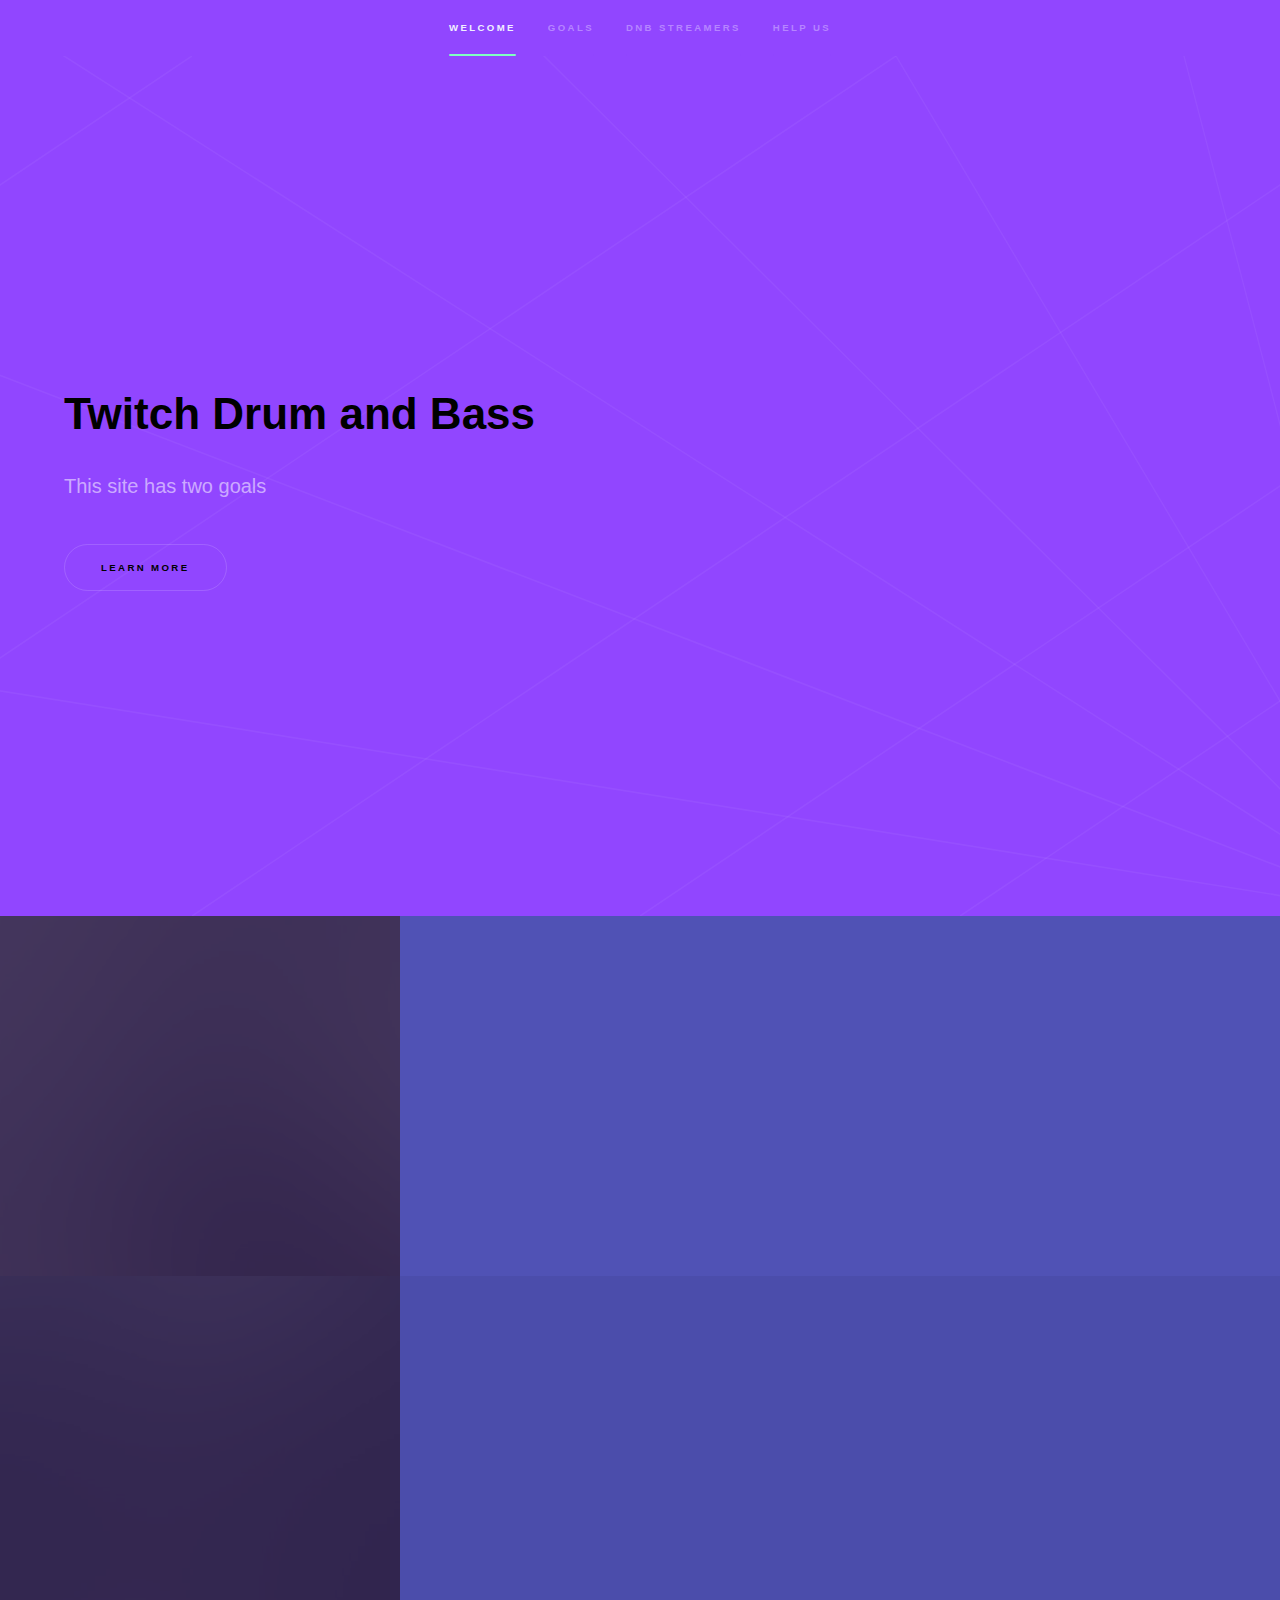
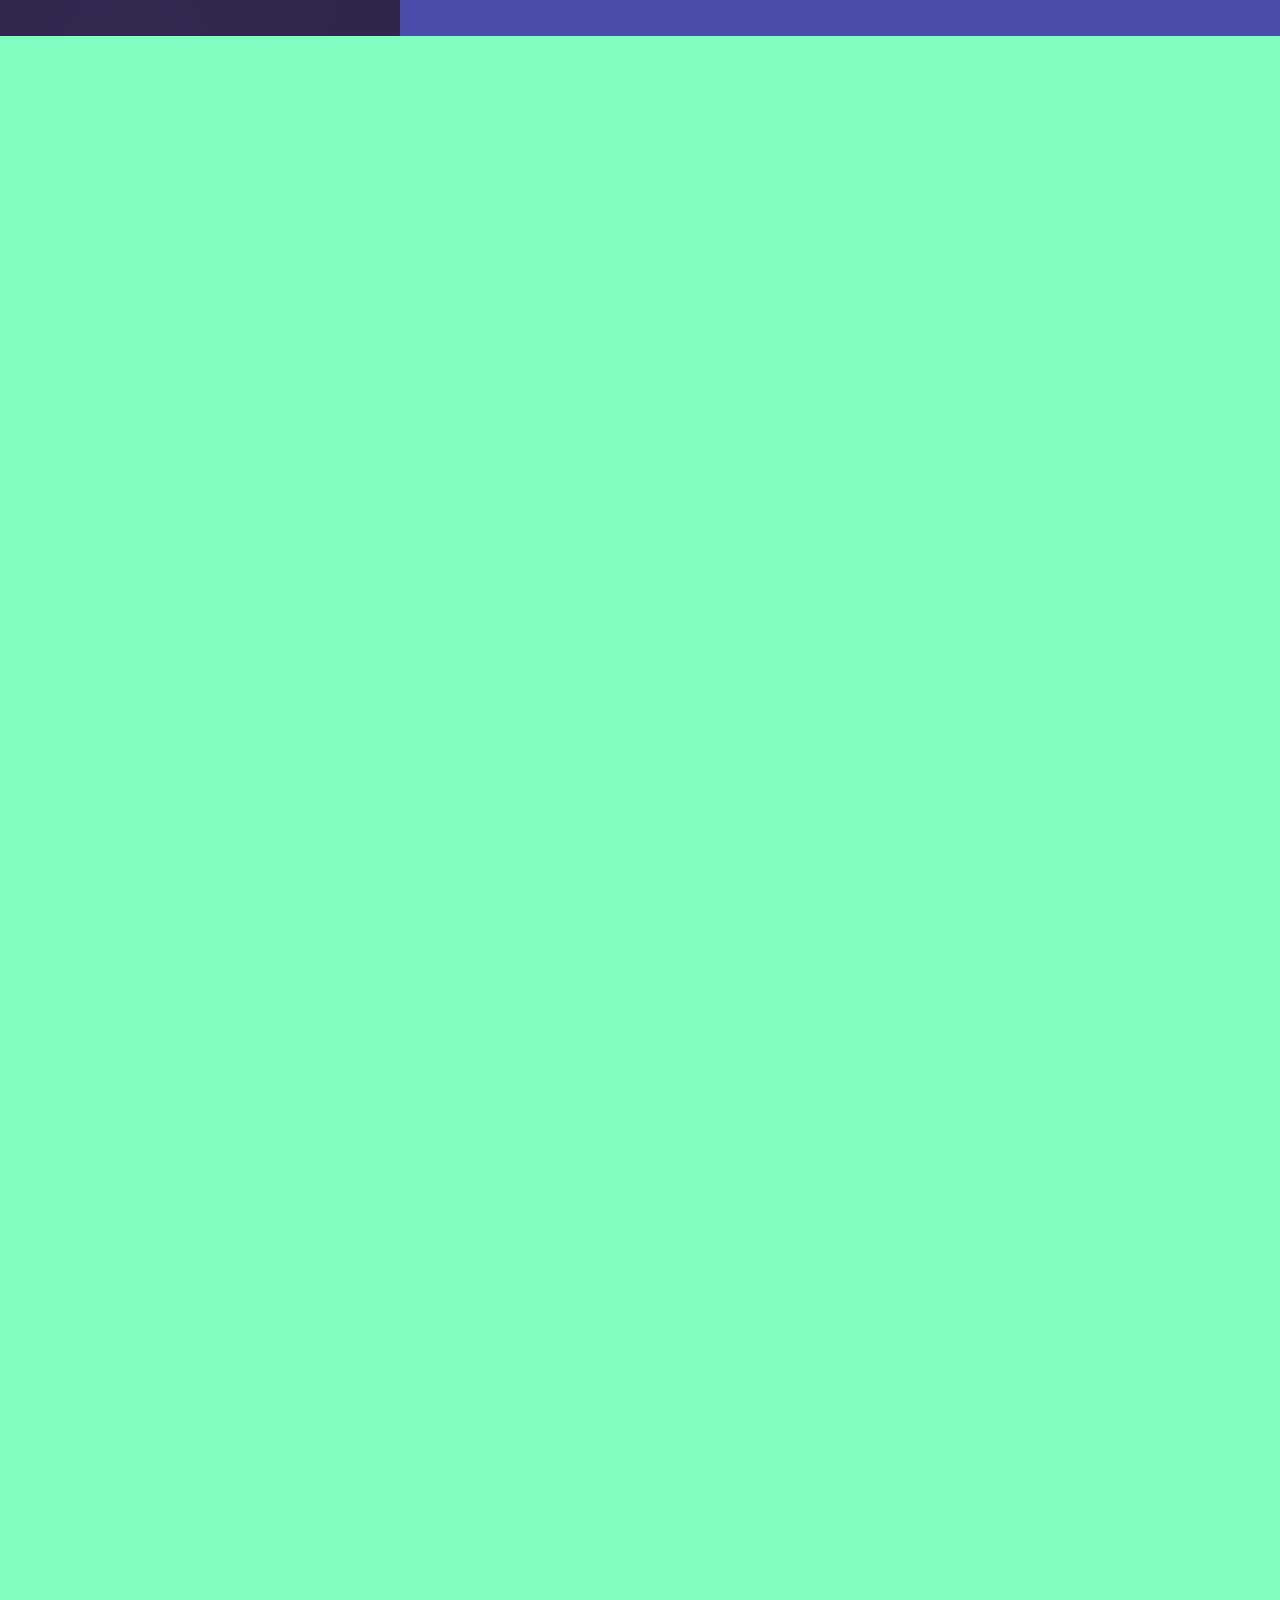
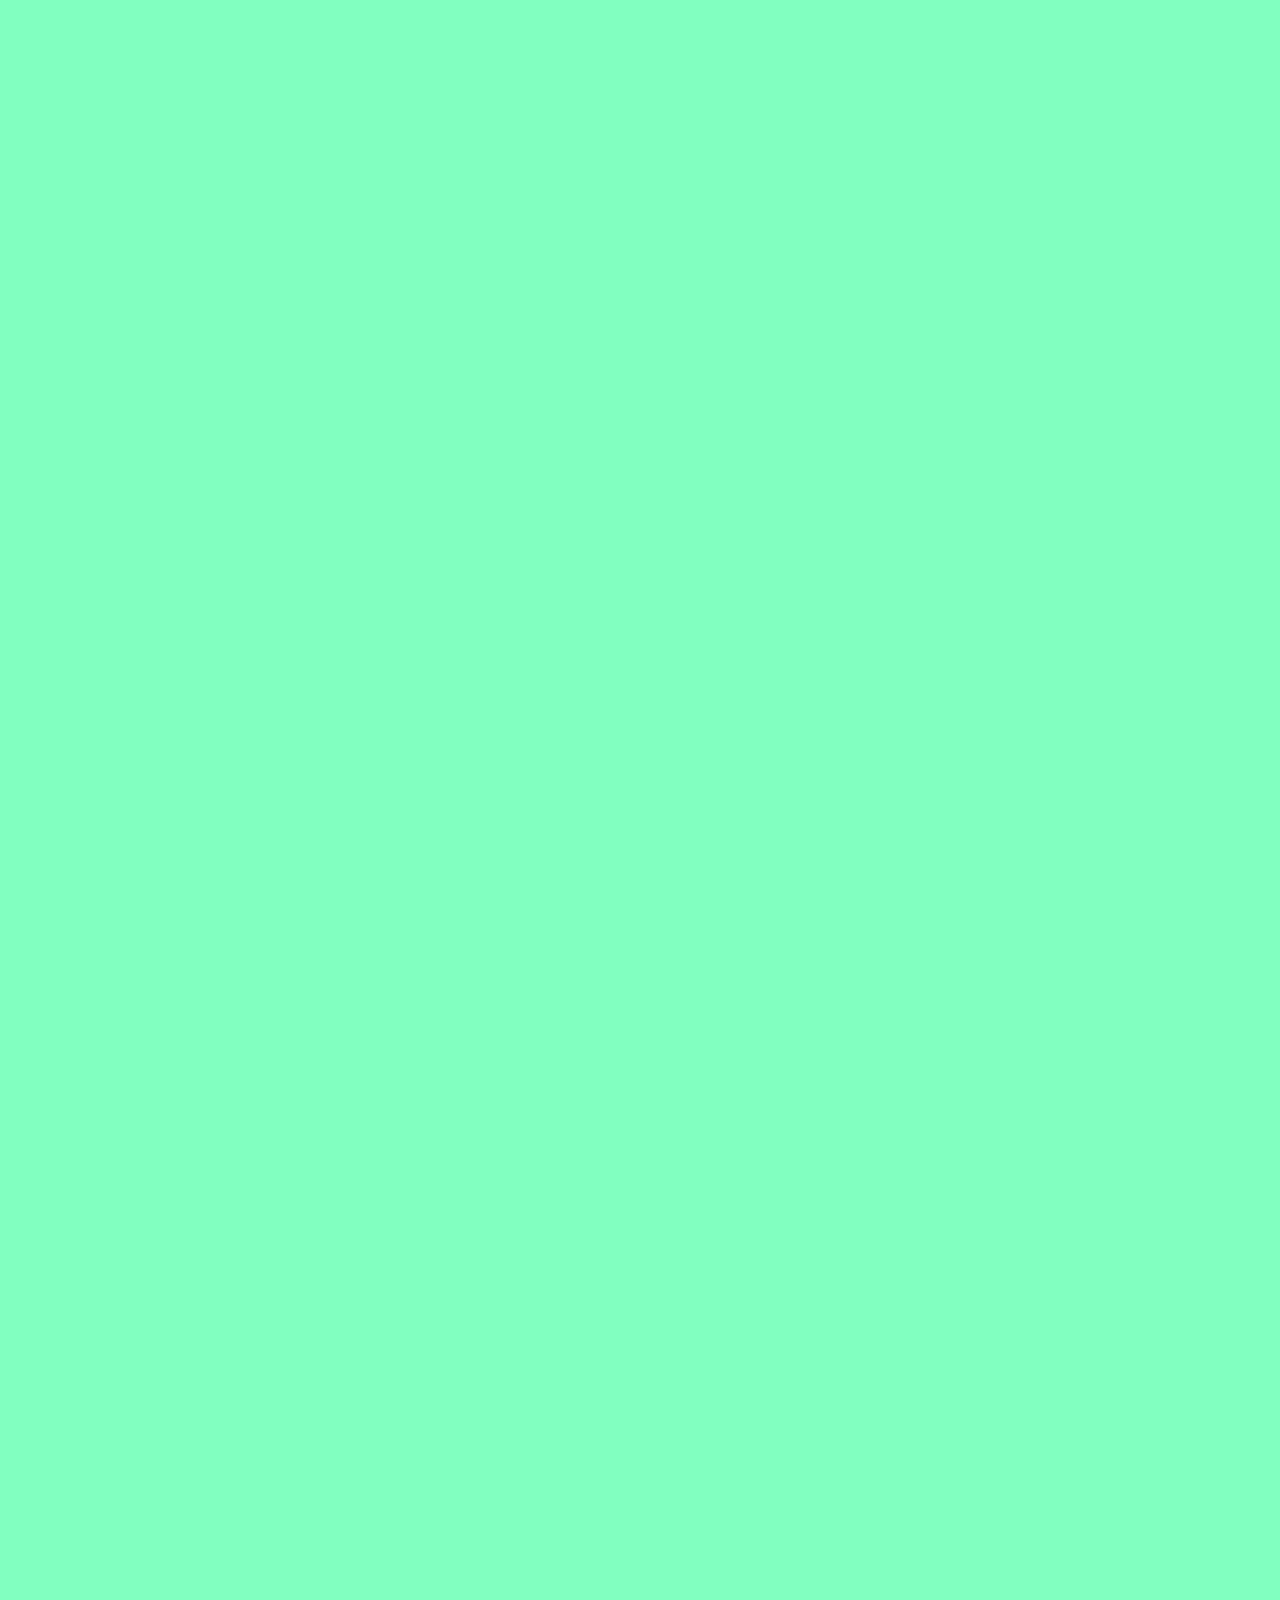
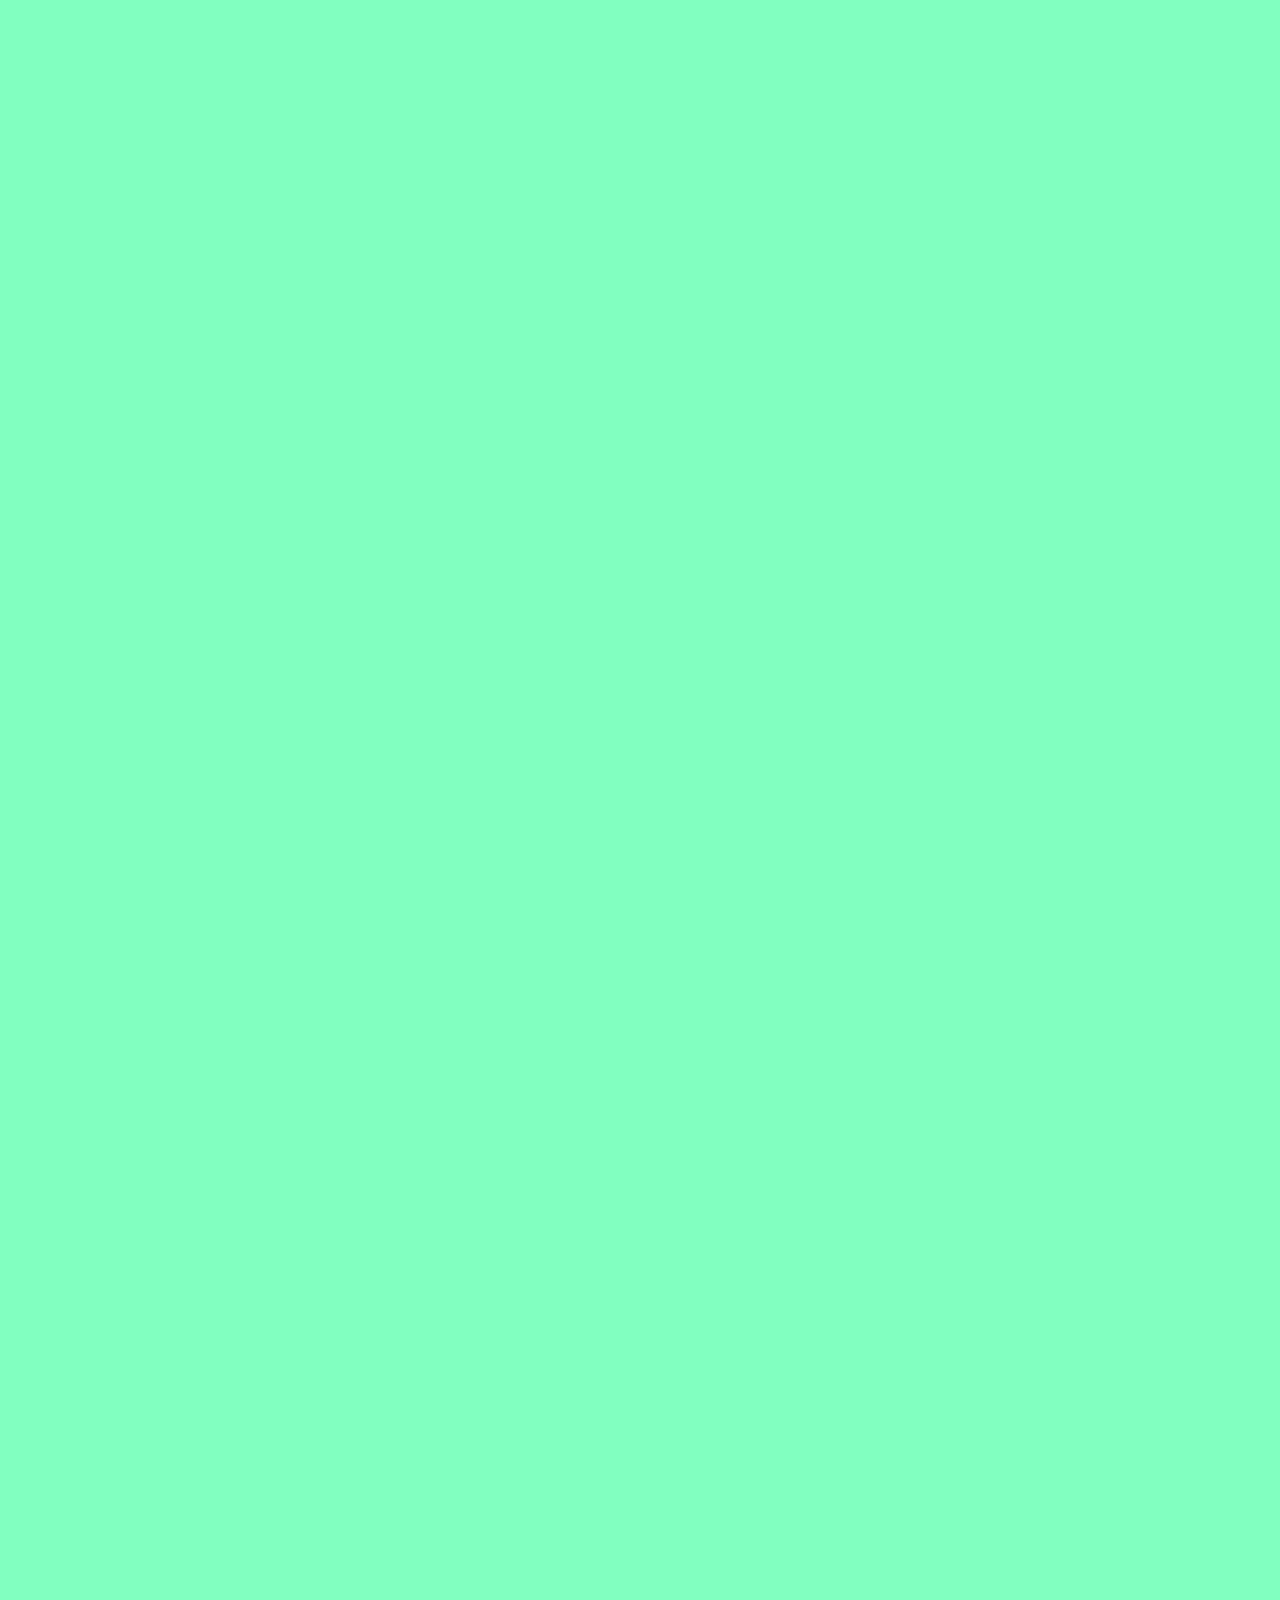
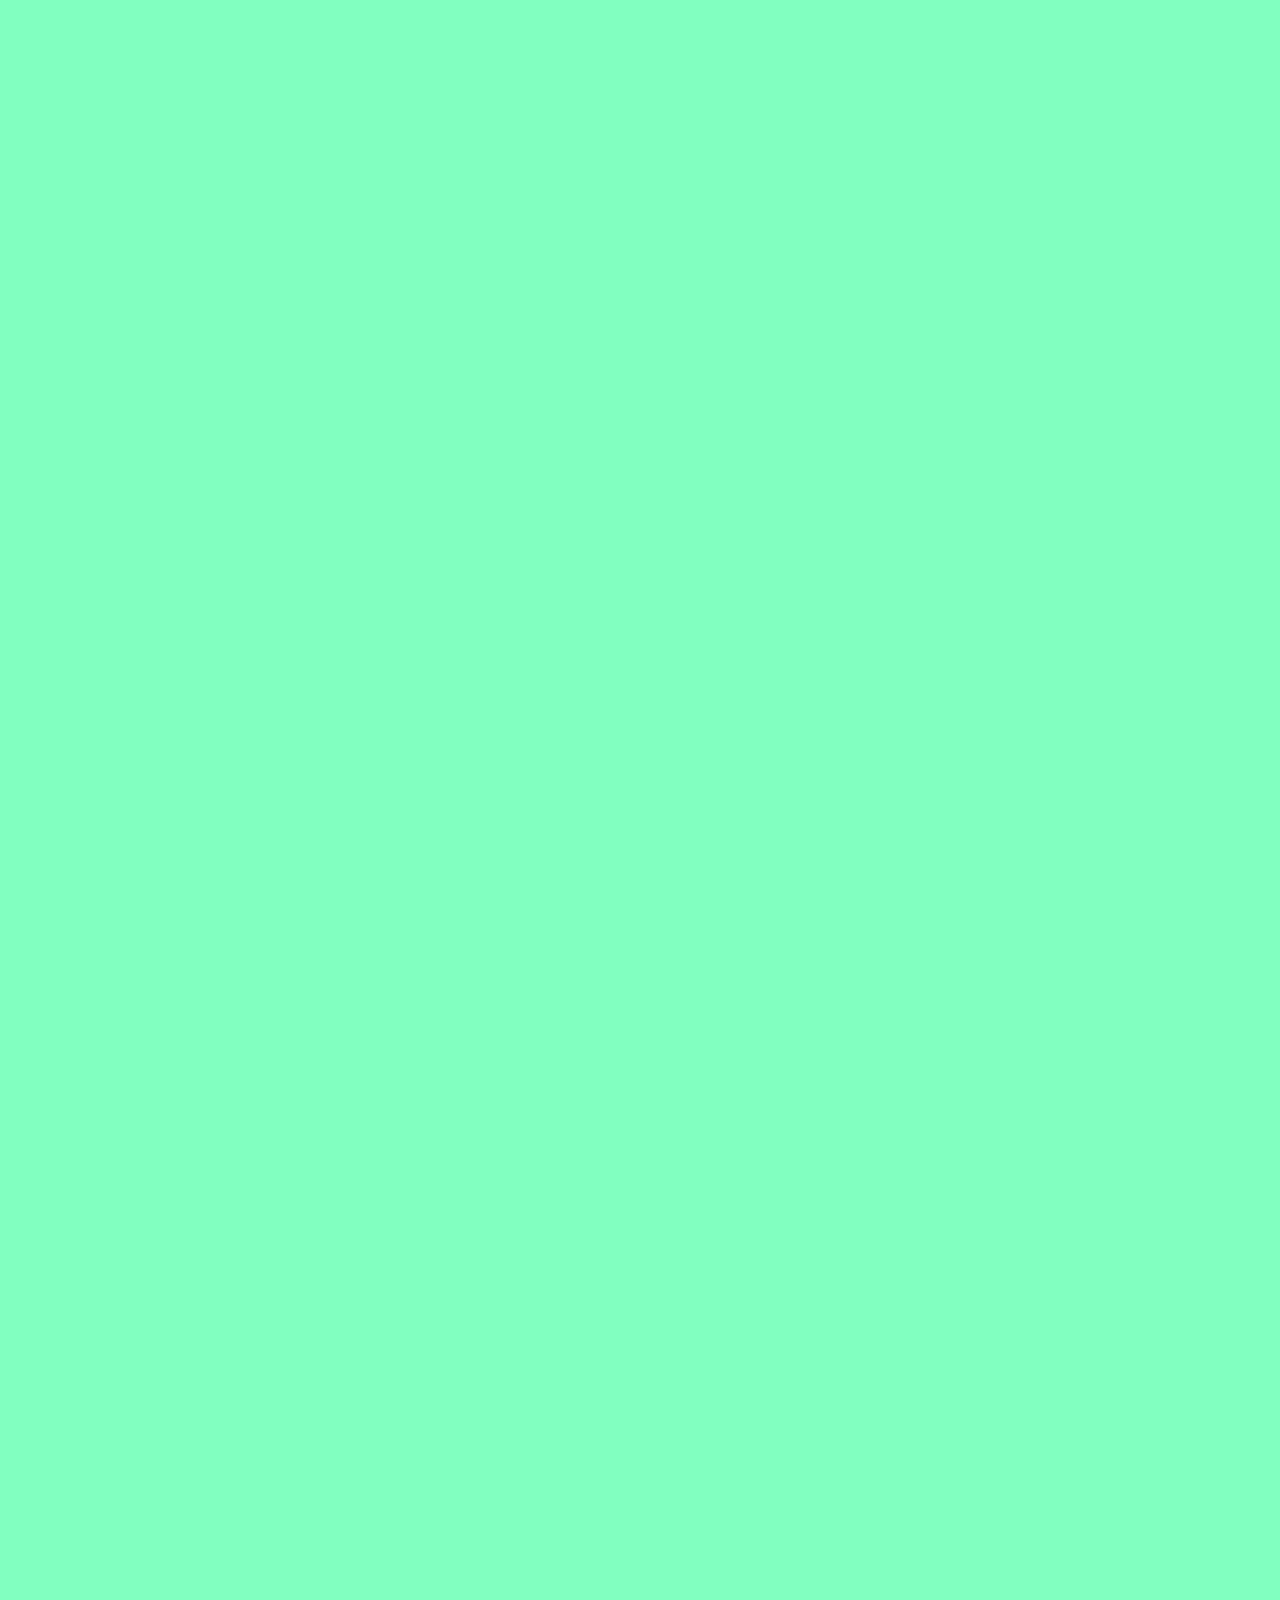
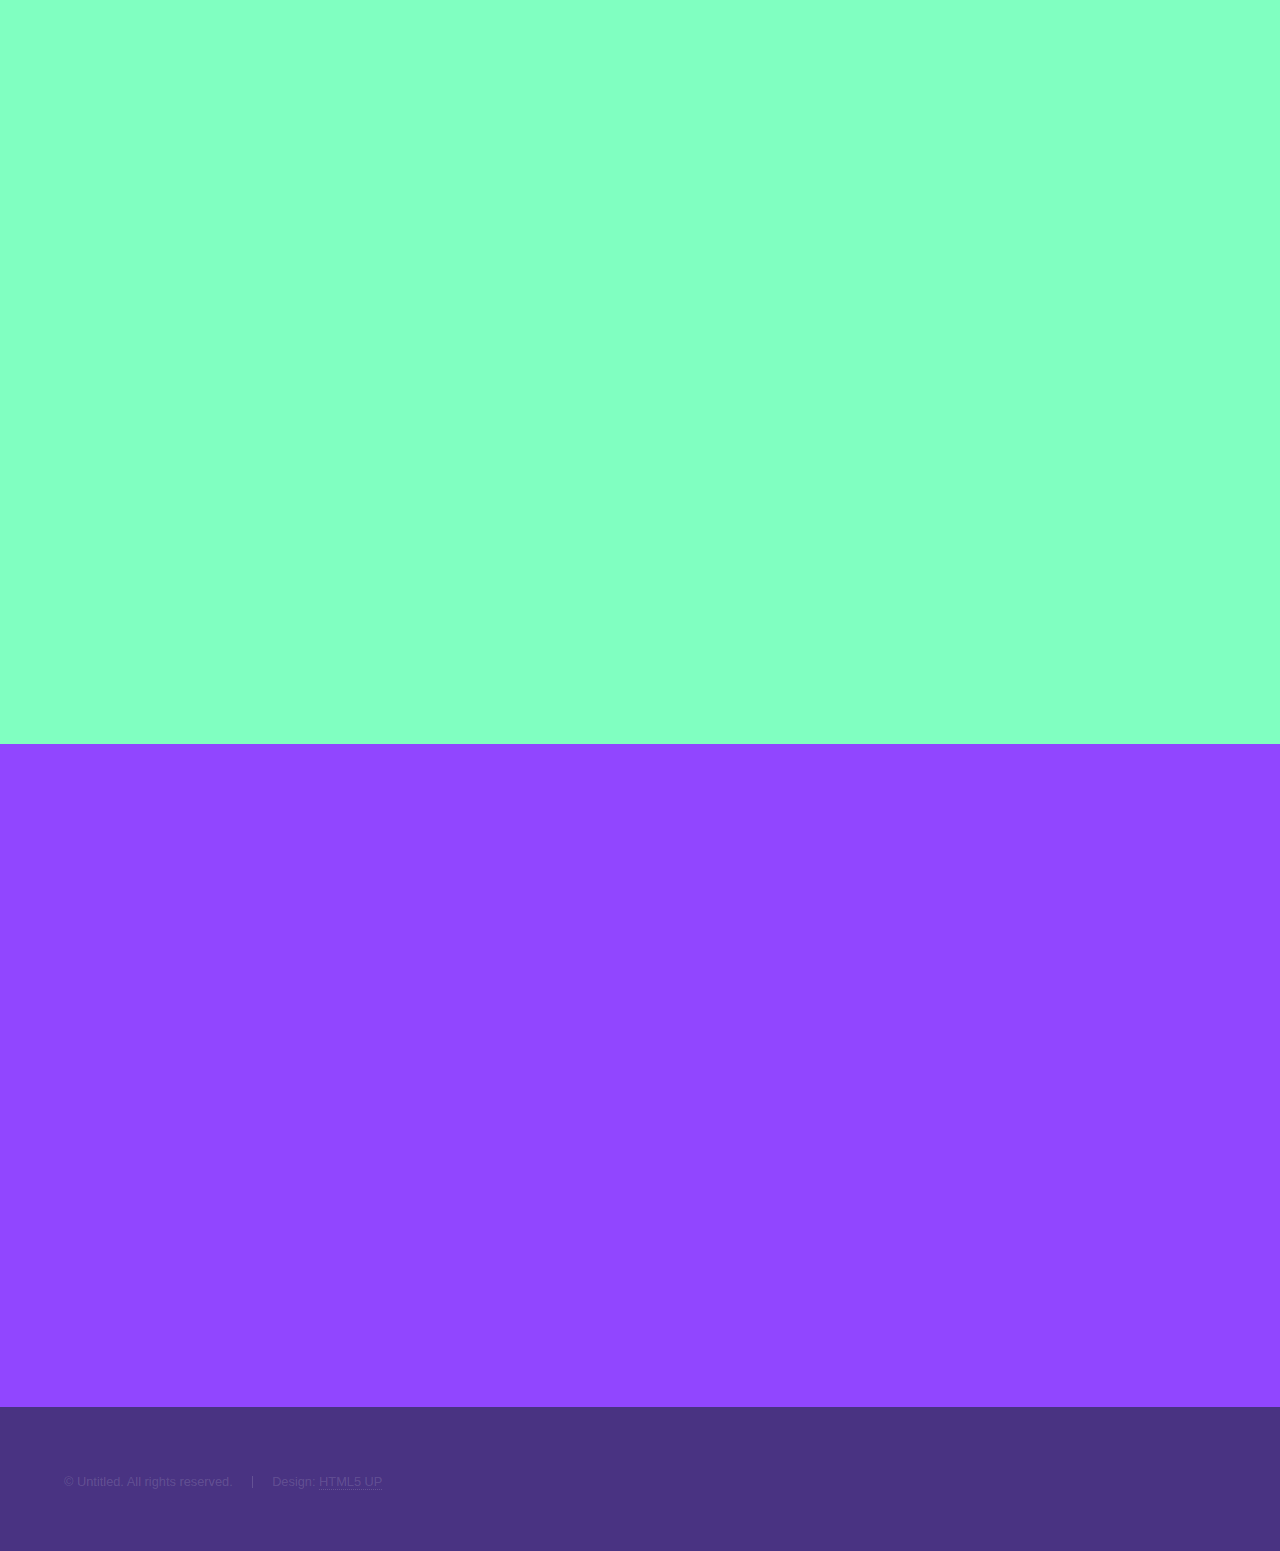
<file: index.html>
<!DOCTYPE HTML>
<!--
	Hyperspace by HTML5 UP
	html5up.net | @ajlkn
	Free for personal and commercial use under the CCA 3.0 license (html5up.net/license)
-->
<html>
	<head>
		<title>Twitch Drum and Bass</title>
		<meta charset="utf-8" />
		<meta name="viewport" content="width=device-width, initial-scale=1, user-scalable=no" />
		<link rel="stylesheet" href="assets/css/main.css" />
		<link rel="icon" type="image/png" sizes="32x32" href="https://static.twitchcdn.net/assets/favicon-32-e29e246c157142c94346.png">
		<link rel="icon" type="image/png" sizes="16x16" href="https://static.twitchcdn.net/assets/favicon-16-52e571ffea063af7a7f4.png">
		<style>
			.hide { display:none; }
		
			/* Optional: The following css just makes sure the twitch video stays responsive */
			#twitch {
				position: relative;
				padding-bottom: 56.25%; /* 16:9 */
				padding-top: 25px;
				height: 0;
			}
			#twitch object, #twitch iframe {
				position: absolute;
				top: 0;
				left: 0;
				width: 100%;
				height: 100%;
			}
		</style>
		<noscript><link rel="stylesheet" href="assets/css/noscript.css" /></noscript>
	</head>
	<body class="is-preload">

		<!-- Sidebar -->
			<section id="sidebar">
				<div class="inner">
					<nav>
						<ul>
							<li><a href="#intro">Welcome</a></li>
							<li><a href="#one">Goals</a></li>
							<li><a href="#two">DnB Streamers</a></li>
							<li><a href="#three">Help Us</a></li>
						</ul>
					</nav>
				</div>
			</section>

		<!-- Wrapper -->
			<div id="wrapper">

				<!-- Intro -->
					<section id="intro" class="wrapper style1 fullscreen fade-up">
						<div class="inner">
							<h1>Twitch Drum and Bass</h1>
							<p>This site has two goals</p>
							<ul class="actions">
								<li><a href="#one" class="button scrolly">Learn more</a></li>
							</ul>
						</div>
					</section>

				<!-- One -->
					<section id="one" class="wrapper style2 spotlights">
						<section>
							<a href="#" class="image"><img src="images/pic01.jpg" alt="https://www.twitch.tv/ytimid" data-position="center center" /></a>
							<div class="content">
								<div class="inner">
									<h2>Twitch tag : Drum and Bass</h2>
									<p>The <a href="https://www.twitch.tv/directory/all/tags">Twitch Tags</a> are missing a Drum and Bass tag for streamers. Thanks to <a href="https://www.twitch.tv/ytimid">ytimid</a> finding the right way to bring this to Twitch's attention</p>
									<ul class="actions">
										<li><a href="https://twitch.uservoice.com/forums/310210-discover/suggestions/43653726-drum-and-bass-tag-please" class="button">Twitch UserVoice</a></li>
									</ul>
								</div>
							</div>
						</section>
						<section>
							<a href="#" class="image"><img src="images/pic02.jpg" alt="" data-position="top center" /></a>
							<div class="content">
								<div class="inner">
									<h2>Find DnB on Twitch</h2>
									<p>Links to Twitch Music Streamers that <strong>play DnB SETs</strong></p>
<!--									<ul class="actions">
										<li><a href="generic.html" class="button">Learn more</a></li>
									</ul>
-->								</div>
							</div>
						</section>
<!--						<section>
							<a href="#" class="image"><img src="images/pic03.jpg" alt="" data-position="25% 25%" /></a>
							<div class="content">
								<div class="inner">
									<h2>Ultricies aliquam</h2>
									<p>Phasellus convallis elit id ullamcorper pulvinar. Duis aliquam turpis mauris, eu ultricies erat malesuada quis. Aliquam dapibus.</p>
									<ul class="actions">
										<li><a href="generic.html" class="button">Learn more</a></li>
									</ul>
								</div>
							</div>
						</section>
-->					</section>

				<!-- Two -->
					<section id="two" class="wrapper style3 fade-up">
						<div class="inner">
							<h2>DnB Streamers</h2>
							<p>Primarily sourced from <a href="https://www.dogsonacid.com/threads/twitch-drum-and-bass-streamers.814605/">dogsonacid.com</a></p>
<!--
				<script type="text/javascript">
					var options = {
					channel: "p5ingletary",
					width: 640,
					height: 360,
					};
					var player = new Twitch.Player("twitch", options);

					player.addEventListener(Twitch.Player.READY, initiate)

					function initiate() {
					player.addEventListener(Twitch.Player.ONLINE, handleOnline);
					player.addEventListener(Twitch.Player.OFFLINE, handleOffline);
					player.removeEventListener(Twitch.Player.READY, initiate);
					}

					function handleOnline() {
					document.getElementById("twitch").classList.remove('hide');
					player.removeEventListener(Twitch.Player.ONLINE, handleOnline);
					player.addEventListener(Twitch.Player.OFFLINE, handleOffline);
					player.setMuted(false);
					}

					function handleOffline() {
					document.getElementById("twitch").classList.add('hide');
					player.removeEventListener(Twitch.Player.OFFLINE, handleOffline);
					player.addEventListener(Twitch.Player.ONLINE, handleOnline);
					player.setMuted(true);
					}
				</script>
-->
							<div class="features">
								<section><span class="icon brands fa-twitch"></span>
									<p><a href="https://twitch.tv/916junglist">916junglist</a></p>
									<p>
										<script type="text/javascript">
											var options = {
											channel: "916junglist",
											width: 640,
											height: 360,
											};
											var player = new Twitch.Player("twitch", options);
						
											player.addEventListener(Twitch.Player.READY, initiate)
						
											function initiate() {
											player.addEventListener(Twitch.Player.ONLINE, handleOnline);
											player.addEventListener(Twitch.Player.OFFLINE, handleOffline);
											player.removeEventListener(Twitch.Player.READY, initiate);
											}
						
											function handleOnline() {
											document.getElementById("twitch").classList.remove('hide');
											player.removeEventListener(Twitch.Player.ONLINE, handleOnline);
											player.addEventListener(Twitch.Player.OFFLINE, handleOffline);
											player.setMuted(false);
											}
						
											function handleOffline() {
											document.getElementById("twitch").classList.add('hide');
											player.removeEventListener(Twitch.Player.OFFLINE, handleOffline);
											player.addEventListener(Twitch.Player.ONLINE, handleOnline);
											player.setMuted(true);
											}
										</script>
									</p>
								</section>
								<section><span class="icon brands fa-twitch"></span>
									<p><a href="https://twitch.tv/acidspacecat">acidspacecat</a></p>
									<p>
										<script type="text/javascript">
											var options = {
											channel: "acidspacecat",
											width: 640,
											height: 360,
											};
											var player = new Twitch.Player("twitch", options);
						
											player.addEventListener(Twitch.Player.READY, initiate)
						
											function initiate() {
											player.addEventListener(Twitch.Player.ONLINE, handleOnline);
											player.addEventListener(Twitch.Player.OFFLINE, handleOffline);
											player.removeEventListener(Twitch.Player.READY, initiate);
											}
						
											function handleOnline() {
											document.getElementById("twitch").classList.remove('hide');
											player.removeEventListener(Twitch.Player.ONLINE, handleOnline);
											player.addEventListener(Twitch.Player.OFFLINE, handleOffline);
											player.setMuted(false);
											}
						
											function handleOffline() {
											document.getElementById("twitch").classList.add('hide');
											player.removeEventListener(Twitch.Player.OFFLINE, handleOffline);
											player.addEventListener(Twitch.Player.ONLINE, handleOnline);
											player.setMuted(true);
											}
										</script>
									</p>
								</section>
								<section><span class="icon brands fa-twitch"></span>
									<p><a href="https://twitch.tv/alibidnb">alibidnb</a></p>
									<p>
										<script type="text/javascript">
											var options = {
											channel: "alibidnb",
											width: 640,
											height: 360,
											};
											var player = new Twitch.Player("twitch", options);
						
											player.addEventListener(Twitch.Player.READY, initiate)
						
											function initiate() {
											player.addEventListener(Twitch.Player.ONLINE, handleOnline);
											player.addEventListener(Twitch.Player.OFFLINE, handleOffline);
											player.removeEventListener(Twitch.Player.READY, initiate);
											}
						
											function handleOnline() {
											document.getElementById("twitch").classList.remove('hide');
											player.removeEventListener(Twitch.Player.ONLINE, handleOnline);
											player.addEventListener(Twitch.Player.OFFLINE, handleOffline);
											player.setMuted(false);
											}
						
											function handleOffline() {
											document.getElementById("twitch").classList.add('hide');
											player.removeEventListener(Twitch.Player.OFFLINE, handleOffline);
											player.addEventListener(Twitch.Player.ONLINE, handleOnline);
											player.setMuted(true);
											}
										</script>
								</section>
								<section><span class="icon brands fa-twitch"></span>
									<p><a href="https://twitch.tv/alittlesoundUK">alittlesoundUK</a></p>
									<p>
										<script type="text/javascript">
											var options = {
											channel: "alittlesoundUK",
											width: 640,
											height: 360,
											};
											var player = new Twitch.Player("twitch", options);
						
											player.addEventListener(Twitch.Player.READY, initiate)
						
											function initiate() {
											player.addEventListener(Twitch.Player.ONLINE, handleOnline);
											player.addEventListener(Twitch.Player.OFFLINE, handleOffline);
											player.removeEventListener(Twitch.Player.READY, initiate);
											}
						
											function handleOnline() {
											document.getElementById("twitch").classList.remove('hide');
											player.removeEventListener(Twitch.Player.ONLINE, handleOnline);
											player.addEventListener(Twitch.Player.OFFLINE, handleOffline);
											player.setMuted(false);
											}
						
											function handleOffline() {
											document.getElementById("twitch").classList.add('hide');
											player.removeEventListener(Twitch.Player.OFFLINE, handleOffline);
											player.addEventListener(Twitch.Player.ONLINE, handleOnline);
											player.setMuted(true);
											}
										</script>
									</p>
								</section>
								<section><span class="icon brands fa-twitch"></span>
									<p><a href="https://twitch.tv/andrewfetch">andrewfetch</a></p>
									<p>
										<script type="text/javascript">
											var options = {
											channel: "andrewfetch",
											width: 640,
											height: 360,
											};
											var player = new Twitch.Player("twitch", options);
						
											player.addEventListener(Twitch.Player.READY, initiate)
						
											function initiate() {
											player.addEventListener(Twitch.Player.ONLINE, handleOnline);
											player.addEventListener(Twitch.Player.OFFLINE, handleOffline);
											player.removeEventListener(Twitch.Player.READY, initiate);
											}
						
											function handleOnline() {
											document.getElementById("twitch").classList.remove('hide');
											player.removeEventListener(Twitch.Player.ONLINE, handleOnline);
											player.addEventListener(Twitch.Player.OFFLINE, handleOffline);
											player.setMuted(false);
											}
						
											function handleOffline() {
											document.getElementById("twitch").classList.add('hide');
											player.removeEventListener(Twitch.Player.OFFLINE, handleOffline);
											player.addEventListener(Twitch.Player.ONLINE, handleOnline);
											player.setMuted(true);
											}
										</script>
								</section>
								<section><span class="icon brands fa-twitch"></span>
									<p><a href="https://twitch.tv/andy_gravity">andy_gravity</a></p>
									<p>
										<script type="text/javascript">
											var options = {
											channel: "andy_gravity",
											width: 640,
											height: 360,
											};
											var player = new Twitch.Player("twitch", options);
						
											player.addEventListener(Twitch.Player.READY, initiate)
						
											function initiate() {
											player.addEventListener(Twitch.Player.ONLINE, handleOnline);
											player.addEventListener(Twitch.Player.OFFLINE, handleOffline);
											player.removeEventListener(Twitch.Player.READY, initiate);
											}
						
											function handleOnline() {
											document.getElementById("twitch").classList.remove('hide');
											player.removeEventListener(Twitch.Player.ONLINE, handleOnline);
											player.addEventListener(Twitch.Player.OFFLINE, handleOffline);
											player.setMuted(false);
											}
						
											function handleOffline() {
											document.getElementById("twitch").classList.add('hide');
											player.removeEventListener(Twitch.Player.OFFLINE, handleOffline);
											player.addEventListener(Twitch.Player.ONLINE, handleOnline);
											player.setMuted(true);
											}
										</script>
								</section>
								<section><span class="icon brands fa-twitch"></span>
									<p><a href="https://twitch.tv/bashatracks">bashatracks</a></p>
									<p>
										<script type="text/javascript">
											var options = {
											channel: "bashatracks",
											width: 640,
											height: 360,
											};
											var player = new Twitch.Player("twitch", options);
						
											player.addEventListener(Twitch.Player.READY, initiate)
						
											function initiate() {
											player.addEventListener(Twitch.Player.ONLINE, handleOnline);
											player.addEventListener(Twitch.Player.OFFLINE, handleOffline);
											player.removeEventListener(Twitch.Player.READY, initiate);
											}
						
											function handleOnline() {
											document.getElementById("twitch").classList.remove('hide');
											player.removeEventListener(Twitch.Player.ONLINE, handleOnline);
											player.addEventListener(Twitch.Player.OFFLINE, handleOffline);
											player.setMuted(false);
											}
						
											function handleOffline() {
											document.getElementById("twitch").classList.add('hide');
											player.removeEventListener(Twitch.Player.OFFLINE, handleOffline);
											player.addEventListener(Twitch.Player.ONLINE, handleOnline);
											player.setMuted(true);
											}
										</script>
								</section>
								<section><span class="icon brands fa-twitch"></span>
									<p><a href="https://twitch.tv/bass_fanatik">bass_fanatik</a></p>
									<p>
										<script type="text/javascript">
											var options = {
											channel: "bass_fanatik",
											width: 640,
											height: 360,
											};
											var player = new Twitch.Player("twitch", options);
						
											player.addEventListener(Twitch.Player.READY, initiate)
						
											function initiate() {
											player.addEventListener(Twitch.Player.ONLINE, handleOnline);
											player.addEventListener(Twitch.Player.OFFLINE, handleOffline);
											player.removeEventListener(Twitch.Player.READY, initiate);
											}
						
											function handleOnline() {
											document.getElementById("twitch").classList.remove('hide');
											player.removeEventListener(Twitch.Player.ONLINE, handleOnline);
											player.addEventListener(Twitch.Player.OFFLINE, handleOffline);
											player.setMuted(false);
											}
						
											function handleOffline() {
											document.getElementById("twitch").classList.add('hide');
											player.removeEventListener(Twitch.Player.OFFLINE, handleOffline);
											player.addEventListener(Twitch.Player.ONLINE, handleOnline);
											player.setMuted(true);
											}
										</script>
								</section>
								<section><span class="icon brands fa-twitch"></span>
									<p><a href="https://twitch.tv/basscolony808">basscolony808</a></p>
									<p>
										<script type="text/javascript">
											var options = {
											channel: "basscolony808",
											width: 640,
											height: 360,
											};
											var player = new Twitch.Player("twitch", options);
						
											player.addEventListener(Twitch.Player.READY, initiate)
						
											function initiate() {
											player.addEventListener(Twitch.Player.ONLINE, handleOnline);
											player.addEventListener(Twitch.Player.OFFLINE, handleOffline);
											player.removeEventListener(Twitch.Player.READY, initiate);
											}
						
											function handleOnline() {
											document.getElementById("twitch").classList.remove('hide');
											player.removeEventListener(Twitch.Player.ONLINE, handleOnline);
											player.addEventListener(Twitch.Player.OFFLINE, handleOffline);
											player.setMuted(false);
											}
						
											function handleOffline() {
											document.getElementById("twitch").classList.add('hide');
											player.removeEventListener(Twitch.Player.OFFLINE, handleOffline);
											player.addEventListener(Twitch.Player.ONLINE, handleOnline);
											player.setMuted(true);
											}
										</script>
								</section>
								<section><span class="icon brands fa-twitch"></span>
									<p><a href="https://twitch.tv/beatspacifikguru">beatspacifikguru</a></p>
									<p>
										<script type="text/javascript">
											var options = {
											channel: "beatspacifikguru",
											width: 640,
											height: 360,
											};
											var player = new Twitch.Player("twitch", options);
						
											player.addEventListener(Twitch.Player.READY, initiate)
						
											function initiate() {
											player.addEventListener(Twitch.Player.ONLINE, handleOnline);
											player.addEventListener(Twitch.Player.OFFLINE, handleOffline);
											player.removeEventListener(Twitch.Player.READY, initiate);
											}
						
											function handleOnline() {
											document.getElementById("twitch").classList.remove('hide');
											player.removeEventListener(Twitch.Player.ONLINE, handleOnline);
											player.addEventListener(Twitch.Player.OFFLINE, handleOffline);
											player.setMuted(false);
											}
						
											function handleOffline() {
											document.getElementById("twitch").classList.add('hide');
											player.removeEventListener(Twitch.Player.OFFLINE, handleOffline);
											player.addEventListener(Twitch.Player.ONLINE, handleOnline);
											player.setMuted(true);
											}
										</script>
								</section>
								<section><span class="icon brands fa-twitch"></span>
									<p><a href="https://twitch.tv/beckysaif">beckysaif</a></p>
									<p>
										<script type="text/javascript">
											var options = {
											channel: "beckysaif",
											width: 640,
											height: 360,
											};
											var player = new Twitch.Player("twitch", options);
						
											player.addEventListener(Twitch.Player.READY, initiate)
						
											function initiate() {
											player.addEventListener(Twitch.Player.ONLINE, handleOnline);
											player.addEventListener(Twitch.Player.OFFLINE, handleOffline);
											player.removeEventListener(Twitch.Player.READY, initiate);
											}
						
											function handleOnline() {
											document.getElementById("twitch").classList.remove('hide');
											player.removeEventListener(Twitch.Player.ONLINE, handleOnline);
											player.addEventListener(Twitch.Player.OFFLINE, handleOffline);
											player.setMuted(false);
											}
						
											function handleOffline() {
											document.getElementById("twitch").classList.add('hide');
											player.removeEventListener(Twitch.Player.OFFLINE, handleOffline);
											player.addEventListener(Twitch.Player.ONLINE, handleOnline);
											player.setMuted(true);
											}
										</script>
								</section>
								<section><span class="icon brands fa-twitch"></span>
									<p><a href="https://twitch.tv/beersandbeatsPDX">beersandbeatsPDX</a></p>
									<p>
										<script type="text/javascript">
											var options = {
											channel: "beersandbeatsPDX",
											width: 640,
											height: 360,
											};
											var player = new Twitch.Player("twitch", options);
						
											player.addEventListener(Twitch.Player.READY, initiate)
						
											function initiate() {
											player.addEventListener(Twitch.Player.ONLINE, handleOnline);
											player.addEventListener(Twitch.Player.OFFLINE, handleOffline);
											player.removeEventListener(Twitch.Player.READY, initiate);
											}
						
											function handleOnline() {
											document.getElementById("twitch").classList.remove('hide');
											player.removeEventListener(Twitch.Player.ONLINE, handleOnline);
											player.addEventListener(Twitch.Player.OFFLINE, handleOffline);
											player.setMuted(false);
											}
						
											function handleOffline() {
											document.getElementById("twitch").classList.add('hide');
											player.removeEventListener(Twitch.Player.OFFLINE, handleOffline);
											player.addEventListener(Twitch.Player.ONLINE, handleOnline);
											player.setMuted(true);
											}
										</script>
								</section>
								<section><span class="icon brands fa-twitch"></span>
									<p><a href="https://twitch.tv/bellawhitey">bellawhitey</a></p>
									<p>
										<script type="text/javascript">
											var options = {
											channel: "bellawhitey",
											width: 640,
											height: 360,
											};
											var player = new Twitch.Player("twitch", options);
						
											player.addEventListener(Twitch.Player.READY, initiate)
						
											function initiate() {
											player.addEventListener(Twitch.Player.ONLINE, handleOnline);
											player.addEventListener(Twitch.Player.OFFLINE, handleOffline);
											player.removeEventListener(Twitch.Player.READY, initiate);
											}
						
											function handleOnline() {
											document.getElementById("twitch").classList.remove('hide');
											player.removeEventListener(Twitch.Player.ONLINE, handleOnline);
											player.addEventListener(Twitch.Player.OFFLINE, handleOffline);
											player.setMuted(false);
											}
						
											function handleOffline() {
											document.getElementById("twitch").classList.add('hide');
											player.removeEventListener(Twitch.Player.OFFLINE, handleOffline);
											player.addEventListener(Twitch.Player.ONLINE, handleOnline);
											player.setMuted(true);
											}
										</script>
								</section>
								<section><span class="icon brands fa-twitch"></span>
									<p><a href="https://twitch.tv/bgdnb">bgdnb</a></p>
									<p>
										<script type="text/javascript">
											var options = {
											channel: "bgdnb",
											width: 640,
											height: 360,
											};
											var player = new Twitch.Player("twitch", options);
						
											player.addEventListener(Twitch.Player.READY, initiate)
						
											function initiate() {
											player.addEventListener(Twitch.Player.ONLINE, handleOnline);
											player.addEventListener(Twitch.Player.OFFLINE, handleOffline);
											player.removeEventListener(Twitch.Player.READY, initiate);
											}
						
											function handleOnline() {
											document.getElementById("twitch").classList.remove('hide');
											player.removeEventListener(Twitch.Player.ONLINE, handleOnline);
											player.addEventListener(Twitch.Player.OFFLINE, handleOffline);
											player.setMuted(false);
											}
						
											function handleOffline() {
											document.getElementById("twitch").classList.add('hide');
											player.removeEventListener(Twitch.Player.OFFLINE, handleOffline);
											player.addEventListener(Twitch.Player.ONLINE, handleOnline);
											player.setMuted(true);
											}
										</script>
								</section>
								<section><span class="icon brands fa-twitch"></span>
									<p><a href="https://twitch.tv/bombtraxx">bombtraxx</a></p>
									<p>
										<script type="text/javascript">
											var options = {
											channel: "bombtraxx",
											width: 640,
											height: 360,
											};
											var player = new Twitch.Player("twitch", options);
						
											player.addEventListener(Twitch.Player.READY, initiate)
						
											function initiate() {
											player.addEventListener(Twitch.Player.ONLINE, handleOnline);
											player.addEventListener(Twitch.Player.OFFLINE, handleOffline);
											player.removeEventListener(Twitch.Player.READY, initiate);
											}
						
											function handleOnline() {
											document.getElementById("twitch").classList.remove('hide');
											player.removeEventListener(Twitch.Player.ONLINE, handleOnline);
											player.addEventListener(Twitch.Player.OFFLINE, handleOffline);
											player.setMuted(false);
											}
						
											function handleOffline() {
											document.getElementById("twitch").classList.add('hide');
											player.removeEventListener(Twitch.Player.OFFLINE, handleOffline);
											player.addEventListener(Twitch.Player.ONLINE, handleOnline);
											player.setMuted(true);
											}
										</script>
								</section>
								<section><span class="icon brands fa-twitch"></span>
									<p><a href="https://twitch.tv/bradyxk">bradyxk</a></p>
									<p>
										<script type="text/javascript">
											var options = {
											channel: "bradyxk",
											width: 640,
											height: 360,
											};
											var player = new Twitch.Player("twitch", options);
						
											player.addEventListener(Twitch.Player.READY, initiate)
						
											function initiate() {
											player.addEventListener(Twitch.Player.ONLINE, handleOnline);
											player.addEventListener(Twitch.Player.OFFLINE, handleOffline);
											player.removeEventListener(Twitch.Player.READY, initiate);
											}
						
											function handleOnline() {
											document.getElementById("twitch").classList.remove('hide');
											player.removeEventListener(Twitch.Player.ONLINE, handleOnline);
											player.addEventListener(Twitch.Player.OFFLINE, handleOffline);
											player.setMuted(false);
											}
						
											function handleOffline() {
											document.getElementById("twitch").classList.add('hide');
											player.removeEventListener(Twitch.Player.OFFLINE, handleOffline);
											player.addEventListener(Twitch.Player.ONLINE, handleOnline);
											player.setMuted(true);
											}
										</script>
								</section>
								<section><span class="icon brands fa-twitch"></span>
									<p><a href="https://twitch.tv/burner71">burner71</a></p>
									<p>
										<script type="text/javascript">
											var options = {
											channel: "burner71",
											width: 640,
											height: 360,
											};
											var player = new Twitch.Player("twitch", options);
						
											player.addEventListener(Twitch.Player.READY, initiate)
						
											function initiate() {
											player.addEventListener(Twitch.Player.ONLINE, handleOnline);
											player.addEventListener(Twitch.Player.OFFLINE, handleOffline);
											player.removeEventListener(Twitch.Player.READY, initiate);
											}
						
											function handleOnline() {
											document.getElementById("twitch").classList.remove('hide');
											player.removeEventListener(Twitch.Player.ONLINE, handleOnline);
											player.addEventListener(Twitch.Player.OFFLINE, handleOffline);
											player.setMuted(false);
											}
						
											function handleOffline() {
											document.getElementById("twitch").classList.add('hide');
											player.removeEventListener(Twitch.Player.OFFLINE, handleOffline);
											player.addEventListener(Twitch.Player.ONLINE, handleOnline);
											player.setMuted(true);
											}
										</script>
								</section>
								<section><span class="icon brands fa-twitch"></span>
									<p><a href="https://twitch.tv/catch22">catch22</a></p>
									<p>
										<script type="text/javascript">
											var options = {
											channel: "catch22",
											width: 640,
											height: 360,
											};
											var player = new Twitch.Player("twitch", options);
						
											player.addEventListener(Twitch.Player.READY, initiate)
						
											function initiate() {
											player.addEventListener(Twitch.Player.ONLINE, handleOnline);
											player.addEventListener(Twitch.Player.OFFLINE, handleOffline);
											player.removeEventListener(Twitch.Player.READY, initiate);
											}
						
											function handleOnline() {
											document.getElementById("twitch").classList.remove('hide');
											player.removeEventListener(Twitch.Player.ONLINE, handleOnline);
											player.addEventListener(Twitch.Player.OFFLINE, handleOffline);
											player.setMuted(false);
											}
						
											function handleOffline() {
											document.getElementById("twitch").classList.add('hide');
											player.removeEventListener(Twitch.Player.OFFLINE, handleOffline);
											player.addEventListener(Twitch.Player.ONLINE, handleOnline);
											player.setMuted(true);
											}
										</script>
								</section>
								<section><span class="icon brands fa-twitch"></span>
									<p><a href="https://twitch.tv/char_dj">char_dj</a></p>
									<p>
										<script type="text/javascript">
											var options = {
											channel: "char_dj",
											width: 640,
											height: 360,
											};
											var player = new Twitch.Player("twitch", options);
						
											player.addEventListener(Twitch.Player.READY, initiate)
						
											function initiate() {
											player.addEventListener(Twitch.Player.ONLINE, handleOnline);
											player.addEventListener(Twitch.Player.OFFLINE, handleOffline);
											player.removeEventListener(Twitch.Player.READY, initiate);
											}
						
											function handleOnline() {
											document.getElementById("twitch").classList.remove('hide');
											player.removeEventListener(Twitch.Player.ONLINE, handleOnline);
											player.addEventListener(Twitch.Player.OFFLINE, handleOffline);
											player.setMuted(false);
											}
						
											function handleOffline() {
											document.getElementById("twitch").classList.add('hide');
											player.removeEventListener(Twitch.Player.OFFLINE, handleOffline);
											player.addEventListener(Twitch.Player.ONLINE, handleOnline);
											player.setMuted(true);
											}
										</script>
								</section>
								<section><span class="icon brands fa-twitch"></span>
									<p><a href="https://twitch.tv/churchofdrumandbass">churchofdrumandbass</a></p>
									<p>
										<script type="text/javascript">
											var options = {
											channel: "churchofdrumandbass",
											width: 640,
											height: 360,
											};
											var player = new Twitch.Player("twitch", options);
						
											player.addEventListener(Twitch.Player.READY, initiate)
						
											function initiate() {
											player.addEventListener(Twitch.Player.ONLINE, handleOnline);
											player.addEventListener(Twitch.Player.OFFLINE, handleOffline);
											player.removeEventListener(Twitch.Player.READY, initiate);
											}
						
											function handleOnline() {
											document.getElementById("twitch").classList.remove('hide');
											player.removeEventListener(Twitch.Player.ONLINE, handleOnline);
											player.addEventListener(Twitch.Player.OFFLINE, handleOffline);
											player.setMuted(false);
											}
						
											function handleOffline() {
											document.getElementById("twitch").classList.add('hide');
											player.removeEventListener(Twitch.Player.OFFLINE, handleOffline);
											player.addEventListener(Twitch.Player.ONLINE, handleOnline);
											player.setMuted(true);
											}
										</script>
								</section>
								<section><span class="icon brands fa-twitch"></span>
									<p><a href="https://twitch.tv/CNVX_london">CNVX_london</a></p>
									<p>
										<script type="text/javascript">
											var options = {
											channel: "CNVX_london",
											width: 640,
											height: 360,
											};
											var player = new Twitch.Player("twitch", options);
						
											player.addEventListener(Twitch.Player.READY, initiate)
						
											function initiate() {
											player.addEventListener(Twitch.Player.ONLINE, handleOnline);
											player.addEventListener(Twitch.Player.OFFLINE, handleOffline);
											player.removeEventListener(Twitch.Player.READY, initiate);
											}
						
											function handleOnline() {
											document.getElementById("twitch").classList.remove('hide');
											player.removeEventListener(Twitch.Player.ONLINE, handleOnline);
											player.addEventListener(Twitch.Player.OFFLINE, handleOffline);
											player.setMuted(false);
											}
						
											function handleOffline() {
											document.getElementById("twitch").classList.add('hide');
											player.removeEventListener(Twitch.Player.OFFLINE, handleOffline);
											player.addEventListener(Twitch.Player.ONLINE, handleOnline);
											player.setMuted(true);
											}
										</script>
								</section>
								<section><span class="icon brands fa-twitch"></span>
									<p><a href="https://twitch.tv/crackindomes">cryptoshell</a></p>
									<p>
										<script type="text/javascript">
											var options = {
											channel: "cryptoshell",
											width: 640,
											height: 360,
											};
											var player = new Twitch.Player("twitch", options);
						
											player.addEventListener(Twitch.Player.READY, initiate)
						
											function initiate() {
											player.addEventListener(Twitch.Player.ONLINE, handleOnline);
											player.addEventListener(Twitch.Player.OFFLINE, handleOffline);
											player.removeEventListener(Twitch.Player.READY, initiate);
											}
						
											function handleOnline() {
											document.getElementById("twitch").classList.remove('hide');
											player.removeEventListener(Twitch.Player.ONLINE, handleOnline);
											player.addEventListener(Twitch.Player.OFFLINE, handleOffline);
											player.setMuted(false);
											}
						
											function handleOffline() {
											document.getElementById("twitch").classList.add('hide');
											player.removeEventListener(Twitch.Player.OFFLINE, handleOffline);
											player.addEventListener(Twitch.Player.ONLINE, handleOnline);
											player.setMuted(true);
											}
										</script>
								</section>
								<section><span class="icon brands fa-twitch"></span>
									<p><a href="https://twitch.tv/cryptoshell">cryptoshell</a></p>
									<p>
										<script type="text/javascript">
											var options = {
											channel: "cryptoshell",
											width: 640,
											height: 360,
											};
											var player = new Twitch.Player("twitch", options);
						
											player.addEventListener(Twitch.Player.READY, initiate)
						
											function initiate() {
											player.addEventListener(Twitch.Player.ONLINE, handleOnline);
											player.addEventListener(Twitch.Player.OFFLINE, handleOffline);
											player.removeEventListener(Twitch.Player.READY, initiate);
											}
						
											function handleOnline() {
											document.getElementById("twitch").classList.remove('hide');
											player.removeEventListener(Twitch.Player.ONLINE, handleOnline);
											player.addEventListener(Twitch.Player.OFFLINE, handleOffline);
											player.setMuted(false);
											}
						
											function handleOffline() {
											document.getElementById("twitch").classList.add('hide');
											player.removeEventListener(Twitch.Player.OFFLINE, handleOffline);
											player.addEventListener(Twitch.Player.ONLINE, handleOnline);
											player.setMuted(true);
											}
										</script>
								</section>
								<section><span class="icon brands fa-twitch"></span>
									<p><a href="https://twitch.tv/culprate">culprate</a></p>
									<p>
										<script type="text/javascript">
											var options = {
											channel: "culprate",
											width: 640,
											height: 360,
											};
											var player = new Twitch.Player("twitch", options);
						
											player.addEventListener(Twitch.Player.READY, initiate)
						
											function initiate() {
											player.addEventListener(Twitch.Player.ONLINE, handleOnline);
											player.addEventListener(Twitch.Player.OFFLINE, handleOffline);
											player.removeEventListener(Twitch.Player.READY, initiate);
											}
						
											function handleOnline() {
											document.getElementById("twitch").classList.remove('hide');
											player.removeEventListener(Twitch.Player.ONLINE, handleOnline);
											player.addEventListener(Twitch.Player.OFFLINE, handleOffline);
											player.setMuted(false);
											}
						
											function handleOffline() {
											document.getElementById("twitch").classList.add('hide');
											player.removeEventListener(Twitch.Player.OFFLINE, handleOffline);
											player.addEventListener(Twitch.Player.ONLINE, handleOnline);
											player.setMuted(true);
											}
										</script>
								</section>
								<section><span class="icon brands fa-twitch"></span>
									<p><a href="https://twitch.tv/dannywav">dannywav</a></p>
									<p>
										<script type="text/javascript">
											var options = {
											channel: "dannywav",
											width: 640,
											height: 360,
											};
											var player = new Twitch.Player("twitch", options);
						
											player.addEventListener(Twitch.Player.READY, initiate)
						
											function initiate() {
											player.addEventListener(Twitch.Player.ONLINE, handleOnline);
											player.addEventListener(Twitch.Player.OFFLINE, handleOffline);
											player.removeEventListener(Twitch.Player.READY, initiate);
											}
						
											function handleOnline() {
											document.getElementById("twitch").classList.remove('hide');
											player.removeEventListener(Twitch.Player.ONLINE, handleOnline);
											player.addEventListener(Twitch.Player.OFFLINE, handleOffline);
											player.setMuted(false);
											}
						
											function handleOffline() {
											document.getElementById("twitch").classList.add('hide');
											player.removeEventListener(Twitch.Player.OFFLINE, handleOffline);
											player.addEventListener(Twitch.Player.ONLINE, handleOnline);
											player.setMuted(true);
											}
										</script>
								</section>
								<section><span class="icon brands fa-twitch"></span>
									<p><a href="https://twitch.tv/darthlikwid">darthlikwid</a></p>
									<p>
										<script type="text/javascript">
											var options = {
											channel: "darthlikwid",
											width: 640,
											height: 360,
											};
											var player = new Twitch.Player("twitch", options);
						
											player.addEventListener(Twitch.Player.READY, initiate)
						
											function initiate() {
											player.addEventListener(Twitch.Player.ONLINE, handleOnline);
											player.addEventListener(Twitch.Player.OFFLINE, handleOffline);
											player.removeEventListener(Twitch.Player.READY, initiate);
											}
						
											function handleOnline() {
											document.getElementById("twitch").classList.remove('hide');
											player.removeEventListener(Twitch.Player.ONLINE, handleOnline);
											player.addEventListener(Twitch.Player.OFFLINE, handleOffline);
											player.setMuted(false);
											}
						
											function handleOffline() {
											document.getElementById("twitch").classList.add('hide');
											player.removeEventListener(Twitch.Player.OFFLINE, handleOffline);
											player.addEventListener(Twitch.Player.ONLINE, handleOnline);
											player.setMuted(true);
											}
										</script>
								</section>
								<section><span class="icon brands fa-twitch"></span>
									<p><a href="https://twitch.tv/dcyfer">dcyfer</a></p>
									<p>
										<script type="text/javascript">
											var options = {
											channel: "dcyfer",
											width: 640,
											height: 360,
											};
											var player = new Twitch.Player("twitch", options);
						
											player.addEventListener(Twitch.Player.READY, initiate)
						
											function initiate() {
											player.addEventListener(Twitch.Player.ONLINE, handleOnline);
											player.addEventListener(Twitch.Player.OFFLINE, handleOffline);
											player.removeEventListener(Twitch.Player.READY, initiate);
											}
						
											function handleOnline() {
											document.getElementById("twitch").classList.remove('hide');
											player.removeEventListener(Twitch.Player.ONLINE, handleOnline);
											player.addEventListener(Twitch.Player.OFFLINE, handleOffline);
											player.setMuted(false);
											}
						
											function handleOffline() {
											document.getElementById("twitch").classList.add('hide');
											player.removeEventListener(Twitch.Player.OFFLINE, handleOffline);
											player.addEventListener(Twitch.Player.ONLINE, handleOnline);
											player.setMuted(true);
											}
										</script>
								</section>
								<section><span class="icon brands fa-twitch"></span>
									<p><a href="https://twitch.tv/deejaymarky">deejaymarky</a></p>
									<p>
										<script type="text/javascript">
											var options = {
											channel: "deejaymarky",
											width: 640,
											height: 360,
											};
											var player = new Twitch.Player("twitch", options);
						
											player.addEventListener(Twitch.Player.READY, initiate)
						
											function initiate() {
											player.addEventListener(Twitch.Player.ONLINE, handleOnline);
											player.addEventListener(Twitch.Player.OFFLINE, handleOffline);
											player.removeEventListener(Twitch.Player.READY, initiate);
											}
						
											function handleOnline() {
											document.getElementById("twitch").classList.remove('hide');
											player.removeEventListener(Twitch.Player.ONLINE, handleOnline);
											player.addEventListener(Twitch.Player.OFFLINE, handleOffline);
											player.setMuted(false);
											}
						
											function handleOffline() {
											document.getElementById("twitch").classList.add('hide');
											player.removeEventListener(Twitch.Player.OFFLINE, handleOffline);
											player.addEventListener(Twitch.Player.ONLINE, handleOnline);
											player.setMuted(true);
											}
										</script>
								</section>
								<section><span class="icon brands fa-twitch"></span>
									<p><a href="https://twitch.tv/deejayspaed">deejayspaed</a></p>
									<p>
										<script type="text/javascript">
											var options = {
											channel: "deejayspaed",
											width: 640,
											height: 360,
											};
											var player = new Twitch.Player("twitch", options);
						
											player.addEventListener(Twitch.Player.READY, initiate)
						
											function initiate() {
											player.addEventListener(Twitch.Player.ONLINE, handleOnline);
											player.addEventListener(Twitch.Player.OFFLINE, handleOffline);
											player.removeEventListener(Twitch.Player.READY, initiate);
											}
						
											function handleOnline() {
											document.getElementById("twitch").classList.remove('hide');
											player.removeEventListener(Twitch.Player.ONLINE, handleOnline);
											player.addEventListener(Twitch.Player.OFFLINE, handleOffline);
											player.setMuted(false);
											}
						
											function handleOffline() {
											document.getElementById("twitch").classList.add('hide');
											player.removeEventListener(Twitch.Player.OFFLINE, handleOffline);
											player.addEventListener(Twitch.Player.ONLINE, handleOnline);
											player.setMuted(true);
											}
										</script>
								</section>
								<section><span class="icon brands fa-twitch"></span>
									<p><a href="https://twitch.tv/dj_Mk1">dj_Mk1</a></p>
									<p>
										<script type="text/javascript">
											var options = {
											channel: "dj_Mk1",
											width: 640,
											height: 360,
											};
											var player = new Twitch.Player("twitch", options);
						
											player.addEventListener(Twitch.Player.READY, initiate)
						
											function initiate() {
											player.addEventListener(Twitch.Player.ONLINE, handleOnline);
											player.addEventListener(Twitch.Player.OFFLINE, handleOffline);
											player.removeEventListener(Twitch.Player.READY, initiate);
											}
						
											function handleOnline() {
											document.getElementById("twitch").classList.remove('hide');
											player.removeEventListener(Twitch.Player.ONLINE, handleOnline);
											player.addEventListener(Twitch.Player.OFFLINE, handleOffline);
											player.setMuted(false);
											}
						
											function handleOffline() {
											document.getElementById("twitch").classList.add('hide');
											player.removeEventListener(Twitch.Player.OFFLINE, handleOffline);
											player.addEventListener(Twitch.Player.ONLINE, handleOnline);
											player.setMuted(true);
											}
										</script>
								</section>
								<section><span class="icon brands fa-twitch"></span>
									<p><a href="https://twitch.tv/DJ_MrFLex">DJ_MrFLex</a></p>
									<p>
										<script type="text/javascript">
											var options = {
											channel: "DJ_MrFLex",
											width: 640,
											height: 360,
											};
											var player = new Twitch.Player("twitch", options);
						
											player.addEventListener(Twitch.Player.READY, initiate)
						
											function initiate() {
											player.addEventListener(Twitch.Player.ONLINE, handleOnline);
											player.addEventListener(Twitch.Player.OFFLINE, handleOffline);
											player.removeEventListener(Twitch.Player.READY, initiate);
											}
						
											function handleOnline() {
											document.getElementById("twitch").classList.remove('hide');
											player.removeEventListener(Twitch.Player.ONLINE, handleOnline);
											player.addEventListener(Twitch.Player.OFFLINE, handleOffline);
											player.setMuted(false);
											}
						
											function handleOffline() {
											document.getElementById("twitch").classList.add('hide');
											player.removeEventListener(Twitch.Player.OFFLINE, handleOffline);
											player.addEventListener(Twitch.Player.ONLINE, handleOnline);
											player.setMuted(true);
											}
										</script>
								</section>
								<section><span class="icon brands fa-twitch"></span>
									<p><a href="https://twitch.tv/djbrisk">djbrisk</a></p>
									<p>
										<script type="text/javascript">
											var options = {
											channel: "djbrisk",
											width: 640,
											height: 360,
											};
											var player = new Twitch.Player("twitch", options);
						
											player.addEventListener(Twitch.Player.READY, initiate)
						
											function initiate() {
											player.addEventListener(Twitch.Player.ONLINE, handleOnline);
											player.addEventListener(Twitch.Player.OFFLINE, handleOffline);
											player.removeEventListener(Twitch.Player.READY, initiate);
											}
						
											function handleOnline() {
											document.getElementById("twitch").classList.remove('hide');
											player.removeEventListener(Twitch.Player.ONLINE, handleOnline);
											player.addEventListener(Twitch.Player.OFFLINE, handleOffline);
											player.setMuted(false);
											}
						
											function handleOffline() {
											document.getElementById("twitch").classList.add('hide');
											player.removeEventListener(Twitch.Player.OFFLINE, handleOffline);
											player.addEventListener(Twitch.Player.ONLINE, handleOnline);
											player.setMuted(true);
											}
										</script>
								</section>
								<section><span class="icon brands fa-twitch"></span>
									<p><a href="https://twitch.tv/djdomzuk">djdomzuk</a></p>
									<p>
										<script type="text/javascript">
											var options = {
											channel: "djdomzuk",
											width: 640,
											height: 360,
											};
											var player = new Twitch.Player("twitch", options);
						
											player.addEventListener(Twitch.Player.READY, initiate)
						
											function initiate() {
											player.addEventListener(Twitch.Player.ONLINE, handleOnline);
											player.addEventListener(Twitch.Player.OFFLINE, handleOffline);
											player.removeEventListener(Twitch.Player.READY, initiate);
											}
						
											function handleOnline() {
											document.getElementById("twitch").classList.remove('hide');
											player.removeEventListener(Twitch.Player.ONLINE, handleOnline);
											player.addEventListener(Twitch.Player.OFFLINE, handleOffline);
											player.setMuted(false);
											}
						
											function handleOffline() {
											document.getElementById("twitch").classList.add('hide');
											player.removeEventListener(Twitch.Player.OFFLINE, handleOffline);
											player.addEventListener(Twitch.Player.ONLINE, handleOnline);
											player.setMuted(true);
											}
										</script>
								</section>
								<section><span class="icon brands fa-twitch"></span>
									<p><a href="https://twitch.tv/djghaleon">djghaleon</a></p>
									<p>
										<script type="text/javascript">
											var options = {
											channel: "djghaleon",
											width: 640,
											height: 360,
											};
											var player = new Twitch.Player("twitch", options);
						
											player.addEventListener(Twitch.Player.READY, initiate)
						
											function initiate() {
											player.addEventListener(Twitch.Player.ONLINE, handleOnline);
											player.addEventListener(Twitch.Player.OFFLINE, handleOffline);
											player.removeEventListener(Twitch.Player.READY, initiate);
											}
						
											function handleOnline() {
											document.getElementById("twitch").classList.remove('hide');
											player.removeEventListener(Twitch.Player.ONLINE, handleOnline);
											player.addEventListener(Twitch.Player.OFFLINE, handleOffline);
											player.setMuted(false);
											}
						
											function handleOffline() {
											document.getElementById("twitch").classList.add('hide');
											player.removeEventListener(Twitch.Player.OFFLINE, handleOffline);
											player.addEventListener(Twitch.Player.ONLINE, handleOnline);
											player.setMuted(true);
											}
										</script>
								</section>
								<section><span class="icon brands fa-twitch"></span>
									<p><a href="https://twitch.tv/djghostrunner">djghostrunner</a></p>
									<p>
										<script type="text/javascript">
											var options = {
											channel: "djghostrunner",
											width: 640,
											height: 360,
											};
											var player = new Twitch.Player("twitch", options);
						
											player.addEventListener(Twitch.Player.READY, initiate)
						
											function initiate() {
											player.addEventListener(Twitch.Player.ONLINE, handleOnline);
											player.addEventListener(Twitch.Player.OFFLINE, handleOffline);
											player.removeEventListener(Twitch.Player.READY, initiate);
											}
						
											function handleOnline() {
											document.getElementById("twitch").classList.remove('hide');
											player.removeEventListener(Twitch.Player.ONLINE, handleOnline);
											player.addEventListener(Twitch.Player.OFFLINE, handleOffline);
											player.setMuted(false);
											}
						
											function handleOffline() {
											document.getElementById("twitch").classList.add('hide');
											player.removeEventListener(Twitch.Player.OFFLINE, handleOffline);
											player.addEventListener(Twitch.Player.ONLINE, handleOnline);
											player.setMuted(true);
											}
										</script>
								</section>
								<section><span class="icon brands fa-twitch"></span>
									<p><a href="https://twitch.tv/djmoases">djmoases</a></p>
									<p>
										<script type="text/javascript">
											var options = {
											channel: "djmoases",
											width: 640,
											height: 360,
											};
											var player = new Twitch.Player("twitch", options);
						
											player.addEventListener(Twitch.Player.READY, initiate)
						
											function initiate() {
											player.addEventListener(Twitch.Player.ONLINE, handleOnline);
											player.addEventListener(Twitch.Player.OFFLINE, handleOffline);
											player.removeEventListener(Twitch.Player.READY, initiate);
											}
						
											function handleOnline() {
											document.getElementById("twitch").classList.remove('hide');
											player.removeEventListener(Twitch.Player.ONLINE, handleOnline);
											player.addEventListener(Twitch.Player.OFFLINE, handleOffline);
											player.setMuted(false);
											}
						
											function handleOffline() {
											document.getElementById("twitch").classList.add('hide');
											player.removeEventListener(Twitch.Player.OFFLINE, handleOffline);
											player.addEventListener(Twitch.Player.ONLINE, handleOnline);
											player.setMuted(true);
											}
										</script>
								</section>
								<section><span class="icon brands fa-twitch"></span>
									<p><a href="https://twitch.tv/djprayz">djprayz</a></p>
									<p>
										<script type="text/javascript">
											var options = {
											channel: "djprayz",
											width: 640,
											height: 360,
											};
											var player = new Twitch.Player("twitch", options);
						
											player.addEventListener(Twitch.Player.READY, initiate)
						
											function initiate() {
											player.addEventListener(Twitch.Player.ONLINE, handleOnline);
											player.addEventListener(Twitch.Player.OFFLINE, handleOffline);
											player.removeEventListener(Twitch.Player.READY, initiate);
											}
						
											function handleOnline() {
											document.getElementById("twitch").classList.remove('hide');
											player.removeEventListener(Twitch.Player.ONLINE, handleOnline);
											player.addEventListener(Twitch.Player.OFFLINE, handleOffline);
											player.setMuted(false);
											}
						
											function handleOffline() {
											document.getElementById("twitch").classList.add('hide');
											player.removeEventListener(Twitch.Player.OFFLINE, handleOffline);
											player.addEventListener(Twitch.Player.ONLINE, handleOnline);
											player.setMuted(true);
											}
										</script>
								</section>
								<section><span class="icon brands fa-twitch"></span>
									<p><a href="https://twitch.tv/djrushmg">djrushmg</a></p>
									<p>
										<script type="text/javascript">
											var options = {
											channel: "djrushmg",
											width: 640,
											height: 360,
											};
											var player = new Twitch.Player("twitch", options);
						
											player.addEventListener(Twitch.Player.READY, initiate)
						
											function initiate() {
											player.addEventListener(Twitch.Player.ONLINE, handleOnline);
											player.addEventListener(Twitch.Player.OFFLINE, handleOffline);
											player.removeEventListener(Twitch.Player.READY, initiate);
											}
						
											function handleOnline() {
											document.getElementById("twitch").classList.remove('hide');
											player.removeEventListener(Twitch.Player.ONLINE, handleOnline);
											player.addEventListener(Twitch.Player.OFFLINE, handleOffline);
											player.setMuted(false);
											}
						
											function handleOffline() {
											document.getElementById("twitch").classList.add('hide');
											player.removeEventListener(Twitch.Player.OFFLINE, handleOffline);
											player.addEventListener(Twitch.Player.ONLINE, handleOnline);
											player.setMuted(true);
											}
										</script>
								</section>
								<section><span class="icon brands fa-twitch"></span>
									<p><a href="https://twitch.tv/docscott31">docscott31</a></p>
									<p>
										<script type="text/javascript">
											var options = {
											channel: "docscott31",
											width: 640,
											height: 360,
											};
											var player = new Twitch.Player("twitch", options);
						
											player.addEventListener(Twitch.Player.READY, initiate)
						
											function initiate() {
											player.addEventListener(Twitch.Player.ONLINE, handleOnline);
											player.addEventListener(Twitch.Player.OFFLINE, handleOffline);
											player.removeEventListener(Twitch.Player.READY, initiate);
											}
						
											function handleOnline() {
											document.getElementById("twitch").classList.remove('hide');
											player.removeEventListener(Twitch.Player.ONLINE, handleOnline);
											player.addEventListener(Twitch.Player.OFFLINE, handleOffline);
											player.setMuted(false);
											}
						
											function handleOffline() {
											document.getElementById("twitch").classList.add('hide');
											player.removeEventListener(Twitch.Player.OFFLINE, handleOffline);
											player.addEventListener(Twitch.Player.ONLINE, handleOnline);
											player.setMuted(true);
											}
										</script>
								</section>
								<section><span class="icon brands fa-twitch"></span>
									<p><a href="https://twitch.tv/el_clanko">el_clanko</a></p>
									<p>
										<script type="text/javascript">
											var options = {
											channel: "el_clanko",
											width: 640,
											height: 360,
											};
											var player = new Twitch.Player("twitch", options);
						
											player.addEventListener(Twitch.Player.READY, initiate)
						
											function initiate() {
											player.addEventListener(Twitch.Player.ONLINE, handleOnline);
											player.addEventListener(Twitch.Player.OFFLINE, handleOffline);
											player.removeEventListener(Twitch.Player.READY, initiate);
											}
						
											function handleOnline() {
											document.getElementById("twitch").classList.remove('hide');
											player.removeEventListener(Twitch.Player.ONLINE, handleOnline);
											player.addEventListener(Twitch.Player.OFFLINE, handleOffline);
											player.setMuted(false);
											}
						
											function handleOffline() {
											document.getElementById("twitch").classList.add('hide');
											player.removeEventListener(Twitch.Player.OFFLINE, handleOffline);
											player.addEventListener(Twitch.Player.ONLINE, handleOnline);
											player.setMuted(true);
											}
										</script>
								</section>
								<section><span class="icon brands fa-twitch"></span>
									<p><a href="https://twitch.tv/elhornet">elhornet</a></p>
									<p>
										<script type="text/javascript">
											var options = {
											channel: "elhornet",
											width: 640,
											height: 360,
											};
											var player = new Twitch.Player("twitch", options);
						
											player.addEventListener(Twitch.Player.READY, initiate)
						
											function initiate() {
											player.addEventListener(Twitch.Player.ONLINE, handleOnline);
											player.addEventListener(Twitch.Player.OFFLINE, handleOffline);
											player.removeEventListener(Twitch.Player.READY, initiate);
											}
						
											function handleOnline() {
											document.getElementById("twitch").classList.remove('hide');
											player.removeEventListener(Twitch.Player.ONLINE, handleOnline);
											player.addEventListener(Twitch.Player.OFFLINE, handleOffline);
											player.setMuted(false);
											}
						
											function handleOffline() {
											document.getElementById("twitch").classList.add('hide');
											player.removeEventListener(Twitch.Player.OFFLINE, handleOffline);
											player.addEventListener(Twitch.Player.ONLINE, handleOnline);
											player.setMuted(true);
											}
										</script>
								</section>
								<section><span class="icon brands fa-twitch"></span>
									<p><a href="https://twitch.tv/ethan_dubb">ethan_dubb</a></p>
									<p>
										<script type="text/javascript">
											var options = {
											channel: "ethan_dubb",
											width: 640,
											height: 360,
											};
											var player = new Twitch.Player("twitch", options);
						
											player.addEventListener(Twitch.Player.READY, initiate)
						
											function initiate() {
											player.addEventListener(Twitch.Player.ONLINE, handleOnline);
											player.addEventListener(Twitch.Player.OFFLINE, handleOffline);
											player.removeEventListener(Twitch.Player.READY, initiate);
											}
						
											function handleOnline() {
											document.getElementById("twitch").classList.remove('hide');
											player.removeEventListener(Twitch.Player.ONLINE, handleOnline);
											player.addEventListener(Twitch.Player.OFFLINE, handleOffline);
											player.setMuted(false);
											}
						
											function handleOffline() {
											document.getElementById("twitch").classList.add('hide');
											player.removeEventListener(Twitch.Player.OFFLINE, handleOffline);
											player.addEventListener(Twitch.Player.ONLINE, handleOnline);
											player.setMuted(true);
											}
										</script>
								</section>				
								<section><span class="icon brands fa-twitch"></span>
									<p><a href="https://twitch.tv/etownjunglists">etownjunglists</a></p>
									<p>
										<script type="text/javascript">
											var options = {
											channel: "etownjunglists",
											width: 640,
											height: 360,
											};
											var player = new Twitch.Player("twitch", options);
						
											player.addEventListener(Twitch.Player.READY, initiate)
						
											function initiate() {
											player.addEventListener(Twitch.Player.ONLINE, handleOnline);
											player.addEventListener(Twitch.Player.OFFLINE, handleOffline);
											player.removeEventListener(Twitch.Player.READY, initiate);
											}
						
											function handleOnline() {
											document.getElementById("twitch").classList.remove('hide');
											player.removeEventListener(Twitch.Player.ONLINE, handleOnline);
											player.addEventListener(Twitch.Player.OFFLINE, handleOffline);
											player.setMuted(false);
											}
						
											function handleOffline() {
											document.getElementById("twitch").classList.add('hide');
											player.removeEventListener(Twitch.Player.OFFLINE, handleOffline);
											player.addEventListener(Twitch.Player.ONLINE, handleOnline);
											player.setMuted(true);
											}
										</script>
								</section>
								<section><span class="icon brands fa-twitch"></span>
									<p><a href="https://twitch.tv/folddnb">folddnb</a></p>
									<p>
										<script type="text/javascript">
											var options = {
											channel: "folddnb",
											width: 640,
											height: 360,
											};
											var player = new Twitch.Player("twitch", options);
						
											player.addEventListener(Twitch.Player.READY, initiate)
						
											function initiate() {
											player.addEventListener(Twitch.Player.ONLINE, handleOnline);
											player.addEventListener(Twitch.Player.OFFLINE, handleOffline);
											player.removeEventListener(Twitch.Player.READY, initiate);
											}
						
											function handleOnline() {
											document.getElementById("twitch").classList.remove('hide');
											player.removeEventListener(Twitch.Player.ONLINE, handleOnline);
											player.addEventListener(Twitch.Player.OFFLINE, handleOffline);
											player.setMuted(false);
											}
						
											function handleOffline() {
											document.getElementById("twitch").classList.add('hide');
											player.removeEventListener(Twitch.Player.OFFLINE, handleOffline);
											player.addEventListener(Twitch.Player.ONLINE, handleOnline);
											player.setMuted(true);
											}
										</script>
								</section>
								<section><span class="icon brands fa-twitch"></span>
									<p><a href="https://twitch.tv/fromtheannex">fromtheannex</a></p>
									<p>
										<script type="text/javascript">
											var options = {
											channel: "fromtheannex",
											width: 640,
											height: 360,
											};
											var player = new Twitch.Player("twitch", options);
						
											player.addEventListener(Twitch.Player.READY, initiate)
						
											function initiate() {
											player.addEventListener(Twitch.Player.ONLINE, handleOnline);
											player.addEventListener(Twitch.Player.OFFLINE, handleOffline);
											player.removeEventListener(Twitch.Player.READY, initiate);
											}
						
											function handleOnline() {
											document.getElementById("twitch").classList.remove('hide');
											player.removeEventListener(Twitch.Player.ONLINE, handleOnline);
											player.addEventListener(Twitch.Player.OFFLINE, handleOffline);
											player.setMuted(false);
											}
						
											function handleOffline() {
											document.getElementById("twitch").classList.add('hide');
											player.removeEventListener(Twitch.Player.OFFLINE, handleOffline);
											player.addEventListener(Twitch.Player.ONLINE, handleOnline);
											player.setMuted(true);
											}
										</script>
								</section>
								<section><span class="icon brands fa-twitch"></span>
									<p><a href="https://twitch.tv/futureclassdnb">futureclassdnb</a></p>
									<p>
										<script type="text/javascript">
											var options = {
											channel: "futureclassdnb",
											width: 640,
											height: 360,
											};
											var player = new Twitch.Player("twitch", options);
						
											player.addEventListener(Twitch.Player.READY, initiate)
						
											function initiate() {
											player.addEventListener(Twitch.Player.ONLINE, handleOnline);
											player.addEventListener(Twitch.Player.OFFLINE, handleOffline);
											player.removeEventListener(Twitch.Player.READY, initiate);
											}
						
											function handleOnline() {
											document.getElementById("twitch").classList.remove('hide');
											player.removeEventListener(Twitch.Player.ONLINE, handleOnline);
											player.addEventListener(Twitch.Player.OFFLINE, handleOffline);
											player.setMuted(false);
											}
						
											function handleOffline() {
											document.getElementById("twitch").classList.add('hide');
											player.removeEventListener(Twitch.Player.OFFLINE, handleOffline);
											player.addEventListener(Twitch.Player.ONLINE, handleOnline);
											player.setMuted(true);
											}
										</script>
								</section>
								<section><span class="icon brands fa-twitch"></span>
									<p><a href="https://twitch.tv/futurist_dnb">futurist_dnb</a></p>
									<p>
										<script type="text/javascript">
											var options = {
											channel: "futurist_dnb",
											width: 640,
											height: 360,
											};
											var player = new Twitch.Player("twitch", options);
						
											player.addEventListener(Twitch.Player.READY, initiate)
						
											function initiate() {
											player.addEventListener(Twitch.Player.ONLINE, handleOnline);
											player.addEventListener(Twitch.Player.OFFLINE, handleOffline);
											player.removeEventListener(Twitch.Player.READY, initiate);
											}
						
											function handleOnline() {
											document.getElementById("twitch").classList.remove('hide');
											player.removeEventListener(Twitch.Player.ONLINE, handleOnline);
											player.addEventListener(Twitch.Player.OFFLINE, handleOffline);
											player.setMuted(false);
											}
						
											function handleOffline() {
											document.getElementById("twitch").classList.add('hide');
											player.removeEventListener(Twitch.Player.OFFLINE, handleOffline);
											player.addEventListener(Twitch.Player.ONLINE, handleOnline);
											player.setMuted(true);
											}
										</script>
								</section>
								<section><span class="icon brands fa-twitch"></span>
									<p><a href="https://twitch.tv/gilferreira_dj">gilferreira_dj</a></p>
									<p>
										<script type="text/javascript">
											var options = {
											channel: "gilferreira_dj",
											width: 640,
											height: 360,
											};
											var player = new Twitch.Player("twitch", options);
						
											player.addEventListener(Twitch.Player.READY, initiate)
						
											function initiate() {
											player.addEventListener(Twitch.Player.ONLINE, handleOnline);
											player.addEventListener(Twitch.Player.OFFLINE, handleOffline);
											player.removeEventListener(Twitch.Player.READY, initiate);
											}
						
											function handleOnline() {
											document.getElementById("twitch").classList.remove('hide');
											player.removeEventListener(Twitch.Player.ONLINE, handleOnline);
											player.addEventListener(Twitch.Player.OFFLINE, handleOffline);
											player.setMuted(false);
											}
						
											function handleOffline() {
											document.getElementById("twitch").classList.add('hide');
											player.removeEventListener(Twitch.Player.OFFLINE, handleOffline);
											player.addEventListener(Twitch.Player.ONLINE, handleOnline);
											player.setMuted(true);
											}
										</script>
								</section>
								<section><span class="icon brands fa-twitch"></span>
									<p><a href="https://twitch.tv/goldenchildnyc">goldenchildnyc</a></p>
									<p>
										<script type="text/javascript">
											var options = {
											channel: "goldenchildnyc",
											width: 640,
											height: 360,
											};
											var player = new Twitch.Player("twitch", options);
						
											player.addEventListener(Twitch.Player.READY, initiate)
						
											function initiate() {
											player.addEventListener(Twitch.Player.ONLINE, handleOnline);
											player.addEventListener(Twitch.Player.OFFLINE, handleOffline);
											player.removeEventListener(Twitch.Player.READY, initiate);
											}
						
											function handleOnline() {
											document.getElementById("twitch").classList.remove('hide');
											player.removeEventListener(Twitch.Player.ONLINE, handleOnline);
											player.addEventListener(Twitch.Player.OFFLINE, handleOffline);
											player.setMuted(false);
											}
						
											function handleOffline() {
											document.getElementById("twitch").classList.add('hide');
											player.removeEventListener(Twitch.Player.OFFLINE, handleOffline);
											player.addEventListener(Twitch.Player.ONLINE, handleOnline);
											player.setMuted(true);
											}
										</script>
								</section>
								<section><span class="icon brands fa-twitch"></span>
									<p><a href="https://twitch.tv/grafixmusicUK">grafixmusicUK</a></p>
									<p>
										<script type="text/javascript">
											var options = {
											channel: "grafixmusicUK",
											width: 640,
											height: 360,
											};
											var player = new Twitch.Player("twitch", options);
						
											player.addEventListener(Twitch.Player.READY, initiate)
						
											function initiate() {
											player.addEventListener(Twitch.Player.ONLINE, handleOnline);
											player.addEventListener(Twitch.Player.OFFLINE, handleOffline);
											player.removeEventListener(Twitch.Player.READY, initiate);
											}
						
											function handleOnline() {
											document.getElementById("twitch").classList.remove('hide');
											player.removeEventListener(Twitch.Player.ONLINE, handleOnline);
											player.addEventListener(Twitch.Player.OFFLINE, handleOffline);
											player.setMuted(false);
											}
						
											function handleOffline() {
											document.getElementById("twitch").classList.add('hide');
											player.removeEventListener(Twitch.Player.OFFLINE, handleOffline);
											player.addEventListener(Twitch.Player.ONLINE, handleOnline);
											player.setMuted(true);
											}
										</script>
								</section>
								<section><span class="icon brands fa-twitch"></span>
									<p><a href="https://twitch.tv/guddah">guddah</a></p>
									<p>
										<script type="text/javascript">
											var options = {
											channel: "guddah",
											width: 640,
											height: 360,
											};
											var player = new Twitch.Player("twitch", options);
						
											player.addEventListener(Twitch.Player.READY, initiate)
						
											function initiate() {
											player.addEventListener(Twitch.Player.ONLINE, handleOnline);
											player.addEventListener(Twitch.Player.OFFLINE, handleOffline);
											player.removeEventListener(Twitch.Player.READY, initiate);
											}
						
											function handleOnline() {
											document.getElementById("twitch").classList.remove('hide');
											player.removeEventListener(Twitch.Player.ONLINE, handleOnline);
											player.addEventListener(Twitch.Player.OFFLINE, handleOffline);
											player.setMuted(false);
											}
						
											function handleOffline() {
											document.getElementById("twitch").classList.add('hide');
											player.removeEventListener(Twitch.Player.OFFLINE, handleOffline);
											player.addEventListener(Twitch.Player.ONLINE, handleOnline);
											player.setMuted(true);
											}
										</script>
								</section>
								<section><span class="icon brands fa-twitch"></span>
									<p><a href="https://twitch.tv/helmahof">helmahof</a></p>
									<p>
										<script type="text/javascript">
											var options = {
											channel: "helmahof",
											width: 640,
											height: 360,
											};
											var player = new Twitch.Player("twitch", options);
						
											player.addEventListener(Twitch.Player.READY, initiate)
						
											function initiate() {
											player.addEventListener(Twitch.Player.ONLINE, handleOnline);
											player.addEventListener(Twitch.Player.OFFLINE, handleOffline);
											player.removeEventListener(Twitch.Player.READY, initiate);
											}
						
											function handleOnline() {
											document.getElementById("twitch").classList.remove('hide');
											player.removeEventListener(Twitch.Player.ONLINE, handleOnline);
											player.addEventListener(Twitch.Player.OFFLINE, handleOffline);
											player.setMuted(false);
											}
						
											function handleOffline() {
											document.getElementById("twitch").classList.add('hide');
											player.removeEventListener(Twitch.Player.OFFLINE, handleOffline);
											player.addEventListener(Twitch.Player.ONLINE, handleOnline);
											player.setMuted(true);
											}
										</script>
								</section>
								<section><span class="icon brands fa-twitch"></span>
									<p><a href="https://twitch.tv/iamdistinctdnb">iamdistinctdnb</a></p>
									<p>
										<script type="text/javascript">
											var options = {
											channel: "iamdistinctdnb",
											width: 640,
											height: 360,
											};
											var player = new Twitch.Player("twitch", options);
						
											player.addEventListener(Twitch.Player.READY, initiate)
						
											function initiate() {
											player.addEventListener(Twitch.Player.ONLINE, handleOnline);
											player.addEventListener(Twitch.Player.OFFLINE, handleOffline);
											player.removeEventListener(Twitch.Player.READY, initiate);
											}
						
											function handleOnline() {
											document.getElementById("twitch").classList.remove('hide');
											player.removeEventListener(Twitch.Player.ONLINE, handleOnline);
											player.addEventListener(Twitch.Player.OFFLINE, handleOffline);
											player.setMuted(false);
											}
						
											function handleOffline() {
											document.getElementById("twitch").classList.add('hide');
											player.removeEventListener(Twitch.Player.OFFLINE, handleOffline);
											player.addEventListener(Twitch.Player.ONLINE, handleOnline);
											player.setMuted(true);
											}
										</script>
								</section>
								<section><span class="icon brands fa-twitch"></span>
									<p><a href="https://twitch.tv/jacob_welsh">jacob_welsh</a></p>
									<p>
										<script type="text/javascript">
											var options = {
											channel: "jacob_welsh",
											width: 640,
											height: 360,
											};
											var player = new Twitch.Player("twitch", options);
						
											player.addEventListener(Twitch.Player.READY, initiate)
						
											function initiate() {
											player.addEventListener(Twitch.Player.ONLINE, handleOnline);
											player.addEventListener(Twitch.Player.OFFLINE, handleOffline);
											player.removeEventListener(Twitch.Player.READY, initiate);
											}
						
											function handleOnline() {
											document.getElementById("twitch").classList.remove('hide');
											player.removeEventListener(Twitch.Player.ONLINE, handleOnline);
											player.addEventListener(Twitch.Player.OFFLINE, handleOffline);
											player.setMuted(false);
											}
						
											function handleOffline() {
											document.getElementById("twitch").classList.add('hide');
											player.removeEventListener(Twitch.Player.OFFLINE, handleOffline);
											player.addEventListener(Twitch.Player.ONLINE, handleOnline);
											player.setMuted(true);
											}
										</script>
								</section>
								<section><span class="icon brands fa-twitch"></span>
									<p><a href="https://twitch.tv/jekalez">jekalez</a></p>
									<p>
										<script type="text/javascript">
											var options = {
											channel: "jekalez",
											width: 640,
											height: 360,
											};
											var player = new Twitch.Player("twitch", options);
						
											player.addEventListener(Twitch.Player.READY, initiate)
						
											function initiate() {
											player.addEventListener(Twitch.Player.ONLINE, handleOnline);
											player.addEventListener(Twitch.Player.OFFLINE, handleOffline);
											player.removeEventListener(Twitch.Player.READY, initiate);
											}
						
											function handleOnline() {
											document.getElementById("twitch").classList.remove('hide');
											player.removeEventListener(Twitch.Player.ONLINE, handleOnline);
											player.addEventListener(Twitch.Player.OFFLINE, handleOffline);
											player.setMuted(false);
											}
						
											function handleOffline() {
											document.getElementById("twitch").classList.add('hide');
											player.removeEventListener(Twitch.Player.OFFLINE, handleOffline);
											player.addEventListener(Twitch.Player.ONLINE, handleOnline);
											player.setMuted(true);
											}
										</script>
								</section>
								<section><span class="icon brands fa-twitch"></span>
									<p><a href="https://twitch.tv/johnbbeta">johnbbeta</a></p>
									<p>
										<script type="text/javascript">
											var options = {
											channel: "johnbbeta",
											width: 640,
											height: 360,
											};
											var player = new Twitch.Player("twitch", options);
						
											player.addEventListener(Twitch.Player.READY, initiate)
						
											function initiate() {
											player.addEventListener(Twitch.Player.ONLINE, handleOnline);
											player.addEventListener(Twitch.Player.OFFLINE, handleOffline);
											player.removeEventListener(Twitch.Player.READY, initiate);
											}
						
											function handleOnline() {
											document.getElementById("twitch").classList.remove('hide');
											player.removeEventListener(Twitch.Player.ONLINE, handleOnline);
											player.addEventListener(Twitch.Player.OFFLINE, handleOffline);
											player.setMuted(false);
											}
						
											function handleOffline() {
											document.getElementById("twitch").classList.add('hide');
											player.removeEventListener(Twitch.Player.OFFLINE, handleOffline);
											player.addEventListener(Twitch.Player.ONLINE, handleOnline);
											player.setMuted(true);
											}
										</script>
								</section>
								<section><span class="icon brands fa-twitch"></span>
									<p><a href="https://twitch.tv/juicedrumandbass">juicedrumandbass</a></p>
									<p>
										<script type="text/javascript">
											var options = {
											channel: "juicedrumandbass",
											width: 640,
											height: 360,
											};
											var player = new Twitch.Player("twitch", options);
						
											player.addEventListener(Twitch.Player.READY, initiate)
						
											function initiate() {
											player.addEventListener(Twitch.Player.ONLINE, handleOnline);
											player.addEventListener(Twitch.Player.OFFLINE, handleOffline);
											player.removeEventListener(Twitch.Player.READY, initiate);
											}
						
											function handleOnline() {
											document.getElementById("twitch").classList.remove('hide');
											player.removeEventListener(Twitch.Player.ONLINE, handleOnline);
											player.addEventListener(Twitch.Player.OFFLINE, handleOffline);
											player.setMuted(false);
											}
						
											function handleOffline() {
											document.getElementById("twitch").classList.add('hide');
											player.removeEventListener(Twitch.Player.OFFLINE, handleOffline);
											player.addEventListener(Twitch.Player.ONLINE, handleOnline);
											player.setMuted(true);
											}
										</script>
								</section>
								<section><span class="icon brands fa-twitch"></span>
									<p><a href="https://twitch.tv/justsamdj">justsamdj</a></p>
									<p>
										<script type="text/javascript">
											var options = {
											channel: "justsamdj",
											width: 640,
											height: 360,
											};
											var player = new Twitch.Player("twitch", options);
						
											player.addEventListener(Twitch.Player.READY, initiate)
						
											function initiate() {
											player.addEventListener(Twitch.Player.ONLINE, handleOnline);
											player.addEventListener(Twitch.Player.OFFLINE, handleOffline);
											player.removeEventListener(Twitch.Player.READY, initiate);
											}
						
											function handleOnline() {
											document.getElementById("twitch").classList.remove('hide');
											player.removeEventListener(Twitch.Player.ONLINE, handleOnline);
											player.addEventListener(Twitch.Player.OFFLINE, handleOffline);
											player.setMuted(false);
											}
						
											function handleOffline() {
											document.getElementById("twitch").classList.add('hide');
											player.removeEventListener(Twitch.Player.OFFLINE, handleOffline);
											player.addEventListener(Twitch.Player.ONLINE, handleOnline);
											player.setMuted(true);
											}
										</script>
								</section>
								<section><span class="icon brands fa-twitch"></span>
									<p><a href="https://twitch.tv/kabiyo">kabiyo</a></p>
									<p>
										<script type="text/javascript">
											var options = {
											channel: "kabiyo",
											width: 640,
											height: 360,
											};
											var player = new Twitch.Player("twitch", options);
						
											player.addEventListener(Twitch.Player.READY, initiate)
						
											function initiate() {
											player.addEventListener(Twitch.Player.ONLINE, handleOnline);
											player.addEventListener(Twitch.Player.OFFLINE, handleOffline);
											player.removeEventListener(Twitch.Player.READY, initiate);
											}
						
											function handleOnline() {
											document.getElementById("twitch").classList.remove('hide');
											player.removeEventListener(Twitch.Player.ONLINE, handleOnline);
											player.addEventListener(Twitch.Player.OFFLINE, handleOffline);
											player.setMuted(false);
											}
						
											function handleOffline() {
											document.getElementById("twitch").classList.add('hide');
											player.removeEventListener(Twitch.Player.OFFLINE, handleOffline);
											player.addEventListener(Twitch.Player.ONLINE, handleOnline);
											player.setMuted(true);
											}
										</script>
								</section>
								<section><span class="icon brands fa-twitch"></span>
									<p><a href="https://twitch.tv/kaya_dj">kaya_dj</a></p>
									<p>
										<script type="text/javascript">
											var options = {
											channel: "kaya_dj",
											width: 640,
											height: 360,
											};
											var player = new Twitch.Player("twitch", options);
						
											player.addEventListener(Twitch.Player.READY, initiate)
						
											function initiate() {
											player.addEventListener(Twitch.Player.ONLINE, handleOnline);
											player.addEventListener(Twitch.Player.OFFLINE, handleOffline);
											player.removeEventListener(Twitch.Player.READY, initiate);
											}
						
											function handleOnline() {
											document.getElementById("twitch").classList.remove('hide');
											player.removeEventListener(Twitch.Player.ONLINE, handleOnline);
											player.addEventListener(Twitch.Player.OFFLINE, handleOffline);
											player.setMuted(false);
											}
						
											function handleOffline() {
											document.getElementById("twitch").classList.add('hide');
											player.removeEventListener(Twitch.Player.OFFLINE, handleOffline);
											player.addEventListener(Twitch.Player.ONLINE, handleOnline);
											player.setMuted(true);
											}
										</script>
								</section>
								<section><span class="icon brands fa-twitch"></span>
									<p><a href="https://twitch.tv/kjsawka">kjsawka</a></p>
									<p>
										<script type="text/javascript">
											var options = {
											channel: "kjsawka",
											width: 640,
											height: 360,
											};
											var player = new Twitch.Player("twitch", options);
						
											player.addEventListener(Twitch.Player.READY, initiate)
						
											function initiate() {
											player.addEventListener(Twitch.Player.ONLINE, handleOnline);
											player.addEventListener(Twitch.Player.OFFLINE, handleOffline);
											player.removeEventListener(Twitch.Player.READY, initiate);
											}
						
											function handleOnline() {
											document.getElementById("twitch").classList.remove('hide');
											player.removeEventListener(Twitch.Player.ONLINE, handleOnline);
											player.addEventListener(Twitch.Player.OFFLINE, handleOffline);
											player.setMuted(false);
											}
						
											function handleOffline() {
											document.getElementById("twitch").classList.add('hide');
											player.removeEventListener(Twitch.Player.OFFLINE, handleOffline);
											player.addEventListener(Twitch.Player.ONLINE, handleOnline);
											player.setMuted(true);
											}
										</script>
								</section>
								<section><span class="icon brands fa-twitch"></span>
									<p><a href="https://twitch.tv/konklave">konklave</a></p>
									<p>
										<script type="text/javascript">
											var options = {
											channel: "konklave",
											width: 640,
											height: 360,
											};
											var player = new Twitch.Player("twitch", options);
						
											player.addEventListener(Twitch.Player.READY, initiate)
						
											function initiate() {
											player.addEventListener(Twitch.Player.ONLINE, handleOnline);
											player.addEventListener(Twitch.Player.OFFLINE, handleOffline);
											player.removeEventListener(Twitch.Player.READY, initiate);
											}
						
											function handleOnline() {
											document.getElementById("twitch").classList.remove('hide');
											player.removeEventListener(Twitch.Player.ONLINE, handleOnline);
											player.addEventListener(Twitch.Player.OFFLINE, handleOffline);
											player.setMuted(false);
											}
						
											function handleOffline() {
											document.getElementById("twitch").classList.add('hide');
											player.removeEventListener(Twitch.Player.OFFLINE, handleOffline);
											player.addEventListener(Twitch.Player.ONLINE, handleOnline);
											player.setMuted(true);
											}
										</script>
								</section>
								<section><span class="icon brands fa-twitch"></span>
									<p><a href="https://twitch.tv/kt_dj">kt_dj</a></p>
									<p>
										<script type="text/javascript">
											var options = {
											channel: "kt_dj",
											width: 640,
											height: 360,
											};
											var player = new Twitch.Player("twitch", options);
						
											player.addEventListener(Twitch.Player.READY, initiate)
						
											function initiate() {
											player.addEventListener(Twitch.Player.ONLINE, handleOnline);
											player.addEventListener(Twitch.Player.OFFLINE, handleOffline);
											player.removeEventListener(Twitch.Player.READY, initiate);
											}
						
											function handleOnline() {
											document.getElementById("twitch").classList.remove('hide');
											player.removeEventListener(Twitch.Player.ONLINE, handleOnline);
											player.addEventListener(Twitch.Player.OFFLINE, handleOffline);
											player.setMuted(false);
											}
						
											function handleOffline() {
											document.getElementById("twitch").classList.add('hide');
											player.removeEventListener(Twitch.Player.OFFLINE, handleOffline);
											player.addEventListener(Twitch.Player.ONLINE, handleOnline);
											player.setMuted(true);
											}
										</script>
								</section>
								<section><span class="icon brands fa-twitch"></span>
									<p><a href="https://twitch.tv/larryplus">larryplus</a></p>
									<p>
										<script type="text/javascript">
											var options = {
											channel: "larryplus",
											width: 640,
											height: 360,
											};
											var player = new Twitch.Player("twitch", options);
						
											player.addEventListener(Twitch.Player.READY, initiate)
						
											function initiate() {
											player.addEventListener(Twitch.Player.ONLINE, handleOnline);
											player.addEventListener(Twitch.Player.OFFLINE, handleOffline);
											player.removeEventListener(Twitch.Player.READY, initiate);
											}
						
											function handleOnline() {
											document.getElementById("twitch").classList.remove('hide');
											player.removeEventListener(Twitch.Player.ONLINE, handleOnline);
											player.addEventListener(Twitch.Player.OFFLINE, handleOffline);
											player.setMuted(false);
											}
						
											function handleOffline() {
											document.getElementById("twitch").classList.add('hide');
											player.removeEventListener(Twitch.Player.OFFLINE, handleOffline);
											player.addEventListener(Twitch.Player.ONLINE, handleOnline);
											player.setMuted(true);
											}
										</script>
								</section>
								<section><span class="icon brands fa-twitch"></span>
									<p><a href="https://twitch.tv/lowkeydrums">lowkeydrums</a></p>
									<p>
										<script type="text/javascript">
											var options = {
											channel: "lowkeydrums",
											width: 640,
											height: 360,
											};
											var player = new Twitch.Player("twitch", options);
						
											player.addEventListener(Twitch.Player.READY, initiate)
						
											function initiate() {
											player.addEventListener(Twitch.Player.ONLINE, handleOnline);
											player.addEventListener(Twitch.Player.OFFLINE, handleOffline);
											player.removeEventListener(Twitch.Player.READY, initiate);
											}
						
											function handleOnline() {
											document.getElementById("twitch").classList.remove('hide');
											player.removeEventListener(Twitch.Player.ONLINE, handleOnline);
											player.addEventListener(Twitch.Player.OFFLINE, handleOffline);
											player.setMuted(false);
											}
						
											function handleOffline() {
											document.getElementById("twitch").classList.add('hide');
											player.removeEventListener(Twitch.Player.OFFLINE, handleOffline);
											player.addEventListener(Twitch.Player.ONLINE, handleOnline);
											player.setMuted(true);
											}
										</script>
								</section>
								<section><span class="icon brands fa-twitch"></span>
									<p><a href="https://twitch.tv/lsideBR">lsideBR</a></p>
									<p>
										<script type="text/javascript">
											var options = {
											channel: "lsideBR",
											width: 640,
											height: 360,
											};
											var player = new Twitch.Player("twitch", options);
						
											player.addEventListener(Twitch.Player.READY, initiate)
						
											function initiate() {
											player.addEventListener(Twitch.Player.ONLINE, handleOnline);
											player.addEventListener(Twitch.Player.OFFLINE, handleOffline);
											player.removeEventListener(Twitch.Player.READY, initiate);
											}
						
											function handleOnline() {
											document.getElementById("twitch").classList.remove('hide');
											player.removeEventListener(Twitch.Player.ONLINE, handleOnline);
											player.addEventListener(Twitch.Player.OFFLINE, handleOffline);
											player.setMuted(false);
											}
						
											function handleOffline() {
											document.getElementById("twitch").classList.add('hide');
											player.removeEventListener(Twitch.Player.OFFLINE, handleOffline);
											player.addEventListener(Twitch.Player.ONLINE, handleOnline);
											player.setMuted(true);
											}
										</script>
								</section>
								<section><span class="icon brands fa-twitch"></span>
									<p><a href="https://twitch.tv/maxmagee">maxmagee</a></p>
									<p>
										<script type="text/javascript">
											var options = {
											channel: "maxmagee",
											width: 640,
											height: 360,
											};
											var player = new Twitch.Player("twitch", options);
						
											player.addEventListener(Twitch.Player.READY, initiate)
						
											function initiate() {
											player.addEventListener(Twitch.Player.ONLINE, handleOnline);
											player.addEventListener(Twitch.Player.OFFLINE, handleOffline);
											player.removeEventListener(Twitch.Player.READY, initiate);
											}
						
											function handleOnline() {
											document.getElementById("twitch").classList.remove('hide');
											player.removeEventListener(Twitch.Player.ONLINE, handleOnline);
											player.addEventListener(Twitch.Player.OFFLINE, handleOffline);
											player.setMuted(false);
											}
						
											function handleOffline() {
											document.getElementById("twitch").classList.add('hide');
											player.removeEventListener(Twitch.Player.OFFLINE, handleOffline);
											player.addEventListener(Twitch.Player.ONLINE, handleOnline);
											player.setMuted(true);
											}
										</script>
								</section>
								<section><span class="icon brands fa-twitch"></span>
									<p><a href="https://twitch.tv/metapattern">metapattern</a></p>
									<p>
										<script type="text/javascript">
											var options = {
											channel: "metapattern",
											width: 640,
											height: 360,
											};
											var player = new Twitch.Player("twitch", options);
						
											player.addEventListener(Twitch.Player.READY, initiate)
						
											function initiate() {
											player.addEventListener(Twitch.Player.ONLINE, handleOnline);
											player.addEventListener(Twitch.Player.OFFLINE, handleOffline);
											player.removeEventListener(Twitch.Player.READY, initiate);
											}
						
											function handleOnline() {
											document.getElementById("twitch").classList.remove('hide');
											player.removeEventListener(Twitch.Player.ONLINE, handleOnline);
											player.addEventListener(Twitch.Player.OFFLINE, handleOffline);
											player.setMuted(false);
											}
						
											function handleOffline() {
											document.getElementById("twitch").classList.add('hide');
											player.removeEventListener(Twitch.Player.OFFLINE, handleOffline);
											player.addEventListener(Twitch.Player.ONLINE, handleOnline);
											player.setMuted(true);
											}
										</script>
								</section>
								<section><span class="icon brands fa-twitch"></span>
									<p><a href="https://twitch.tv/mh3dnb">mh3dnb</a></p>
									<p>
										<script type="text/javascript">
											var options = {
											channel: "mh3dnb",
											width: 640,
											height: 360,
											};
											var player = new Twitch.Player("twitch", options);
						
											player.addEventListener(Twitch.Player.READY, initiate)
						
											function initiate() {
											player.addEventListener(Twitch.Player.ONLINE, handleOnline);
											player.addEventListener(Twitch.Player.OFFLINE, handleOffline);
											player.removeEventListener(Twitch.Player.READY, initiate);
											}
						
											function handleOnline() {
											document.getElementById("twitch").classList.remove('hide');
											player.removeEventListener(Twitch.Player.ONLINE, handleOnline);
											player.addEventListener(Twitch.Player.OFFLINE, handleOffline);
											player.setMuted(false);
											}
						
											function handleOffline() {
											document.getElementById("twitch").classList.add('hide');
											player.removeEventListener(Twitch.Player.OFFLINE, handleOffline);
											player.addEventListener(Twitch.Player.ONLINE, handleOnline);
											player.setMuted(true);
											}
										</script>
								</section>
								<section><span class="icon brands fa-twitch"></span>
									<p><a href="https://twitch.tv/mikeairstrike">mikeairstrike</a></p>
									<p>
										<script type="text/javascript">
											var options = {
											channel: "mikeairstrike",
											width: 640,
											height: 360,
											};
											var player = new Twitch.Player("twitch", options);
						
											player.addEventListener(Twitch.Player.READY, initiate)
						
											function initiate() {
											player.addEventListener(Twitch.Player.ONLINE, handleOnline);
											player.addEventListener(Twitch.Player.OFFLINE, handleOffline);
											player.removeEventListener(Twitch.Player.READY, initiate);
											}
						
											function handleOnline() {
											document.getElementById("twitch").classList.remove('hide');
											player.removeEventListener(Twitch.Player.ONLINE, handleOnline);
											player.addEventListener(Twitch.Player.OFFLINE, handleOffline);
											player.setMuted(false);
											}
						
											function handleOffline() {
											document.getElementById("twitch").classList.add('hide');
											player.removeEventListener(Twitch.Player.OFFLINE, handleOffline);
											player.addEventListener(Twitch.Player.ONLINE, handleOnline);
											player.setMuted(true);
											}
										</script>
								</section>
								<section><span class="icon brands fa-twitch"></span>
									<p><a href="https://twitch.tv/missjackalope">missjackalope</a></p>
									<p>
										<script type="text/javascript">
											var options = {
											channel: "missjackalope",
											width: 640,
											height: 360,
											};
											var player = new Twitch.Player("twitch", options);
						
											player.addEventListener(Twitch.Player.READY, initiate)
						
											function initiate() {
											player.addEventListener(Twitch.Player.ONLINE, handleOnline);
											player.addEventListener(Twitch.Player.OFFLINE, handleOffline);
											player.removeEventListener(Twitch.Player.READY, initiate);
											}
						
											function handleOnline() {
											document.getElementById("twitch").classList.remove('hide');
											player.removeEventListener(Twitch.Player.ONLINE, handleOnline);
											player.addEventListener(Twitch.Player.OFFLINE, handleOffline);
											player.setMuted(false);
											}
						
											function handleOffline() {
											document.getElementById("twitch").classList.add('hide');
											player.removeEventListener(Twitch.Player.OFFLINE, handleOffline);
											player.addEventListener(Twitch.Player.ONLINE, handleOnline);
											player.setMuted(true);
											}
										</script>
								</section>
								<section><span class="icon brands fa-twitch"></span>
									<p><a href="https://twitch.tv/miss_octopus_dnb">miss_octopus_dnb</a></p>
									<p>
										<script type="text/javascript">
											var options = {
											channel: "miss_octopus_dnb",
											width: 640,
											height: 360,
											};
											var player = new Twitch.Player("twitch", options);
						
											player.addEventListener(Twitch.Player.READY, initiate)
						
											function initiate() {
											player.addEventListener(Twitch.Player.ONLINE, handleOnline);
											player.addEventListener(Twitch.Player.OFFLINE, handleOffline);
											player.removeEventListener(Twitch.Player.READY, initiate);
											}
						
											function handleOnline() {
											document.getElementById("twitch").classList.remove('hide');
											player.removeEventListener(Twitch.Player.ONLINE, handleOnline);
											player.addEventListener(Twitch.Player.OFFLINE, handleOffline);
											player.setMuted(false);
											}
						
											function handleOffline() {
											document.getElementById("twitch").classList.add('hide');
											player.removeEventListener(Twitch.Player.OFFLINE, handleOffline);
											player.addEventListener(Twitch.Player.ONLINE, handleOnline);
											player.setMuted(true);
											}
										</script>
								</section>
								<section><span class="icon brands fa-twitch"></span>
									<p><a href="https://twitch.tv/mojaxxDJ">mojaxxDJ</a></p>
									<p>
										<script type="text/javascript">
											var options = {
											channel: "mojaxxDJ",
											width: 640,
											height: 360,
											};
											var player = new Twitch.Player("twitch", options);
						
											player.addEventListener(Twitch.Player.READY, initiate)
						
											function initiate() {
											player.addEventListener(Twitch.Player.ONLINE, handleOnline);
											player.addEventListener(Twitch.Player.OFFLINE, handleOffline);
											player.removeEventListener(Twitch.Player.READY, initiate);
											}
						
											function handleOnline() {
											document.getElementById("twitch").classList.remove('hide');
											player.removeEventListener(Twitch.Player.ONLINE, handleOnline);
											player.addEventListener(Twitch.Player.OFFLINE, handleOffline);
											player.setMuted(false);
											}
						
											function handleOffline() {
											document.getElementById("twitch").classList.add('hide');
											player.removeEventListener(Twitch.Player.OFFLINE, handleOffline);
											player.addEventListener(Twitch.Player.ONLINE, handleOnline);
											player.setMuted(true);
											}
										</script>
								</section>
								<section><span class="icon brands fa-twitch"></span>
									<p><a href="https://twitch.tv/mr_miasma_">mr_miasma_</a></p>
									<p>
										<script type="text/javascript">
											var options = {
											channel: "mr_miasma_",
											width: 640,
											height: 360,
											};
											var player = new Twitch.Player("twitch", options);
						
											player.addEventListener(Twitch.Player.READY, initiate)
						
											function initiate() {
											player.addEventListener(Twitch.Player.ONLINE, handleOnline);
											player.addEventListener(Twitch.Player.OFFLINE, handleOffline);
											player.removeEventListener(Twitch.Player.READY, initiate);
											}
						
											function handleOnline() {
											document.getElementById("twitch").classList.remove('hide');
											player.removeEventListener(Twitch.Player.ONLINE, handleOnline);
											player.addEventListener(Twitch.Player.OFFLINE, handleOffline);
											player.setMuted(false);
											}
						
											function handleOffline() {
											document.getElementById("twitch").classList.add('hide');
											player.removeEventListener(Twitch.Player.OFFLINE, handleOffline);
											player.addEventListener(Twitch.Player.ONLINE, handleOnline);
											player.setMuted(true);
											}
										</script>
								</section>
								<section><span class="icon brands fa-twitch"></span>
									<p><a href="https://twitch.tv/mrfnrayner">mrfnrayner</a></p>
									<p>
										<script type="text/javascript">
											var options = {
											channel: "mrfnrayner",
											width: 640,
											height: 360,
											};
											var player = new Twitch.Player("twitch", options);
						
											player.addEventListener(Twitch.Player.READY, initiate)
						
											function initiate() {
											player.addEventListener(Twitch.Player.ONLINE, handleOnline);
											player.addEventListener(Twitch.Player.OFFLINE, handleOffline);
											player.removeEventListener(Twitch.Player.READY, initiate);
											}
						
											function handleOnline() {
											document.getElementById("twitch").classList.remove('hide');
											player.removeEventListener(Twitch.Player.ONLINE, handleOnline);
											player.addEventListener(Twitch.Player.OFFLINE, handleOffline);
											player.setMuted(false);
											}
						
											function handleOffline() {
											document.getElementById("twitch").classList.add('hide');
											player.removeEventListener(Twitch.Player.OFFLINE, handleOffline);
											player.addEventListener(Twitch.Player.ONLINE, handleOnline);
											player.setMuted(true);
											}
										</script>
								</section>
								<section><span class="icon brands fa-twitch"></span>
									<p><a href="https://twitch.tv/mystery2k">mystery2k</a></p>
									<p>
										<script type="text/javascript">
											var options = {
											channel: "mystery2k",
											width: 640,
											height: 360,
											};
											var player = new Twitch.Player("twitch", options);
						
											player.addEventListener(Twitch.Player.READY, initiate)
						
											function initiate() {
											player.addEventListener(Twitch.Player.ONLINE, handleOnline);
											player.addEventListener(Twitch.Player.OFFLINE, handleOffline);
											player.removeEventListener(Twitch.Player.READY, initiate);
											}
						
											function handleOnline() {
											document.getElementById("twitch").classList.remove('hide');
											player.removeEventListener(Twitch.Player.ONLINE, handleOnline);
											player.addEventListener(Twitch.Player.OFFLINE, handleOffline);
											player.setMuted(false);
											}
						
											function handleOffline() {
											document.getElementById("twitch").classList.add('hide');
											player.removeEventListener(Twitch.Player.OFFLINE, handleOffline);
											player.addEventListener(Twitch.Player.ONLINE, handleOnline);
											player.setMuted(true);
											}
										</script>
								</section>
								<section><span class="icon brands fa-twitch"></span>
									<p><a href="https://twitch.tv/ncseventeen">ncseventeen</a></p>
									<p>
										<script type="text/javascript">
											var options = {
											channel: "ncseventeen",
											width: 640,
											height: 360,
											};
											var player = new Twitch.Player("twitch", options);
						
											player.addEventListener(Twitch.Player.READY, initiate)
						
											function initiate() {
											player.addEventListener(Twitch.Player.ONLINE, handleOnline);
											player.addEventListener(Twitch.Player.OFFLINE, handleOffline);
											player.removeEventListener(Twitch.Player.READY, initiate);
											}
						
											function handleOnline() {
											document.getElementById("twitch").classList.remove('hide');
											player.removeEventListener(Twitch.Player.ONLINE, handleOnline);
											player.addEventListener(Twitch.Player.OFFLINE, handleOffline);
											player.setMuted(false);
											}
						
											function handleOffline() {
											document.getElementById("twitch").classList.add('hide');
											player.removeEventListener(Twitch.Player.OFFLINE, handleOffline);
											player.addEventListener(Twitch.Player.ONLINE, handleOnline);
											player.setMuted(true);
											}
										</script>
								</section>
								<section><span class="icon brands fa-twitch"></span>
									<p><a href="https://twitch.tv/nox_b_u">ncseventeen</a></p>
									<p>
										<script type="text/javascript">
											var options = {
											channel: "nox_b_u",
											width: 640,
											height: 360,
											};
											var player = new Twitch.Player("twitch", options);
						
											player.addEventListener(Twitch.Player.READY, initiate)
						
											function initiate() {
											player.addEventListener(Twitch.Player.ONLINE, handleOnline);
											player.addEventListener(Twitch.Player.OFFLINE, handleOffline);
											player.removeEventListener(Twitch.Player.READY, initiate);
											}
						
											function handleOnline() {
											document.getElementById("twitch").classList.remove('hide');
											player.removeEventListener(Twitch.Player.ONLINE, handleOnline);
											player.addEventListener(Twitch.Player.OFFLINE, handleOffline);
											player.setMuted(false);
											}
						
											function handleOffline() {
											document.getElementById("twitch").classList.add('hide');
											player.removeEventListener(Twitch.Player.OFFLINE, handleOffline);
											player.addEventListener(Twitch.Player.ONLINE, handleOnline);
											player.setMuted(true);
											}
										</script>
								</section>
								<section><span class="icon brands fa-twitch"></span>
									<p><a href="https://twitch.tv/pacificdnb">pacificdnb</a></p>
									<p>
										<script type="text/javascript">
											var options = {
											channel: "pacificdnb",
											width: 640,
											height: 360,
											};
											var player = new Twitch.Player("twitch", options);
						
											player.addEventListener(Twitch.Player.READY, initiate)
						
											function initiate() {
											player.addEventListener(Twitch.Player.ONLINE, handleOnline);
											player.addEventListener(Twitch.Player.OFFLINE, handleOffline);
											player.removeEventListener(Twitch.Player.READY, initiate);
											}
						
											function handleOnline() {
											document.getElementById("twitch").classList.remove('hide');
											player.removeEventListener(Twitch.Player.ONLINE, handleOnline);
											player.addEventListener(Twitch.Player.OFFLINE, handleOffline);
											player.setMuted(false);
											}
						
											function handleOffline() {
											document.getElementById("twitch").classList.add('hide');
											player.removeEventListener(Twitch.Player.OFFLINE, handleOffline);
											player.addEventListener(Twitch.Player.ONLINE, handleOnline);
											player.setMuted(true);
											}
										</script>
								</section>
								<section><span class="icon brands fa-twitch"></span>
									<p><a href="https://twitch.tv/pagan_dnb">pagan_dnb</a></p>
									<p>
										<script type="text/javascript">
											var options = {
											channel: "pagan_dnb",
											width: 640,
											height: 360,
											};
											var player = new Twitch.Player("twitch", options);
						
											player.addEventListener(Twitch.Player.READY, initiate)
						
											function initiate() {
											player.addEventListener(Twitch.Player.ONLINE, handleOnline);
											player.addEventListener(Twitch.Player.OFFLINE, handleOffline);
											player.removeEventListener(Twitch.Player.READY, initiate);
											}
						
											function handleOnline() {
											document.getElementById("twitch").classList.remove('hide');
											player.removeEventListener(Twitch.Player.ONLINE, handleOnline);
											player.addEventListener(Twitch.Player.OFFLINE, handleOffline);
											player.setMuted(false);
											}
						
											function handleOffline() {
											document.getElementById("twitch").classList.add('hide');
											player.removeEventListener(Twitch.Player.OFFLINE, handleOffline);
											player.addEventListener(Twitch.Player.ONLINE, handleOnline);
											player.setMuted(true);
											}
										</script>
								</section>
								<section><span class="icon brands fa-twitch"></span>
									<p><a href="https://twitch.tv/peeceeuk">peeceeuk</a></p>
									<p>
										<script type="text/javascript">
											var options = {
											channel: "peeceeuk",
											width: 640,
											height: 360,
											};
											var player = new Twitch.Player("twitch", options);
						
											player.addEventListener(Twitch.Player.READY, initiate)
						
											function initiate() {
											player.addEventListener(Twitch.Player.ONLINE, handleOnline);
											player.addEventListener(Twitch.Player.OFFLINE, handleOffline);
											player.removeEventListener(Twitch.Player.READY, initiate);
											}
						
											function handleOnline() {
											document.getElementById("twitch").classList.remove('hide');
											player.removeEventListener(Twitch.Player.ONLINE, handleOnline);
											player.addEventListener(Twitch.Player.OFFLINE, handleOffline);
											player.setMuted(false);
											}
						
											function handleOffline() {
											document.getElementById("twitch").classList.add('hide');
											player.removeEventListener(Twitch.Player.OFFLINE, handleOffline);
											player.addEventListener(Twitch.Player.ONLINE, handleOnline);
											player.setMuted(true);
											}
										</script>
								</section>
								<section><span class="icon brands fa-twitch"></span>
									<p><a href="https://twitch.tv/properchicagodnb">properchicagodnb</a></p>
									<p>
										<script type="text/javascript">
											var options = {
											channel: "properchicagodnb",
											width: 640,
											height: 360,
											};
											var player = new Twitch.Player("twitch", options);
						
											player.addEventListener(Twitch.Player.READY, initiate)
						
											function initiate() {
											player.addEventListener(Twitch.Player.ONLINE, handleOnline);
											player.addEventListener(Twitch.Player.OFFLINE, handleOffline);
											player.removeEventListener(Twitch.Player.READY, initiate);
											}
						
											function handleOnline() {
											document.getElementById("twitch").classList.remove('hide');
											player.removeEventListener(Twitch.Player.ONLINE, handleOnline);
											player.addEventListener(Twitch.Player.OFFLINE, handleOffline);
											player.setMuted(false);
											}
						
											function handleOffline() {
											document.getElementById("twitch").classList.add('hide');
											player.removeEventListener(Twitch.Player.OFFLINE, handleOffline);
											player.addEventListener(Twitch.Player.ONLINE, handleOnline);
											player.setMuted(true);
											}
										</script>
								</section>
								<section><span class="icon brands fa-twitch"></span>
									<p><a href="https://twitch.tv/psidreamDNB">psidreamDNB</a></p>
									<p>
										<script type="text/javascript">
											var options = {
											channel: "psidreamDNB",
											width: 640,
											height: 360,
											};
											var player = new Twitch.Player("twitch", options);
						
											player.addEventListener(Twitch.Player.READY, initiate)
						
											function initiate() {
											player.addEventListener(Twitch.Player.ONLINE, handleOnline);
											player.addEventListener(Twitch.Player.OFFLINE, handleOffline);
											player.removeEventListener(Twitch.Player.READY, initiate);
											}
						
											function handleOnline() {
											document.getElementById("twitch").classList.remove('hide');
											player.removeEventListener(Twitch.Player.ONLINE, handleOnline);
											player.addEventListener(Twitch.Player.OFFLINE, handleOffline);
											player.setMuted(false);
											}
						
											function handleOffline() {
											document.getElementById("twitch").classList.add('hide');
											player.removeEventListener(Twitch.Player.OFFLINE, handleOffline);
											player.addEventListener(Twitch.Player.ONLINE, handleOnline);
											player.setMuted(true);
											}
										</script>
								</section>
								<section><span class="icon brands fa-twitch"></span>
									<p><a href="https://twitch.tv/rcatrash">rcatrash</a></p>
									<p>
										<script type="text/javascript">
											var options = {
											channel: "rcatrash",
											width: 640,
											height: 360,
											};
											var player = new Twitch.Player("twitch", options);
						
											player.addEventListener(Twitch.Player.READY, initiate)
						
											function initiate() {
											player.addEventListener(Twitch.Player.ONLINE, handleOnline);
											player.addEventListener(Twitch.Player.OFFLINE, handleOffline);
											player.removeEventListener(Twitch.Player.READY, initiate);
											}
						
											function handleOnline() {
											document.getElementById("twitch").classList.remove('hide');
											player.removeEventListener(Twitch.Player.ONLINE, handleOnline);
											player.addEventListener(Twitch.Player.OFFLINE, handleOffline);
											player.setMuted(false);
											}
						
											function handleOffline() {
											document.getElementById("twitch").classList.add('hide');
											player.removeEventListener(Twitch.Player.OFFLINE, handleOffline);
											player.addEventListener(Twitch.Player.ONLINE, handleOnline);
											player.setMuted(true);
											}
										</script>
								</section>
								<section><span class="icon brands fa-twitch"></span>
									<p><a href="https://twitch.tv/reidspeedtv">reidspeedtv</a></p>
									<p>
										<script type="text/javascript">
											var options = {
											channel: "reidspeedtv",
											width: 640,
											height: 360,
											};
											var player = new Twitch.Player("twitch", options);
						
											player.addEventListener(Twitch.Player.READY, initiate)
						
											function initiate() {
											player.addEventListener(Twitch.Player.ONLINE, handleOnline);
											player.addEventListener(Twitch.Player.OFFLINE, handleOffline);
											player.removeEventListener(Twitch.Player.READY, initiate);
											}
						
											function handleOnline() {
											document.getElementById("twitch").classList.remove('hide');
											player.removeEventListener(Twitch.Player.ONLINE, handleOnline);
											player.addEventListener(Twitch.Player.OFFLINE, handleOffline);
											player.setMuted(false);
											}
						
											function handleOffline() {
											document.getElementById("twitch").classList.add('hide');
											player.removeEventListener(Twitch.Player.OFFLINE, handleOffline);
											player.addEventListener(Twitch.Player.ONLINE, handleOnline);
											player.setMuted(true);
											}
										</script>
								</section>
								<section><span class="icon brands fa-twitch"></span>
									<p><a href="https://twitch.tv/respectdnb">respectdnb</a></p>
									<p>
										<script type="text/javascript">
											var options = {
											channel: "respectdnb",
											width: 640,
											height: 360,
											};
											var player = new Twitch.Player("twitch", options);
						
											player.addEventListener(Twitch.Player.READY, initiate)
						
											function initiate() {
											player.addEventListener(Twitch.Player.ONLINE, handleOnline);
											player.addEventListener(Twitch.Player.OFFLINE, handleOffline);
											player.removeEventListener(Twitch.Player.READY, initiate);
											}
						
											function handleOnline() {
											document.getElementById("twitch").classList.remove('hide');
											player.removeEventListener(Twitch.Player.ONLINE, handleOnline);
											player.addEventListener(Twitch.Player.OFFLINE, handleOffline);
											player.setMuted(false);
											}
						
											function handleOffline() {
											document.getElementById("twitch").classList.add('hide');
											player.removeEventListener(Twitch.Player.OFFLINE, handleOffline);
											player.addEventListener(Twitch.Player.ONLINE, handleOnline);
											player.setMuted(true);
											}
										</script>
								</section>
								<section><span class="icon brands fa-twitch"></span>
									<p><a href="https://twitch.tv/schwindnb">schwindnb</a></p>
									<p>
										<script type="text/javascript">
											var options = {
											channel: "schwindnb",
											width: 640,
											height: 360,
											};
											var player = new Twitch.Player("twitch", options);
						
											player.addEventListener(Twitch.Player.READY, initiate)
						
											function initiate() {
											player.addEventListener(Twitch.Player.ONLINE, handleOnline);
											player.addEventListener(Twitch.Player.OFFLINE, handleOffline);
											player.removeEventListener(Twitch.Player.READY, initiate);
											}
						
											function handleOnline() {
											document.getElementById("twitch").classList.remove('hide');
											player.removeEventListener(Twitch.Player.ONLINE, handleOnline);
											player.addEventListener(Twitch.Player.OFFLINE, handleOffline);
											player.setMuted(false);
											}
						
											function handleOffline() {
											document.getElementById("twitch").classList.add('hide');
											player.removeEventListener(Twitch.Player.OFFLINE, handleOffline);
											player.addEventListener(Twitch.Player.ONLINE, handleOnline);
											player.setMuted(true);
											}
										</script>
								</section>
								<section><span class="icon brands fa-twitch"></span>
									<p><a href="https://twitch.tv/shiftyjunglebum">shiftyjunglebum</a></p>
									<p>
										<script type="text/javascript">
											var options = {
											channel: "shiftyjunglebum",
											width: 640,
											height: 360,
											};
											var player = new Twitch.Player("twitch", options);
						
											player.addEventListener(Twitch.Player.READY, initiate)
						
											function initiate() {
											player.addEventListener(Twitch.Player.ONLINE, handleOnline);
											player.addEventListener(Twitch.Player.OFFLINE, handleOffline);
											player.removeEventListener(Twitch.Player.READY, initiate);
											}
						
											function handleOnline() {
											document.getElementById("twitch").classList.remove('hide');
											player.removeEventListener(Twitch.Player.ONLINE, handleOnline);
											player.addEventListener(Twitch.Player.OFFLINE, handleOffline);
											player.setMuted(false);
											}
						
											function handleOffline() {
											document.getElementById("twitch").classList.add('hide');
											player.removeEventListener(Twitch.Player.OFFLINE, handleOffline);
											player.addEventListener(Twitch.Player.ONLINE, handleOnline);
											player.setMuted(true);
											}
										</script>
								</section>								
								<section><span class="icon brands fa-twitch"></span>
									<p><a href="https://twitch.tv/slpdnb">slpdnb</a></p>
									<p>
										<script type="text/javascript">
											var options = {
											channel: "slpdnb",
											width: 640,
											height: 360,
											};
											var player = new Twitch.Player("twitch", options);
						
											player.addEventListener(Twitch.Player.READY, initiate)
						
											function initiate() {
											player.addEventListener(Twitch.Player.ONLINE, handleOnline);
											player.addEventListener(Twitch.Player.OFFLINE, handleOffline);
											player.removeEventListener(Twitch.Player.READY, initiate);
											}
						
											function handleOnline() {
											document.getElementById("twitch").classList.remove('hide');
											player.removeEventListener(Twitch.Player.ONLINE, handleOnline);
											player.addEventListener(Twitch.Player.OFFLINE, handleOffline);
											player.setMuted(false);
											}
						
											function handleOffline() {
											document.getElementById("twitch").classList.add('hide');
											player.removeEventListener(Twitch.Player.OFFLINE, handleOffline);
											player.addEventListener(Twitch.Player.ONLINE, handleOnline);
											player.setMuted(true);
											}
										</script>
								</section>
								<section><span class="icon brands fa-twitch"></span>
									<p><a href="https://twitch.tv/sonictherapy">sonictherapy</a></p>
									<p>
										<script type="text/javascript">
											var options = {
											channel: "sonictherapy",
											width: 640,
											height: 360,
											};
											var player = new Twitch.Player("twitch", options);
						
											player.addEventListener(Twitch.Player.READY, initiate)
						
											function initiate() {
											player.addEventListener(Twitch.Player.ONLINE, handleOnline);
											player.addEventListener(Twitch.Player.OFFLINE, handleOffline);
											player.removeEventListener(Twitch.Player.READY, initiate);
											}
						
											function handleOnline() {
											document.getElementById("twitch").classList.remove('hide');
											player.removeEventListener(Twitch.Player.ONLINE, handleOnline);
											player.addEventListener(Twitch.Player.OFFLINE, handleOffline);
											player.setMuted(false);
											}
						
											function handleOffline() {
											document.getElementById("twitch").classList.add('hide');
											player.removeEventListener(Twitch.Player.OFFLINE, handleOffline);
											player.addEventListener(Twitch.Player.ONLINE, handleOnline);
											player.setMuted(true);
											}
										</script>
								</section>
								<section><span class="icon brands fa-twitch"></span>
									<p><a href="https://twitch.tv/sparkz_ny">sparkz_ny</a></p>
									<p>
										<script type="text/javascript">
											var options = {
											channel: "sparkz_ny",
											width: 640,
											height: 360,
											};
											var player = new Twitch.Player("twitch", options);
						
											player.addEventListener(Twitch.Player.READY, initiate)
						
											function initiate() {
											player.addEventListener(Twitch.Player.ONLINE, handleOnline);
											player.addEventListener(Twitch.Player.OFFLINE, handleOffline);
											player.removeEventListener(Twitch.Player.READY, initiate);
											}
						
											function handleOnline() {
											document.getElementById("twitch").classList.remove('hide');
											player.removeEventListener(Twitch.Player.ONLINE, handleOnline);
											player.addEventListener(Twitch.Player.OFFLINE, handleOffline);
											player.setMuted(false);
											}
						
											function handleOffline() {
											document.getElementById("twitch").classList.add('hide');
											player.removeEventListener(Twitch.Player.OFFLINE, handleOffline);
											player.addEventListener(Twitch.Player.ONLINE, handleOnline);
											player.setMuted(true);
											}
										</script>
								</section>
								<section><span class="icon brands fa-twitch"></span>
									<p><a href="https://twitch.tv/specialtater">specialtater</a></p>
									<p>
										<script type="text/javascript">
											var options = {
											channel: "specialtater",
											width: 640,
											height: 360,
											};
											var player = new Twitch.Player("twitch", options);
						
											player.addEventListener(Twitch.Player.READY, initiate)
						
											function initiate() {
											player.addEventListener(Twitch.Player.ONLINE, handleOnline);
											player.addEventListener(Twitch.Player.OFFLINE, handleOffline);
											player.removeEventListener(Twitch.Player.READY, initiate);
											}
						
											function handleOnline() {
											document.getElementById("twitch").classList.remove('hide');
											player.removeEventListener(Twitch.Player.ONLINE, handleOnline);
											player.addEventListener(Twitch.Player.OFFLINE, handleOffline);
											player.setMuted(false);
											}
						
											function handleOffline() {
											document.getElementById("twitch").classList.add('hide');
											player.removeEventListener(Twitch.Player.OFFLINE, handleOffline);
											player.addEventListener(Twitch.Player.ONLINE, handleOnline);
											player.setMuted(true);
											}
										</script>
								</section>
								<section><span class="icon brands fa-twitch"></span>
									<p><a href="https://www.twitch.tv/thedjtitan">specialtater</a></p>
									<p>
										<script type="text/javascript">
											var options = {
											channel: "thedjtitan",
											width: 640,
											height: 360,
											};
											var player = new Twitch.Player("twitch", options);
						
											player.addEventListener(Twitch.Player.READY, initiate)
						
											function initiate() {
											player.addEventListener(Twitch.Player.ONLINE, handleOnline);
											player.addEventListener(Twitch.Player.OFFLINE, handleOffline);
											player.removeEventListener(Twitch.Player.READY, initiate);
											}
						
											function handleOnline() {
											document.getElementById("twitch").classList.remove('hide');
											player.removeEventListener(Twitch.Player.ONLINE, handleOnline);
											player.addEventListener(Twitch.Player.OFFLINE, handleOffline);
											player.setMuted(false);
											}
						
											function handleOffline() {
											document.getElementById("twitch").classList.add('hide');
											player.removeEventListener(Twitch.Player.OFFLINE, handleOffline);
											player.addEventListener(Twitch.Player.ONLINE, handleOnline);
											player.setMuted(true);
											}
										</script>
								</section>
								<section><span class="icon brands fa-twitch"></span>
									<p><a href="https://twitch.tv/thugshells">thugshells</a></p>
									<p>
										<script type="text/javascript">
											var options = {
											channel: "thugshells",
											width: 640,
											height: 360,
											};
											var player = new Twitch.Player("twitch", options);
						
											player.addEventListener(Twitch.Player.READY, initiate)
						
											function initiate() {
											player.addEventListener(Twitch.Player.ONLINE, handleOnline);
											player.addEventListener(Twitch.Player.OFFLINE, handleOffline);
											player.removeEventListener(Twitch.Player.READY, initiate);
											}
						
											function handleOnline() {
											document.getElementById("twitch").classList.remove('hide');
											player.removeEventListener(Twitch.Player.ONLINE, handleOnline);
											player.addEventListener(Twitch.Player.OFFLINE, handleOffline);
											player.setMuted(false);
											}
						
											function handleOffline() {
											document.getElementById("twitch").classList.add('hide');
											player.removeEventListener(Twitch.Player.OFFLINE, handleOffline);
											player.addEventListener(Twitch.Player.ONLINE, handleOnline);
											player.setMuted(true);
											}
										</script>
								</section>
								<section><span class="icon brands fa-twitch"></span>
									<p><a href="https://twitch.tv/tmocs">tmocs</a></p>
									<p>
										<script type="text/javascript">
											var options = {
											channel: "tmocs",
											width: 640,
											height: 360,
											};
											var player = new Twitch.Player("twitch", options);
						
											player.addEventListener(Twitch.Player.READY, initiate)
						
											function initiate() {
											player.addEventListener(Twitch.Player.ONLINE, handleOnline);
											player.addEventListener(Twitch.Player.OFFLINE, handleOffline);
											player.removeEventListener(Twitch.Player.READY, initiate);
											}
						
											function handleOnline() {
											document.getElementById("twitch").classList.remove('hide');
											player.removeEventListener(Twitch.Player.ONLINE, handleOnline);
											player.addEventListener(Twitch.Player.OFFLINE, handleOffline);
											player.setMuted(false);
											}
						
											function handleOffline() {
											document.getElementById("twitch").classList.add('hide');
											player.removeEventListener(Twitch.Player.OFFLINE, handleOffline);
											player.addEventListener(Twitch.Player.ONLINE, handleOnline);
											player.setMuted(true);
											}
										</script>
								</section>
								<section><span class="icon brands fa-twitch"></span>
									<p><a href="https://twitch.tv/turntablefreedom">turntablefreedom</a></p>
									<p>
										<script type="text/javascript">
											var options = {
											channel: "turntablefreedom",
											width: 640,
											height: 360,
											};
											var player = new Twitch.Player("twitch", options);
						
											player.addEventListener(Twitch.Player.READY, initiate)
						
											function initiate() {
											player.addEventListener(Twitch.Player.ONLINE, handleOnline);
											player.addEventListener(Twitch.Player.OFFLINE, handleOffline);
											player.removeEventListener(Twitch.Player.READY, initiate);
											}
						
											function handleOnline() {
											document.getElementById("twitch").classList.remove('hide');
											player.removeEventListener(Twitch.Player.ONLINE, handleOnline);
											player.addEventListener(Twitch.Player.OFFLINE, handleOffline);
											player.setMuted(false);
											}
						
											function handleOffline() {
											document.getElementById("twitch").classList.add('hide');
											player.removeEventListener(Twitch.Player.OFFLINE, handleOffline);
											player.addEventListener(Twitch.Player.ONLINE, handleOnline);
											player.setMuted(true);
											}
										</script>
								</section>
								<section><span class="icon brands fa-twitch"></span>
									<p><a href="https://twitch.tv/undergrounddance">undergrounddance</a></p>
									<p>
										<script type="text/javascript">
											var options = {
											channel: "undergrounddance",
											width: 640,
											height: 360,
											};
											var player = new Twitch.Player("twitch", options);
						
											player.addEventListener(Twitch.Player.READY, initiate)
						
											function initiate() {
											player.addEventListener(Twitch.Player.ONLINE, handleOnline);
											player.addEventListener(Twitch.Player.OFFLINE, handleOffline);
											player.removeEventListener(Twitch.Player.READY, initiate);
											}
						
											function handleOnline() {
											document.getElementById("twitch").classList.remove('hide');
											player.removeEventListener(Twitch.Player.ONLINE, handleOnline);
											player.addEventListener(Twitch.Player.OFFLINE, handleOffline);
											player.setMuted(false);
											}
						
											function handleOffline() {
											document.getElementById("twitch").classList.add('hide');
											player.removeEventListener(Twitch.Player.OFFLINE, handleOffline);
											player.addEventListener(Twitch.Player.ONLINE, handleOnline);
											player.setMuted(true);
											}
										</script>
								</section>
								<section><span class="icon brands fa-twitch"></span>
									<p><a href="https://twitch.tv/vinielsdnb">vinielsdnb</a></p>
									<p>
										<script type="text/javascript">
											var options = {
											channel: "vinielsdnb",
											width: 640,
											height: 360,
											};
											var player = new Twitch.Player("twitch", options);
						
											player.addEventListener(Twitch.Player.READY, initiate)
						
											function initiate() {
											player.addEventListener(Twitch.Player.ONLINE, handleOnline);
											player.addEventListener(Twitch.Player.OFFLINE, handleOffline);
											player.removeEventListener(Twitch.Player.READY, initiate);
											}
						
											function handleOnline() {
											document.getElementById("twitch").classList.remove('hide');
											player.removeEventListener(Twitch.Player.ONLINE, handleOnline);
											player.addEventListener(Twitch.Player.OFFLINE, handleOffline);
											player.setMuted(false);
											}
						
											function handleOffline() {
											document.getElementById("twitch").classList.add('hide');
											player.removeEventListener(Twitch.Player.OFFLINE, handleOffline);
											player.addEventListener(Twitch.Player.ONLINE, handleOnline);
											player.setMuted(true);
											}
										</script>
								</section>
								<section><span class="icon brands fa-twitch"></span>
									<p><a href="https://twitch.tv/visionrecordings">visionrecordings</a></p>
									<p>
										<script type="text/javascript">
											var options = {
											channel: "visionrecordings",
											width: 640,
											height: 360,
											};
											var player = new Twitch.Player("twitch", options);
						
											player.addEventListener(Twitch.Player.READY, initiate)
						
											function initiate() {
											player.addEventListener(Twitch.Player.ONLINE, handleOnline);
											player.addEventListener(Twitch.Player.OFFLINE, handleOffline);
											player.removeEventListener(Twitch.Player.READY, initiate);
											}
						
											function handleOnline() {
											document.getElementById("twitch").classList.remove('hide');
											player.removeEventListener(Twitch.Player.ONLINE, handleOnline);
											player.addEventListener(Twitch.Player.OFFLINE, handleOffline);
											player.setMuted(false);
											}
						
											function handleOffline() {
											document.getElementById("twitch").classList.add('hide');
											player.removeEventListener(Twitch.Player.OFFLINE, handleOffline);
											player.addEventListener(Twitch.Player.ONLINE, handleOnline);
											player.setMuted(true);
											}
										</script>
								</section>
								<section><span class="icon brands fa-twitch"></span>
									<p><a href="https://twitch.tv/voicians_">voicians_</a></p>
									<p>
										<script type="text/javascript">
											var options = {
											channel: "voicians_",
											width: 640,
											height: 360,
											};
											var player = new Twitch.Player("twitch", options);
						
											player.addEventListener(Twitch.Player.READY, initiate)
						
											function initiate() {
											player.addEventListener(Twitch.Player.ONLINE, handleOnline);
											player.addEventListener(Twitch.Player.OFFLINE, handleOffline);
											player.removeEventListener(Twitch.Player.READY, initiate);
											}
						
											function handleOnline() {
											document.getElementById("twitch").classList.remove('hide');
											player.removeEventListener(Twitch.Player.ONLINE, handleOnline);
											player.addEventListener(Twitch.Player.OFFLINE, handleOffline);
											player.setMuted(false);
											}
						
											function handleOffline() {
											document.getElementById("twitch").classList.add('hide');
											player.removeEventListener(Twitch.Player.OFFLINE, handleOffline);
											player.addEventListener(Twitch.Player.ONLINE, handleOnline);
											player.setMuted(true);
											}
										</script>
								</section>
								<section><span class="icon brands fa-twitch"></span>
									<p><a href="https://twitch.tv/widdzy">widdzy</a></p>
									<p>
										<script type="text/javascript">
											var options = {
											channel: "widdzy",
											width: 640,
											height: 360,
											};
											var player = new Twitch.Player("twitch", options);
						
											player.addEventListener(Twitch.Player.READY, initiate)
						
											function initiate() {
											player.addEventListener(Twitch.Player.ONLINE, handleOnline);
											player.addEventListener(Twitch.Player.OFFLINE, handleOffline);
											player.removeEventListener(Twitch.Player.READY, initiate);
											}
						
											function handleOnline() {
											document.getElementById("twitch").classList.remove('hide');
											player.removeEventListener(Twitch.Player.ONLINE, handleOnline);
											player.addEventListener(Twitch.Player.OFFLINE, handleOffline);
											player.setMuted(false);
											}
						
											function handleOffline() {
											document.getElementById("twitch").classList.add('hide');
											player.removeEventListener(Twitch.Player.OFFLINE, handleOffline);
											player.addEventListener(Twitch.Player.ONLINE, handleOnline);
											player.setMuted(true);
											}
										</script>
								</section>
								<section><span class="icon brands fa-twitch"></span>
									<p><a href="https://twitch.tv/ytimid">ytimid</a></p>
									<p>
										<script type="text/javascript">
											var options = {
											channel: "ytimid",
											width: 640,
											height: 360,
											};
											var player = new Twitch.Player("twitch", options);
						
											player.addEventListener(Twitch.Player.READY, initiate)
						
											function initiate() {
											player.addEventListener(Twitch.Player.ONLINE, handleOnline);
											player.addEventListener(Twitch.Player.OFFLINE, handleOffline);
											player.removeEventListener(Twitch.Player.READY, initiate);
											}
						
											function handleOnline() {
											document.getElementById("twitch").classList.remove('hide');
											player.removeEventListener(Twitch.Player.ONLINE, handleOnline);
											player.addEventListener(Twitch.Player.OFFLINE, handleOffline);
											player.setMuted(false);
											}
						
											function handleOffline() {
											document.getElementById("twitch").classList.add('hide');
											player.removeEventListener(Twitch.Player.OFFLINE, handleOffline);
											player.addEventListener(Twitch.Player.ONLINE, handleOnline);
											player.setMuted(true);
											}
										</script>
								</section>
							</div>
							<ul class="actions">
								<li><a href="generic.html" class="button">Learn more</a></li>
							</ul>
						</div>
					</section>

				<!-- Three -->
					<section id="three" class="wrapper style1 fade-up">
						<div class="inner">
							<h2>Get in touch</h2>
							<p>This is just starting, so reach out if you want to help out. Requesting to contribute to the GitHub Repo is best, but we'll need enthusiats to assist with sourcing Streamers and getting us links</p>
							<div class="split style1">
								<section>
									<form method="post" action="#">
										<div class="fields">
											<div class="field half">
												<label for="name">Name</label>
												<input type="text" name="name" id="name" />
											</div>
											<div class="field half">
												<label for="email">Email</label>
												<input type="text" name="email" id="email" />
											</div>
											<div class="field">
												<label for="message">Message</label>
												<textarea name="message" id="message" rows="5"></textarea>
											</div>
										</div>
										<ul class="actions">
											<li><a href="" class="button submit">Send Message</a></li>
										</ul>
									</form>
								</section>
								<section>
									<ul class="contact">
<!--										<li>
											<h3>Address</h3>
											<span>12345 Somewhere Road #654<br />
											Nashville, TN 00000-0000<br />
											USA</span>
										</li>
-->										<li>
											<h3>Email</h3>
											<a href="#">contact@twitchdnb.com</a>
										</li>
<!--										<li>
											<h3>Phone</h3>
											<span>(000) 000-0000</span>
										</li>
-->										<li>
											<h3>Social</h3>
											<ul class="icons">
<!--												<li><a href="#" class="icon brands fa-twitter"><span class="label">Twitter</span></a></li>
												<li><a href="#" class="icon brands fa-facebook-f"><span class="label">Facebook</span></a></li>
-->												<li><a href="https://github.com/PSingletary/twitchdnb" class="icon brands fa-github"><span class="label">GitHub</span></a></li>
<!--												<li><a href="#" class="icon brands fa-instagram"><span class="label">Instagram</span></a></li>
												<li><a href="#" class="icon brands fa-linkedin-in"><span class="label">LinkedIn</span></a></li>
-->											</ul>
										</li>
									</ul>
								</section>
							</div>
						</div>
					</section>

			</div>

		<!-- Footer -->
			<footer id="footer" class="wrapper style1-alt">
				<div class="inner">
					<ul class="menu">
						<li>&copy; Untitled. All rights reserved.</li><li>Design: <a href="http://html5up.net">HTML5 UP</a></li>
					</ul>
				</div>
			</footer>

		<!-- Scripts -->
			<script src= "https://player.twitch.tv/js/embed/v1.js"></script>
			<script src="assets/js/jquery.min.js"></script>
			<script src="assets/js/jquery.scrollex.min.js"></script>
			<script src="assets/js/jquery.scrolly.min.js"></script>
			<script src="assets/js/browser.min.js"></script>
			<script src="assets/js/breakpoints.min.js"></script>
			<script src="assets/js/util.js"></script>
			<script src="assets/js/main.js"></script>

	</body>
</html>
</file>
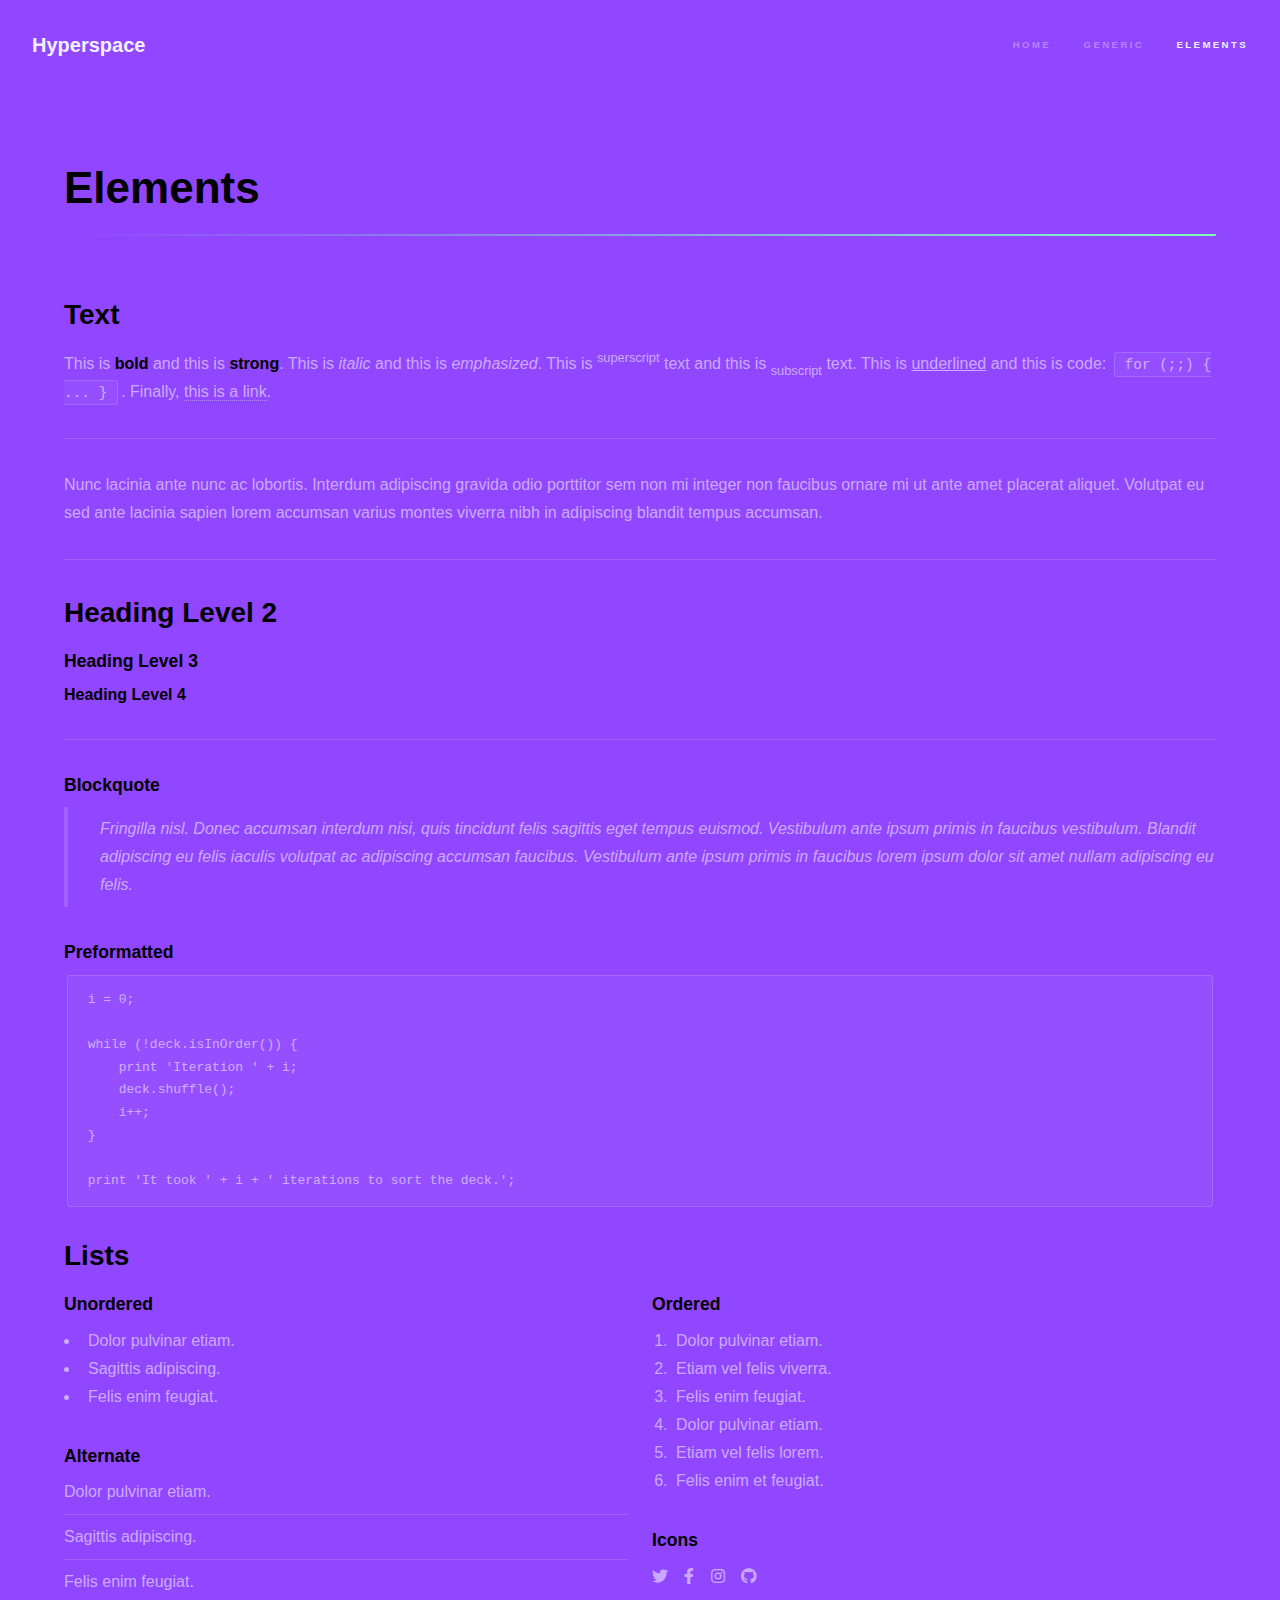
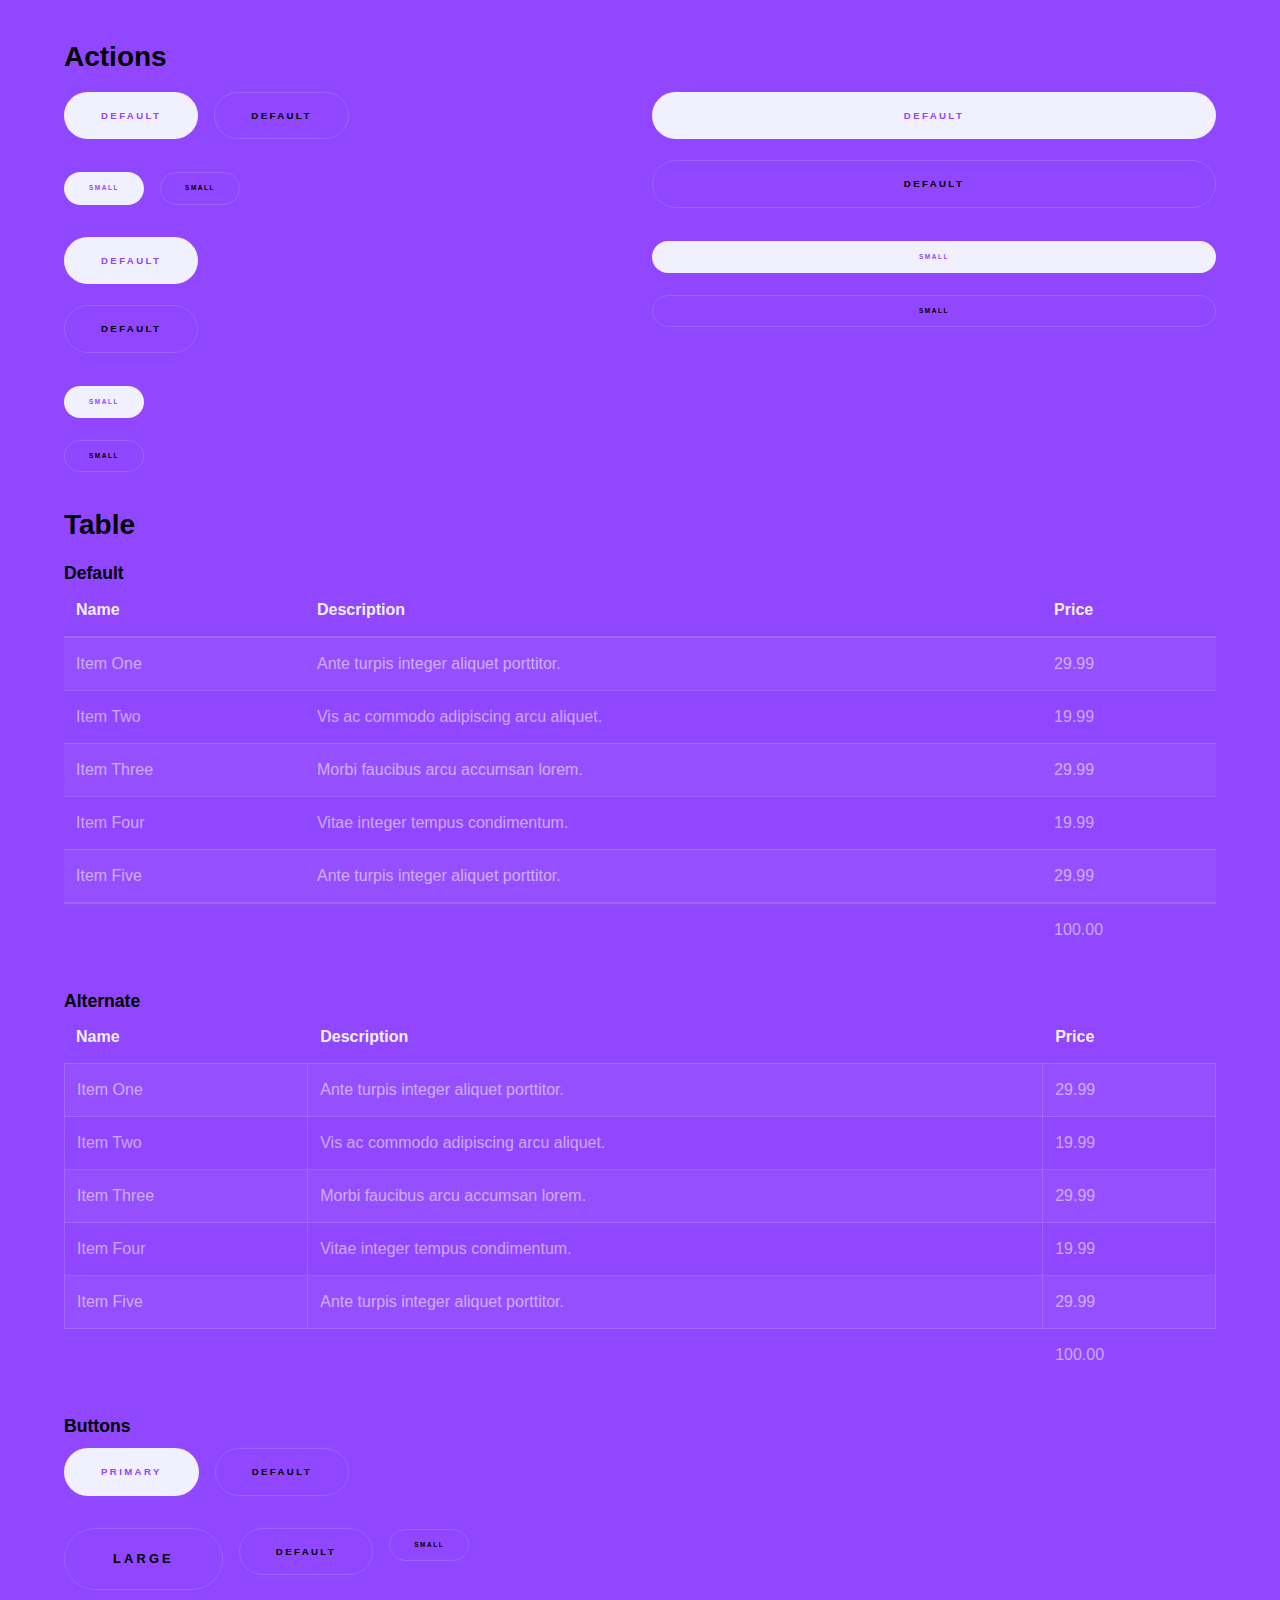
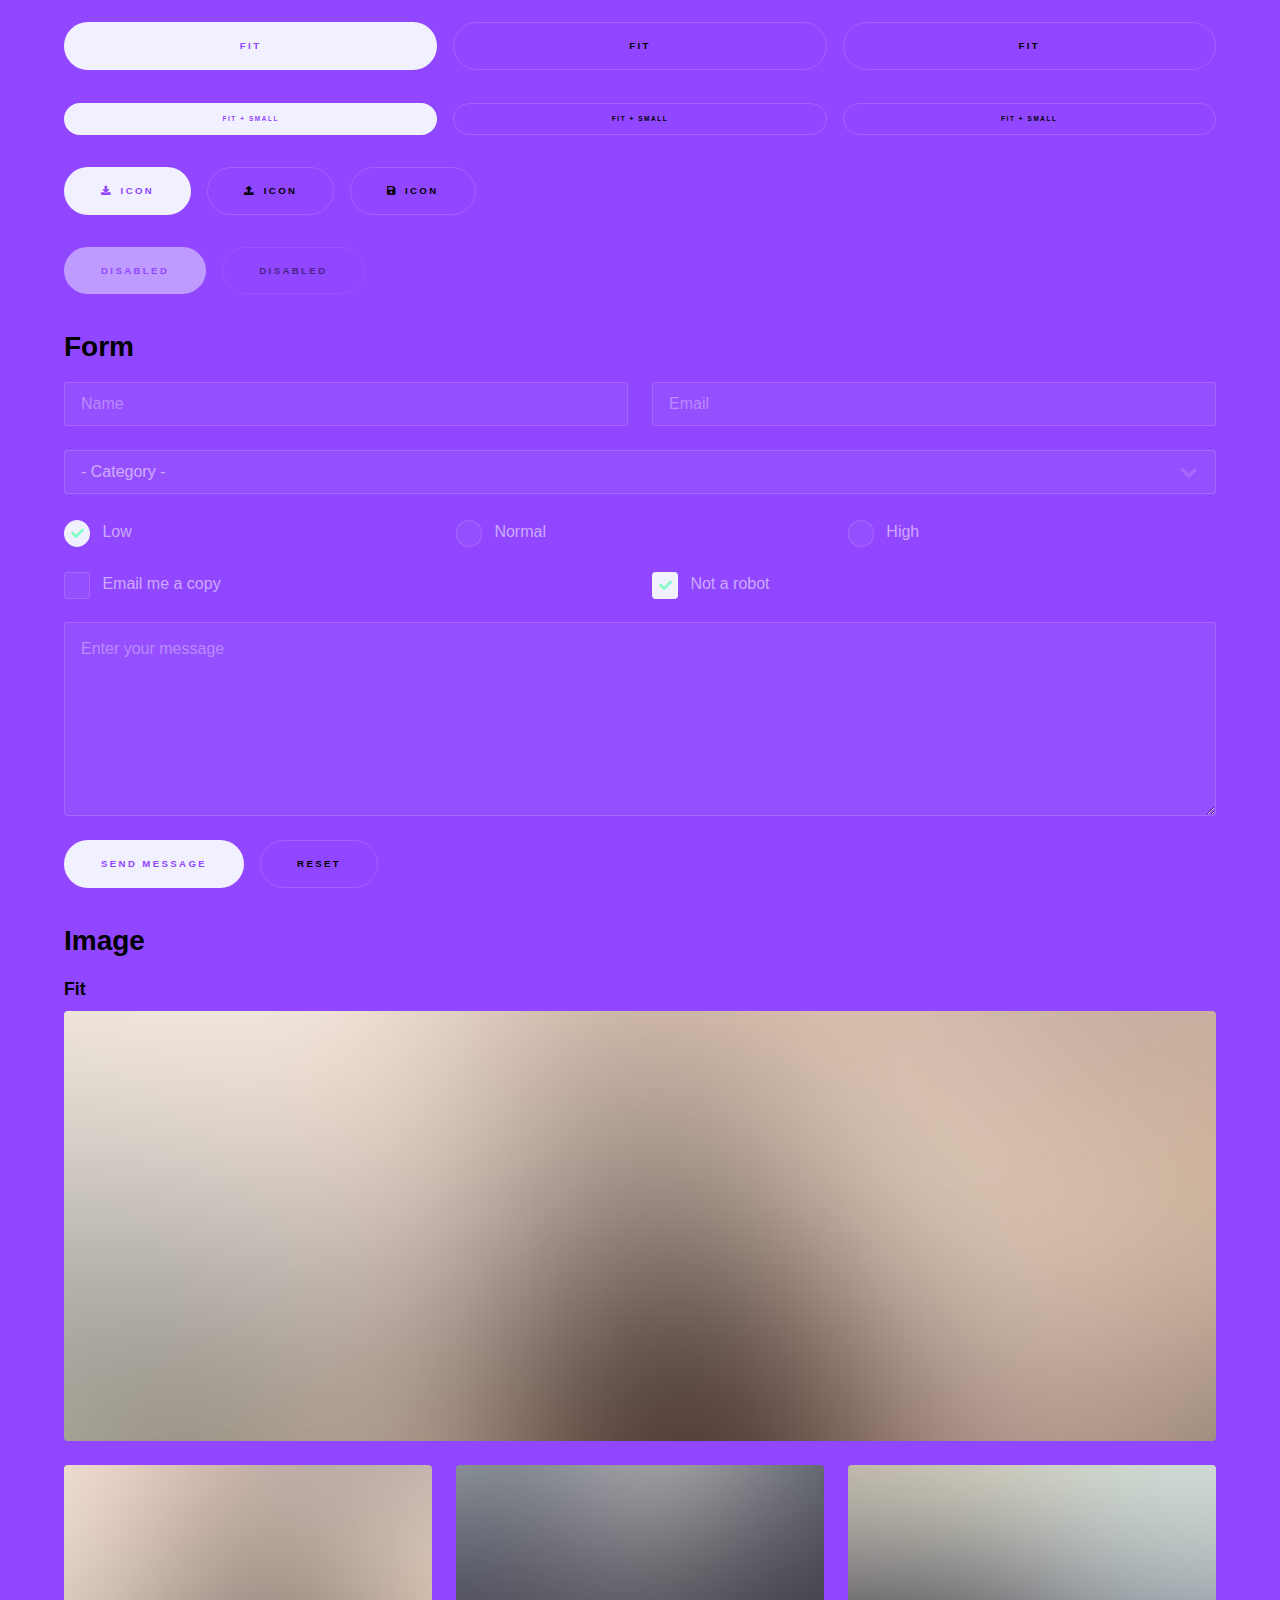
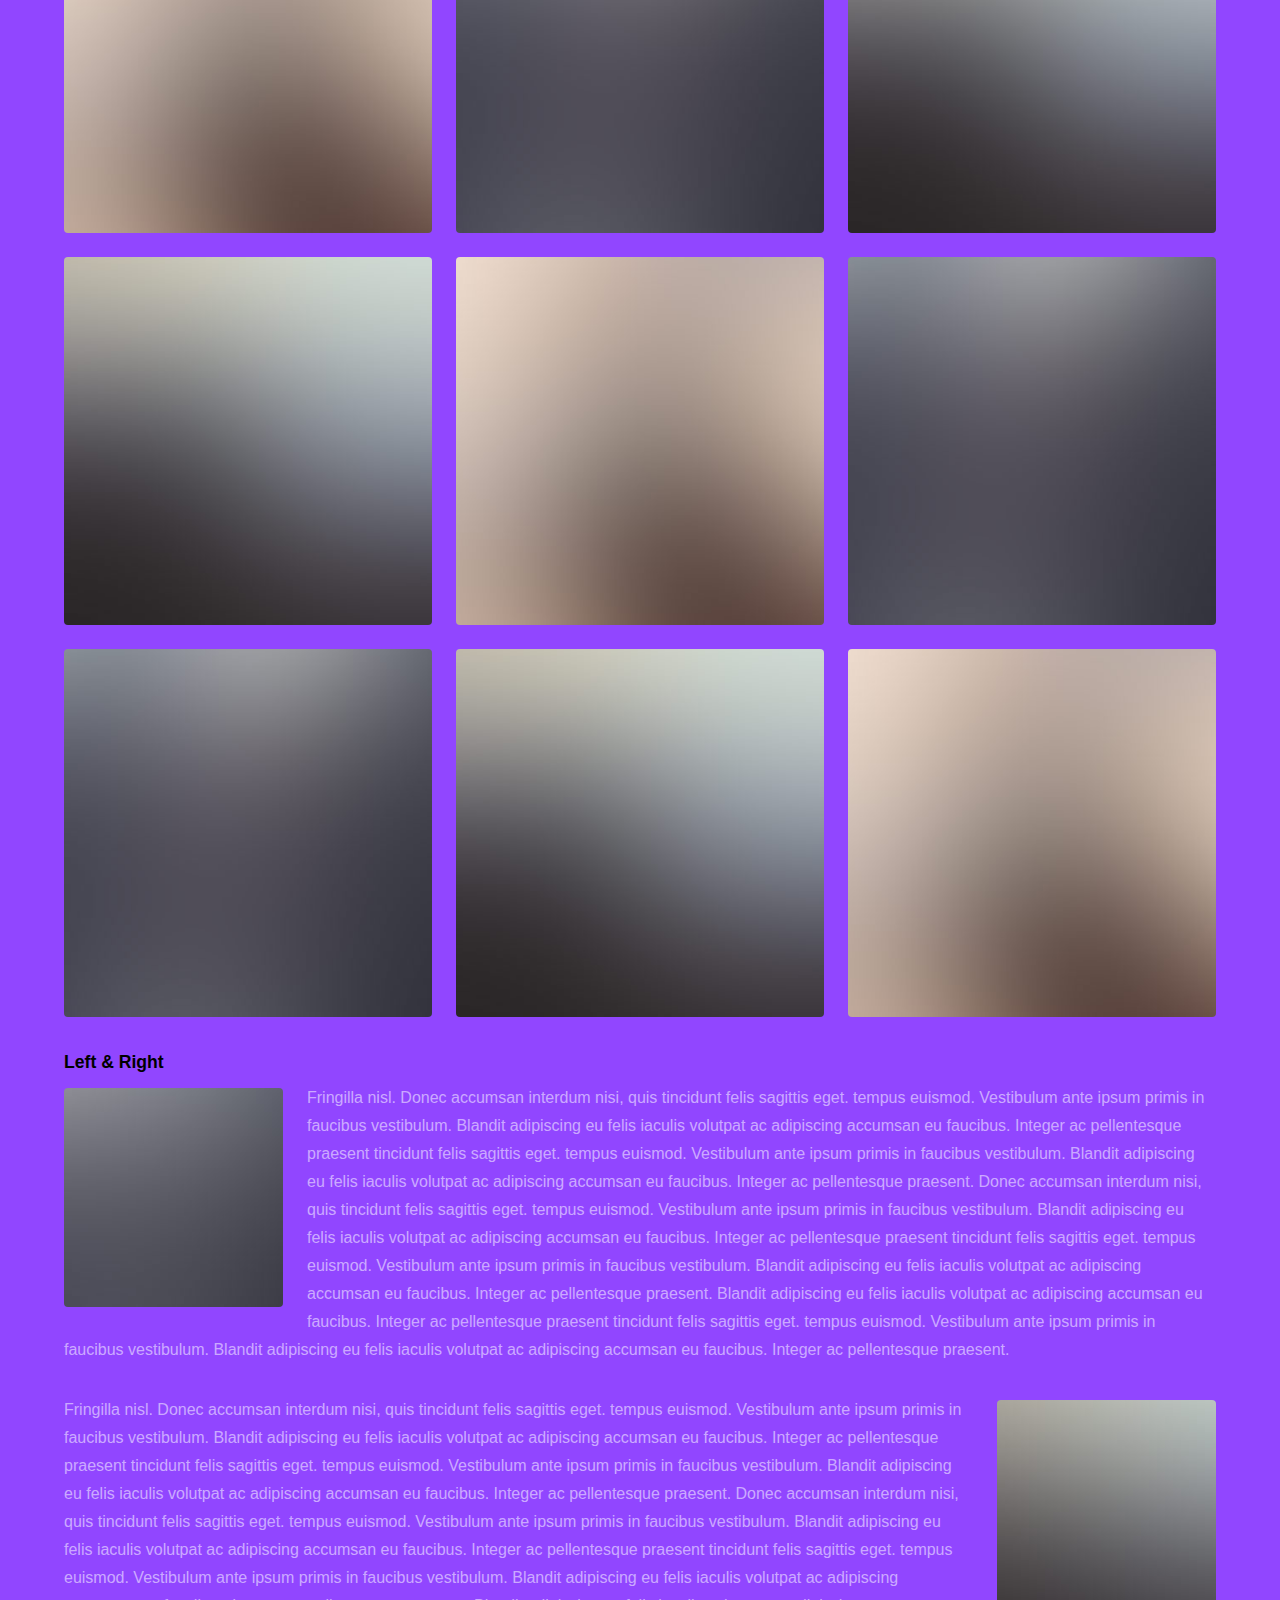
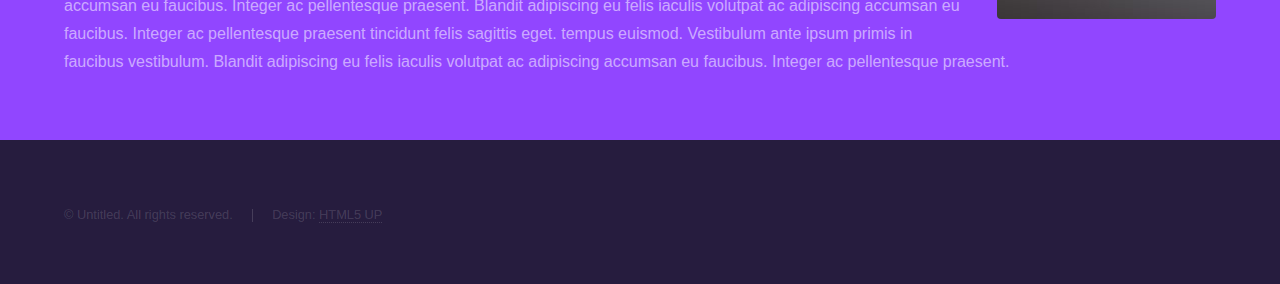
<file: elements.html>
<!DOCTYPE HTML>
<!--
	Hyperspace by HTML5 UP
	html5up.net | @ajlkn
	Free for personal and commercial use under the CCA 3.0 license (html5up.net/license)
-->
<html>
	<head>
		<title>Elements - Hyperspace by HTML5 UP</title>
		<meta charset="utf-8" />
		<meta name="viewport" content="width=device-width, initial-scale=1, user-scalable=no" />
		<link rel="stylesheet" href="assets/css/main.css" />
		<noscript><link rel="stylesheet" href="assets/css/noscript.css" /></noscript>
	</head>
	<body class="is-preload">

		<!-- Header -->
			<header id="header">
				<a href="index.html" class="title">Hyperspace</a>
				<nav>
					<ul>
						<li><a href="index.html">Home</a></li>
						<li><a href="generic.html">Generic</a></li>
						<li><a href="elements.html"  class="active">Elements</a></li>
					</ul>
				</nav>
			</header>

		<!-- Wrapper -->
			<div id="wrapper">

				<!-- Main -->
					<section id="main" class="wrapper">
						<div class="inner">
							<h1 class="major">Elements</h1>

							<!-- Text -->
								<section>
									<h2>Text</h2>
									<p>This is <b>bold</b> and this is <strong>strong</strong>. This is <i>italic</i> and this is <em>emphasized</em>.
									This is <sup>superscript</sup> text and this is <sub>subscript</sub> text.
									This is <u>underlined</u> and this is code: <code>for (;;) { ... }</code>. Finally, <a href="#">this is a link</a>.</p>
									<hr />
									<p>Nunc lacinia ante nunc ac lobortis. Interdum adipiscing gravida odio porttitor sem non mi integer non faucibus ornare mi ut ante amet placerat aliquet. Volutpat eu sed ante lacinia sapien lorem accumsan varius montes viverra nibh in adipiscing blandit tempus accumsan.</p>
									<hr />
									<h2>Heading Level 2</h2>
									<h3>Heading Level 3</h3>
									<h4>Heading Level 4</h4>
									<hr />
									<h3>Blockquote</h3>
									<blockquote>Fringilla nisl. Donec accumsan interdum nisi, quis tincidunt felis sagittis eget tempus euismod. Vestibulum ante ipsum primis in faucibus vestibulum. Blandit adipiscing eu felis iaculis volutpat ac adipiscing accumsan faucibus. Vestibulum ante ipsum primis in faucibus lorem ipsum dolor sit amet nullam adipiscing eu felis.</blockquote>
									<h3>Preformatted</h3>
									<pre><code>i = 0;

while (!deck.isInOrder()) {
    print 'Iteration ' + i;
    deck.shuffle();
    i++;
}

print 'It took ' + i + ' iterations to sort the deck.';</code></pre>
								</section>

							<!-- Lists -->
								<section>
									<h2>Lists</h2>
									<div class="row">
										<div class="col-6 col-12-medium">
											<h3>Unordered</h3>
											<ul>
												<li>Dolor pulvinar etiam.</li>
												<li>Sagittis adipiscing.</li>
												<li>Felis enim feugiat.</li>
											</ul>
											<h3>Alternate</h3>
											<ul class="alt">
												<li>Dolor pulvinar etiam.</li>
												<li>Sagittis adipiscing.</li>
												<li>Felis enim feugiat.</li>
											</ul>
										</div>
										<div class="col-6 col-12-medium">
											<h3>Ordered</h3>
											<ol>
												<li>Dolor pulvinar etiam.</li>
												<li>Etiam vel felis viverra.</li>
												<li>Felis enim feugiat.</li>
												<li>Dolor pulvinar etiam.</li>
												<li>Etiam vel felis lorem.</li>
												<li>Felis enim et feugiat.</li>
											</ol>
											<h3>Icons</h3>
											<ul class="icons">
												<li><a href="#" class="icon brands fa-twitter"><span class="label">Twitter</span></a></li>
												<li><a href="#" class="icon brands fa-facebook-f"><span class="label">Facebook</span></a></li>
												<li><a href="#" class="icon brands fa-instagram"><span class="label">Instagram</span></a></li>
												<li><a href="#" class="icon brands fa-github"><span class="label">Github</span></a></li>
											</ul>
										</div>
									</div>
									<h2>Actions</h2>
									<div class="row">
										<div class="col-6 col-12-medium">
											<ul class="actions">
												<li><a href="#" class="button primary">Default</a></li>
												<li><a href="#" class="button">Default</a></li>
											</ul>
											<ul class="actions small">
												<li><a href="#" class="button primary small">Small</a></li>
												<li><a href="#" class="button small">Small</a></li>
											</ul>
											<ul class="actions stacked">
												<li><a href="#" class="button primary">Default</a></li>
												<li><a href="#" class="button">Default</a></li>
											</ul>
											<ul class="actions stacked">
												<li><a href="#" class="button primary small">Small</a></li>
												<li><a href="#" class="button small">Small</a></li>
											</ul>
										</div>
										<div class="col-6 col-12-medium">
											<ul class="actions stacked">
												<li><a href="#" class="button primary fit">Default</a></li>
												<li><a href="#" class="button fit">Default</a></li>
											</ul>
											<ul class="actions stacked">
												<li><a href="#" class="button primary small fit">Small</a></li>
												<li><a href="#" class="button small fit">Small</a></li>
											</ul>
										</div>
									</div>
								</section>

							<!-- Table -->
								<section>
									<h2>Table</h2>
									<h3>Default</h3>
									<div class="table-wrapper">
										<table>
											<thead>
												<tr>
													<th>Name</th>
													<th>Description</th>
													<th>Price</th>
												</tr>
											</thead>
											<tbody>
												<tr>
													<td>Item One</td>
													<td>Ante turpis integer aliquet porttitor.</td>
													<td>29.99</td>
												</tr>
												<tr>
													<td>Item Two</td>
													<td>Vis ac commodo adipiscing arcu aliquet.</td>
													<td>19.99</td>
												</tr>
												<tr>
													<td>Item Three</td>
													<td> Morbi faucibus arcu accumsan lorem.</td>
													<td>29.99</td>
												</tr>
												<tr>
													<td>Item Four</td>
													<td>Vitae integer tempus condimentum.</td>
													<td>19.99</td>
												</tr>
												<tr>
													<td>Item Five</td>
													<td>Ante turpis integer aliquet porttitor.</td>
													<td>29.99</td>
												</tr>
											</tbody>
											<tfoot>
												<tr>
													<td colspan="2"></td>
													<td>100.00</td>
												</tr>
											</tfoot>
										</table>
									</div>

									<h3>Alternate</h3>
									<div class="table-wrapper">
										<table class="alt">
											<thead>
												<tr>
													<th>Name</th>
													<th>Description</th>
													<th>Price</th>
												</tr>
											</thead>
											<tbody>
												<tr>
													<td>Item One</td>
													<td>Ante turpis integer aliquet porttitor.</td>
													<td>29.99</td>
												</tr>
												<tr>
													<td>Item Two</td>
													<td>Vis ac commodo adipiscing arcu aliquet.</td>
													<td>19.99</td>
												</tr>
												<tr>
													<td>Item Three</td>
													<td> Morbi faucibus arcu accumsan lorem.</td>
													<td>29.99</td>
												</tr>
												<tr>
													<td>Item Four</td>
													<td>Vitae integer tempus condimentum.</td>
													<td>19.99</td>
												</tr>
												<tr>
													<td>Item Five</td>
													<td>Ante turpis integer aliquet porttitor.</td>
													<td>29.99</td>
												</tr>
											</tbody>
											<tfoot>
												<tr>
													<td colspan="2"></td>
													<td>100.00</td>
												</tr>
											</tfoot>
										</table>
									</div>
								</section>

							<!-- Buttons -->
								<section>
									<h3>Buttons</h3>
									<ul class="actions">
										<li><a href="#" class="button primary">Primary</a></li>
										<li><a href="#" class="button">Default</a></li>
									</ul>
									<ul class="actions">
										<li><a href="#" class="button large">Large</a></li>
										<li><a href="#" class="button">Default</a></li>
										<li><a href="#" class="button small">Small</a></li>
									</ul>
									<ul class="actions fit">
										<li><a href="#" class="button primary fit">Fit</a></li>
										<li><a href="#" class="button fit">Fit</a></li>
										<li><a href="#" class="button fit">Fit</a></li>
									</ul>
									<ul class="actions fit small">
										<li><a href="#" class="button primary fit small">Fit + Small</a></li>
										<li><a href="#" class="button fit small">Fit + Small</a></li>
										<li><a href="#" class="button fit small">Fit + Small</a></li>
									</ul>
									<ul class="actions">
										<li><a href="#" class="button primary icon solid fa-download">Icon</a></li>
										<li><a href="#" class="button icon solid fa-upload">Icon</a></li>
										<li><a href="#" class="button icon solid fa-save">Icon</a></li>
									</ul>
									<ul class="actions">
										<li><span class="button primary disabled">Disabled</span></li>
										<li><span class="button disabled">Disabled</span></li>
									</ul>
								</section>

							<!-- Form -->
								<section>
									<h2>Form</h2>
									<form method="post" action="#">
										<div class="row gtr-uniform">
											<div class="col-6 col-12-xsmall">
												<input type="text" name="demo-name" id="demo-name" value="" placeholder="Name" />
											</div>
											<div class="col-6 col-12-xsmall">
												<input type="email" name="demo-email" id="demo-email" value="" placeholder="Email" />
											</div>
											<div class="col-12">
												<select name="demo-category" id="demo-category">
													<option value="">- Category -</option>
													<option value="1">Manufacturing</option>
													<option value="1">Shipping</option>
													<option value="1">Administration</option>
													<option value="1">Human Resources</option>
												</select>
											</div>
											<div class="col-4 col-12-small">
												<input type="radio" id="demo-priority-low" name="demo-priority" checked>
												<label for="demo-priority-low">Low</label>
											</div>
											<div class="col-4 col-12-small">
												<input type="radio" id="demo-priority-normal" name="demo-priority">
												<label for="demo-priority-normal">Normal</label>
											</div>
											<div class="col-4 col-12-small">
												<input type="radio" id="demo-priority-high" name="demo-priority">
												<label for="demo-priority-high">High</label>
											</div>
											<div class="col-6 col-12-small">
												<input type="checkbox" id="demo-copy" name="demo-copy">
												<label for="demo-copy">Email me a copy</label>
											</div>
											<div class="col-6 col-12-small">
												<input type="checkbox" id="demo-human" name="demo-human" checked>
												<label for="demo-human">Not a robot</label>
											</div>
											<div class="col-12">
												<textarea name="demo-message" id="demo-message" placeholder="Enter your message" rows="6"></textarea>
											</div>
											<div class="col-12">
												<ul class="actions">
													<li><input type="submit" value="Send Message" class="primary" /></li>
													<li><input type="reset" value="Reset" /></li>
												</ul>
											</div>
										</div>
									</form>
								</section>

							<!-- Image -->
								<section>
									<h2>Image</h2>
									<h3>Fit</h3>
									<div class="box alt">
										<div class="row gtr-uniform">
											<div class="col-12"><span class="image fit"><img src="images/pic04.jpg" alt="" /></span></div>
											<div class="col-4"><span class="image fit"><img src="images/pic01.jpg" alt="" /></span></div>
											<div class="col-4"><span class="image fit"><img src="images/pic02.jpg" alt="" /></span></div>
											<div class="col-4"><span class="image fit"><img src="images/pic03.jpg" alt="" /></span></div>
											<div class="col-4"><span class="image fit"><img src="images/pic03.jpg" alt="" /></span></div>
											<div class="col-4"><span class="image fit"><img src="images/pic01.jpg" alt="" /></span></div>
											<div class="col-4"><span class="image fit"><img src="images/pic02.jpg" alt="" /></span></div>
											<div class="col-4"><span class="image fit"><img src="images/pic02.jpg" alt="" /></span></div>
											<div class="col-4"><span class="image fit"><img src="images/pic03.jpg" alt="" /></span></div>
											<div class="col-4"><span class="image fit"><img src="images/pic01.jpg" alt="" /></span></div>
										</div>
									</div>
									<h3>Left &amp; Right</h3>
									<p><span class="image left"><img src="images/pic05.jpg" alt="" /></span>Fringilla nisl. Donec accumsan interdum nisi, quis tincidunt felis sagittis eget. tempus euismod. Vestibulum ante ipsum primis in faucibus vestibulum. Blandit adipiscing eu felis iaculis volutpat ac adipiscing accumsan eu faucibus. Integer ac pellentesque praesent tincidunt felis sagittis eget. tempus euismod. Vestibulum ante ipsum primis in faucibus vestibulum. Blandit adipiscing eu felis iaculis volutpat ac adipiscing accumsan eu faucibus. Integer ac pellentesque praesent. Donec accumsan interdum nisi, quis tincidunt felis sagittis eget. tempus euismod. Vestibulum ante ipsum primis in faucibus vestibulum. Blandit adipiscing eu felis iaculis volutpat ac adipiscing accumsan eu faucibus. Integer ac pellentesque praesent tincidunt felis sagittis eget. tempus euismod. Vestibulum ante ipsum primis in faucibus vestibulum. Blandit adipiscing eu felis iaculis volutpat ac adipiscing accumsan eu faucibus. Integer ac pellentesque praesent. Blandit adipiscing eu felis iaculis volutpat ac adipiscing accumsan eu faucibus. Integer ac pellentesque praesent tincidunt felis sagittis eget. tempus euismod. Vestibulum ante ipsum primis in faucibus vestibulum. Blandit adipiscing eu felis iaculis volutpat ac adipiscing accumsan eu faucibus. Integer ac pellentesque praesent.</p>
									<p><span class="image right"><img src="images/pic06.jpg" alt="" /></span>Fringilla nisl. Donec accumsan interdum nisi, quis tincidunt felis sagittis eget. tempus euismod. Vestibulum ante ipsum primis in faucibus vestibulum. Blandit adipiscing eu felis iaculis volutpat ac adipiscing accumsan eu faucibus. Integer ac pellentesque praesent tincidunt felis sagittis eget. tempus euismod. Vestibulum ante ipsum primis in faucibus vestibulum. Blandit adipiscing eu felis iaculis volutpat ac adipiscing accumsan eu faucibus. Integer ac pellentesque praesent. Donec accumsan interdum nisi, quis tincidunt felis sagittis eget. tempus euismod. Vestibulum ante ipsum primis in faucibus vestibulum. Blandit adipiscing eu felis iaculis volutpat ac adipiscing accumsan eu faucibus. Integer ac pellentesque praesent tincidunt felis sagittis eget. tempus euismod. Vestibulum ante ipsum primis in faucibus vestibulum. Blandit adipiscing eu felis iaculis volutpat ac adipiscing accumsan eu faucibus. Integer ac pellentesque praesent. Blandit adipiscing eu felis iaculis volutpat ac adipiscing accumsan eu faucibus. Integer ac pellentesque praesent tincidunt felis sagittis eget. tempus euismod. Vestibulum ante ipsum primis in faucibus vestibulum. Blandit adipiscing eu felis iaculis volutpat ac adipiscing accumsan eu faucibus. Integer ac pellentesque praesent.</p>
								</section>

						</div>
					</section>

			</div>

		<!-- Footer -->
			<footer id="footer" class="wrapper alt">
				<div class="inner">
					<ul class="menu">
						<li>&copy; Untitled. All rights reserved.</li><li>Design: <a href="http://html5up.net">HTML5 UP</a></li>
					</ul>
				</div>
			</footer>

		<!-- Scripts -->
			<script src="assets/js/jquery.min.js"></script>
			<script src="assets/js/jquery.scrollex.min.js"></script>
			<script src="assets/js/jquery.scrolly.min.js"></script>
			<script src="assets/js/browser.min.js"></script>
			<script src="assets/js/breakpoints.min.js"></script>
			<script src="assets/js/util.js"></script>
			<script src="assets/js/main.js"></script>

	</body>
</html>
</file>
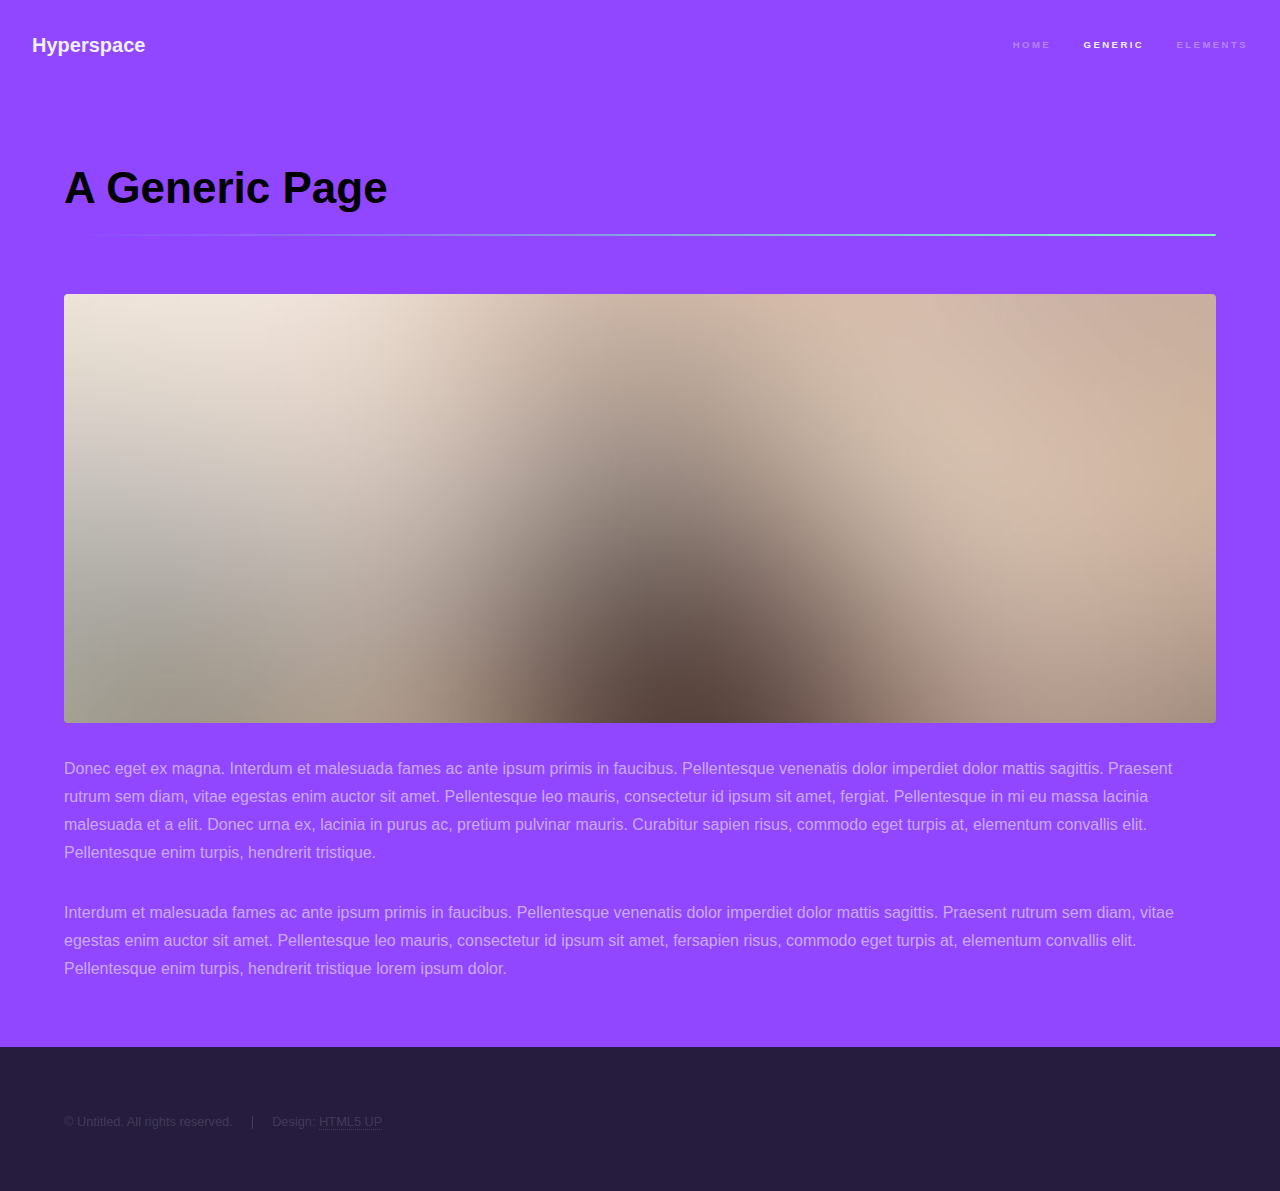
<file: generic.html>
<!DOCTYPE HTML>
<!--
	Hyperspace by HTML5 UP
	html5up.net | @ajlkn
	Free for personal and commercial use under the CCA 3.0 license (html5up.net/license)
-->
<html>
	<head>
		<title>Generic - Hyperspace by HTML5 UP</title>
		<meta charset="utf-8" />
		<meta name="viewport" content="width=device-width, initial-scale=1, user-scalable=no" />
		<link rel="stylesheet" href="assets/css/main.css" />
		<noscript><link rel="stylesheet" href="assets/css/noscript.css" /></noscript>
	</head>
	<body class="is-preload">

		<!-- Header -->
			<header id="header">
				<a href="index.html" class="title">Hyperspace</a>
				<nav>
					<ul>
						<li><a href="index.html">Home</a></li>
						<li><a href="generic.html" class="active">Generic</a></li>
						<li><a href="elements.html">Elements</a></li>
					</ul>
				</nav>
			</header>

		<!-- Wrapper -->
			<div id="wrapper">

				<!-- Main -->
					<section id="main" class="wrapper">
						<div class="inner">
							<h1 class="major">A Generic Page</h1>
							<span class="image fit"><img src="images/pic04.jpg" alt="" /></span>
							<p>Donec eget ex magna. Interdum et malesuada fames ac ante ipsum primis in faucibus. Pellentesque venenatis dolor imperdiet dolor mattis sagittis. Praesent rutrum sem diam, vitae egestas enim auctor sit amet. Pellentesque leo mauris, consectetur id ipsum sit amet, fergiat. Pellentesque in mi eu massa lacinia malesuada et a elit. Donec urna ex, lacinia in purus ac, pretium pulvinar mauris. Curabitur sapien risus, commodo eget turpis at, elementum convallis elit. Pellentesque enim turpis, hendrerit tristique.</p>
							<p>Interdum et malesuada fames ac ante ipsum primis in faucibus. Pellentesque venenatis dolor imperdiet dolor mattis sagittis. Praesent rutrum sem diam, vitae egestas enim auctor sit amet. Pellentesque leo mauris, consectetur id ipsum sit amet, fersapien risus, commodo eget turpis at, elementum convallis elit. Pellentesque enim turpis, hendrerit tristique lorem ipsum dolor.</p>
						</div>
					</section>

			</div>

		<!-- Footer -->
			<footer id="footer" class="wrapper alt">
				<div class="inner">
					<ul class="menu">
						<li>&copy; Untitled. All rights reserved.</li><li>Design: <a href="http://html5up.net">HTML5 UP</a></li>
					</ul>
				</div>
			</footer>

		<!-- Scripts -->
			<script src="assets/js/jquery.min.js"></script>
			<script src="assets/js/jquery.scrollex.min.js"></script>
			<script src="assets/js/jquery.scrolly.min.js"></script>
			<script src="assets/js/browser.min.js"></script>
			<script src="assets/js/breakpoints.min.js"></script>
			<script src="assets/js/util.js"></script>
			<script src="assets/js/main.js"></script>

	</body>
</html>
</file>
<file: assets/css/noscript.css>
/*
	Hyperspace by HTML5 UP
	html5up.net | @ajlkn
	Free for personal and commercial use under the CCA 3.0 license (html5up.net/license)
*/

/* Spotlights */

	.spotlights > section > .image:before {
		opacity: 0 !important;
	}

	.spotlights > section > .content > .inner {
		-moz-transform: none !important;
		-webkit-transform: none !important;
		-ms-transform: none !important;
		transform: none !important;
		opacity: 1 !important;
	}

/* Wrapper */

	.wrapper > .inner {
		opacity: 1 !important;
		-moz-transform: none !important;
		-webkit-transform: none !important;
		-ms-transform: none !important;
		transform: none !important;
	}

/* Sidebar */

	#sidebar > .inner {
		opacity: 1 !important;
	}

	#sidebar nav > ul > li {
		-moz-transform: none !important;
		-webkit-transform: none !important;
		-ms-transform: none !important;
		transform: none !important;
		opacity: 1 !important;
	}
</file>
<file: assets/css/main.css>
@import url(fontawesome-all.min.css);

/*
	Hyperspace by HTML5 UP
	html5up.net | @ajlkn
	Free for personal and commercial use under the CCA 3.0 license (html5up.net/license)
*/

html, body, div, span, applet, object,
iframe, h1, h2, h3, h4, h5, h6, p, blockquote,
pre, a, abbr, acronym, address, big, cite,
code, del, dfn, em, img, ins, kbd, q, s, samp,
small, strike, strong, sub, sup, tt, var, b,
u, i, center, dl, dt, dd, ol, ul, li, fieldset,
form, label, legend, table, caption, tbody,
tfoot, thead, tr, th, td, article, aside,
canvas, details, embed, figure, figcaption,
footer, header, hgroup, menu, nav, output, ruby,
section, summary, time, mark, audio, video {
	margin: 0;
	padding: 0;
	border: 0;
	font-size: 100%;
	font: inherit;
	vertical-align: baseline;}

article, aside, details, figcaption, figure,
footer, header, hgroup, menu, nav, section {
	display: block;}

body {
	line-height: 1;
}

ol, ul {
	list-style: none;
}

blockquote, q {
	quotes: none;
}

	blockquote:before, blockquote:after, q:before, q:after {
		content: '';
		content: none;
	}

table {
	border-collapse: collapse;
	border-spacing: 0;
}

body {
	-webkit-text-size-adjust: none;
}

mark {
	background-color: transparent;
	color: inherit;
}

input::-moz-focus-inner {
	border: 0;
	padding: 0;
}

input, select, textarea {
	-moz-appearance: none;
	-webkit-appearance: none;
	-ms-appearance: none;
	appearance: none;
}

/* Basic */

	@-ms-viewport {
		width: device-width;
	}

	body {
		-ms-overflow-style: scrollbar;
	}

	@media screen and (max-width: 480px) {

		html, body {
			min-width: 320px;
		}

	}

	html {
		box-sizing: border-box;
	}

	*, *:before, *:after {
		box-sizing: inherit;
	}

	body {
		background: #9146FF;
	}

		body.is-preload *, body.is-preload *:before, body.is-preload *:after {
			-moz-animation: none !important;
			-webkit-animation: none !important;
			-ms-animation: none !important;
			animation: none !important;
			-moz-transition: none !important;
			-webkit-transition: none !important;
			-ms-transition: none !important;
			transition: none !important;
		}

/* Type */

	body, input, select, textarea {
		color: rgba(255, 255, 255, 0.55);
		font-family: Arial, Helvetica, sans-serif;
		font-size: 16.5pt;
		font-weight: normal;
		line-height: 1.75;
	}

		@media screen and (max-width: 1680px) {

			body, input, select, textarea {
				font-size: 13pt;
			}

		}

		@media screen and (max-width: 1280px) {

			body, input, select, textarea {
				font-size: 12pt;
			}

		}

		@media screen and (max-width: 360px) {

			body, input, select, textarea {
				font-size: 11pt;
			}

		}

	a {
		-moz-transition: color 0.2s ease, border-bottom-color 0.2s ease;
		-webkit-transition: color 0.2s ease, border-bottom-color 0.2s ease;
		-ms-transition: color 0.2s ease, border-bottom-color 0.2s ease;
		transition: color 0.2s ease, border-bottom-color 0.2s ease;
		border-bottom: dotted 1px rgba(255, 255, 255, 0.35);
		color: inherit;
		text-decoration: none;
	}

		a:hover {
			border-bottom-color: transparent;
			color: #000000;
		}

	strong, b {
		color: #000000;
		font-weight: bold;
	}

	em, i {
		font-style: italic;
	}

	p {
		margin: 0 0 2em 0;
	}

	h1, h2, h3, h4, h5, h6 {
		color: #000000;
		font-weight: bold;
		line-height: 1.5;
		margin: 0 0 0.5em 0;
	}

		h1 a, h2 a, h3 a, h4 a, h5 a, h6 a {
			color: inherit;
			text-decoration: none;
		}

	h1 {
		font-size: 2.75em;
	}

		h1.major {
			margin: 0 0 1.3em 0;
			position: relative;
			padding-bottom: 0.35em;
		}

			h1.major:after {
				background-image: -moz-linear-gradient(to right, #9146ff, #80ffc1);
				background-image: -webkit-linear-gradient(to right, #9146ff, #80ffc1);
				background-image: -ms-linear-gradient(to right, #9146ff, #80ffc1);
				background-image: linear-gradient(to right, #9146ff, #80ffc1);
				-moz-transition: max-width 0.2s ease;
				-webkit-transition: max-width 0.2s ease;
				-ms-transition: max-width 0.2s ease;
				transition: max-width 0.2s ease;
				border-radius: 0.2em;
				bottom: 0;
				content: '';
				height: 0.05em;
				position: absolute;
				right: 0;
				width: 100%;
			}

	h2 {
		font-size: 1.75em;
	}

	h3 {
		font-size: 1.1em;
	}

	h4 {
		font-size: 1em;
	}

	h5 {
		font-size: 0.8em;
	}

	h6 {
		font-size: 0.6em;
	}

	@media screen and (max-width: 736px) {

		h1 {
			font-size: 2em;
		}

		h2 {
			font-size: 1.25em;
		}

		h3 {
			font-size: 1em;
		}

		h4 {
			font-size: 0.8em;
		}

		h5 {
			font-size: 0.6em;
		}

		h6 {
			font-size: 0.6em;
		}

	}

	sub {
		font-size: 0.8em;
		position: relative;
		top: 0.5em;
	}

	sup {
		font-size: 0.8em;
		position: relative;
		top: -0.5em;
	}

	blockquote {
		border-left: solid 4px rgba(255, 255, 255, 0.15);
		font-style: italic;
		margin: 0 0 2em 0;
		padding: 0.5em 0 0.5em 2em;
	}

	code {
		background: rgba(255, 255, 255, 0.05);
		border-radius: 0.25em;
		border: solid 1px rgba(255, 255, 255, 0.15);
		font-family: "Courier New", monospace;
		font-size: 0.9em;
		margin: 0 0.25em;
		padding: 0.25em 0.65em;
	}

	pre {
		-webkit-overflow-scrolling: touch;
		font-family: "Courier New", monospace;
		font-size: 0.9em;
		margin: 0 0 2em 0;
	}

		pre code {
			display: block;
			line-height: 1.75em;
			padding: 1em 1.5em;
			overflow-x: auto;
		}

	hr {
		border: 0;
		border-bottom: solid 1px rgba(255, 255, 255, 0.15);
		margin: 2em 0;
	}

		hr.major {
			margin: 3em 0;
		}

	.align-left {
		text-align: left;
	}

	.align-center {
		text-align: center;
	}

	.align-right {
		text-align: right;
	}

/* Row */

	.row {
		display: flex;
		flex-wrap: wrap;
		box-sizing: border-box;
		align-items: stretch;
	}

		.row > * {
			box-sizing: border-box;
		}

		.row.gtr-uniform > * > :last-child {
			margin-bottom: 0;
		}

		.row.aln-left {
			justify-content: flex-start;
		}

		.row.aln-center {
			justify-content: center;
		}

		.row.aln-right {
			justify-content: flex-end;
		}

		.row.aln-top {
			align-items: flex-start;
		}

		.row.aln-middle {
			align-items: center;
		}

		.row.aln-bottom {
			align-items: flex-end;
		}

		.row > .imp {
			order: -1;
		}

		.row > .col-1 {
			width: 8.33333%;
		}

		.row > .off-1 {
			margin-left: 8.33333%;
		}

		.row > .col-2 {
			width: 16.66667%;
		}

		.row > .off-2 {
			margin-left: 16.66667%;
		}

		.row > .col-3 {
			width: 25%;
		}

		.row > .off-3 {
			margin-left: 25%;
		}

		.row > .col-4 {
			width: 33.33333%;
		}

		.row > .off-4 {
			margin-left: 33.33333%;
		}

		.row > .col-5 {
			width: 41.66667%;
		}

		.row > .off-5 {
			margin-left: 41.66667%;
		}

		.row > .col-6 {
			width: 50%;
		}

		.row > .off-6 {
			margin-left: 50%;
		}

		.row > .col-7 {
			width: 58.33333%;
		}

		.row > .off-7 {
			margin-left: 58.33333%;
		}

		.row > .col-8 {
			width: 66.66667%;
		}

		.row > .off-8 {
			margin-left: 66.66667%;
		}

		.row > .col-9 {
			width: 75%;
		}

		.row > .off-9 {
			margin-left: 75%;
		}

		.row > .col-10 {
			width: 83.33333%;
		}

		.row > .off-10 {
			margin-left: 83.33333%;
		}

		.row > .col-11 {
			width: 91.66667%;
		}

		.row > .off-11 {
			margin-left: 91.66667%;
		}

		.row > .col-12 {
			width: 100%;
		}

		.row > .off-12 {
			margin-left: 100%;
		}

		.row.gtr-0 {
			margin-top: 0;
			margin-left: 0em;
		}

			.row.gtr-0 > * {
				padding: 0 0 0 0em;
			}

			.row.gtr-0.gtr-uniform {
				margin-top: 0em;
			}

				.row.gtr-0.gtr-uniform > * {
					padding-top: 0em;
				}

		.row.gtr-25 {
			margin-top: 0;
			margin-left: -0.375em;
		}

			.row.gtr-25 > * {
				padding: 0 0 0 0.375em;
			}

			.row.gtr-25.gtr-uniform {
				margin-top: -0.375em;
			}

				.row.gtr-25.gtr-uniform > * {
					padding-top: 0.375em;
				}

		.row.gtr-50 {
			margin-top: 0;
			margin-left: -0.75em;
		}

			.row.gtr-50 > * {
				padding: 0 0 0 0.75em;
			}

			.row.gtr-50.gtr-uniform {
				margin-top: -0.75em;
			}

				.row.gtr-50.gtr-uniform > * {
					padding-top: 0.75em;
				}

		.row {
			margin-top: 0;
			margin-left: -1.5em;
		}

			.row > * {
				padding: 0 0 0 1.5em;
			}

			.row.gtr-uniform {
				margin-top: -1.5em;
			}

				.row.gtr-uniform > * {
					padding-top: 1.5em;
				}

		.row.gtr-150 {
			margin-top: 0;
			margin-left: -2.25em;
		}

			.row.gtr-150 > * {
				padding: 0 0 0 2.25em;
			}

			.row.gtr-150.gtr-uniform {
				margin-top: -2.25em;
			}

				.row.gtr-150.gtr-uniform > * {
					padding-top: 2.25em;
				}

		.row.gtr-200 {
			margin-top: 0;
			margin-left: -3em;
		}

			.row.gtr-200 > * {
				padding: 0 0 0 3em;
			}

			.row.gtr-200.gtr-uniform {
				margin-top: -3em;
			}

				.row.gtr-200.gtr-uniform > * {
					padding-top: 3em;
				}

		@media screen and (max-width: 1680px) {

			.row {
				display: flex;
				flex-wrap: wrap;
				box-sizing: border-box;
				align-items: stretch;
			}

				.row > * {
					box-sizing: border-box;
				}

				.row.gtr-uniform > * > :last-child {
					margin-bottom: 0;
				}

				.row.aln-left {
					justify-content: flex-start;
				}

				.row.aln-center {
					justify-content: center;
				}

				.row.aln-right {
					justify-content: flex-end;
				}

				.row.aln-top {
					align-items: flex-start;
				}

				.row.aln-middle {
					align-items: center;
				}

				.row.aln-bottom {
					align-items: flex-end;
				}

				.row > .imp-xlarge {
					order: -1;
				}

				.row > .col-1-xlarge {
					width: 8.33333%;
				}

				.row > .off-1-xlarge {
					margin-left: 8.33333%;
				}

				.row > .col-2-xlarge {
					width: 16.66667%;
				}

				.row > .off-2-xlarge {
					margin-left: 16.66667%;
				}

				.row > .col-3-xlarge {
					width: 25%;
				}

				.row > .off-3-xlarge {
					margin-left: 25%;
				}

				.row > .col-4-xlarge {
					width: 33.33333%;
				}

				.row > .off-4-xlarge {
					margin-left: 33.33333%;
				}

				.row > .col-5-xlarge {
					width: 41.66667%;
				}

				.row > .off-5-xlarge {
					margin-left: 41.66667%;
				}

				.row > .col-6-xlarge {
					width: 50%;
				}

				.row > .off-6-xlarge {
					margin-left: 50%;
				}

				.row > .col-7-xlarge {
					width: 58.33333%;
				}

				.row > .off-7-xlarge {
					margin-left: 58.33333%;
				}

				.row > .col-8-xlarge {
					width: 66.66667%;
				}

				.row > .off-8-xlarge {
					margin-left: 66.66667%;
				}

				.row > .col-9-xlarge {
					width: 75%;
				}

				.row > .off-9-xlarge {
					margin-left: 75%;
				}

				.row > .col-10-xlarge {
					width: 83.33333%;
				}

				.row > .off-10-xlarge {
					margin-left: 83.33333%;
				}

				.row > .col-11-xlarge {
					width: 91.66667%;
				}

				.row > .off-11-xlarge {
					margin-left: 91.66667%;
				}

				.row > .col-12-xlarge {
					width: 100%;
				}

				.row > .off-12-xlarge {
					margin-left: 100%;
				}

				.row.gtr-0 {
					margin-top: 0;
					margin-left: 0em;
				}

					.row.gtr-0 > * {
						padding: 0 0 0 0em;
					}

					.row.gtr-0.gtr-uniform {
						margin-top: 0em;
					}

						.row.gtr-0.gtr-uniform > * {
							padding-top: 0em;
						}

				.row.gtr-25 {
					margin-top: 0;
					margin-left: -0.375em;
				}

					.row.gtr-25 > * {
						padding: 0 0 0 0.375em;
					}

					.row.gtr-25.gtr-uniform {
						margin-top: -0.375em;
					}

						.row.gtr-25.gtr-uniform > * {
							padding-top: 0.375em;
						}

				.row.gtr-50 {
					margin-top: 0;
					margin-left: -0.75em;
				}

					.row.gtr-50 > * {
						padding: 0 0 0 0.75em;
					}

					.row.gtr-50.gtr-uniform {
						margin-top: -0.75em;
					}

						.row.gtr-50.gtr-uniform > * {
							padding-top: 0.75em;
						}

				.row {
					margin-top: 0;
					margin-left: -1.5em;
				}

					.row > * {
						padding: 0 0 0 1.5em;
					}

					.row.gtr-uniform {
						margin-top: -1.5em;
					}

						.row.gtr-uniform > * {
							padding-top: 1.5em;
						}

				.row.gtr-150 {
					margin-top: 0;
					margin-left: -2.25em;
				}

					.row.gtr-150 > * {
						padding: 0 0 0 2.25em;
					}

					.row.gtr-150.gtr-uniform {
						margin-top: -2.25em;
					}

						.row.gtr-150.gtr-uniform > * {
							padding-top: 2.25em;
						}

				.row.gtr-200 {
					margin-top: 0;
					margin-left: -3em;
				}

					.row.gtr-200 > * {
						padding: 0 0 0 3em;
					}

					.row.gtr-200.gtr-uniform {
						margin-top: -3em;
					}

						.row.gtr-200.gtr-uniform > * {
							padding-top: 3em;
						}

		}

		@media screen and (max-width: 1280px) {

			.row {
				display: flex;
				flex-wrap: wrap;
				box-sizing: border-box;
				align-items: stretch;
			}

				.row > * {
					box-sizing: border-box;
				}

				.row.gtr-uniform > * > :last-child {
					margin-bottom: 0;
				}

				.row.aln-left {
					justify-content: flex-start;
				}

				.row.aln-center {
					justify-content: center;
				}

				.row.aln-right {
					justify-content: flex-end;
				}

				.row.aln-top {
					align-items: flex-start;
				}

				.row.aln-middle {
					align-items: center;
				}

				.row.aln-bottom {
					align-items: flex-end;
				}

				.row > .imp-large {
					order: -1;
				}

				.row > .col-1-large {
					width: 8.33333%;
				}

				.row > .off-1-large {
					margin-left: 8.33333%;
				}

				.row > .col-2-large {
					width: 16.66667%;
				}

				.row > .off-2-large {
					margin-left: 16.66667%;
				}

				.row > .col-3-large {
					width: 25%;
				}

				.row > .off-3-large {
					margin-left: 25%;
				}

				.row > .col-4-large {
					width: 33.33333%;
				}

				.row > .off-4-large {
					margin-left: 33.33333%;
				}

				.row > .col-5-large {
					width: 41.66667%;
				}

				.row > .off-5-large {
					margin-left: 41.66667%;
				}

				.row > .col-6-large {
					width: 50%;
				}

				.row > .off-6-large {
					margin-left: 50%;
				}

				.row > .col-7-large {
					width: 58.33333%;
				}

				.row > .off-7-large {
					margin-left: 58.33333%;
				}

				.row > .col-8-large {
					width: 66.66667%;
				}

				.row > .off-8-large {
					margin-left: 66.66667%;
				}

				.row > .col-9-large {
					width: 75%;
				}

				.row > .off-9-large {
					margin-left: 75%;
				}

				.row > .col-10-large {
					width: 83.33333%;
				}

				.row > .off-10-large {
					margin-left: 83.33333%;
				}

				.row > .col-11-large {
					width: 91.66667%;
				}

				.row > .off-11-large {
					margin-left: 91.66667%;
				}

				.row > .col-12-large {
					width: 100%;
				}

				.row > .off-12-large {
					margin-left: 100%;
				}

				.row.gtr-0 {
					margin-top: 0;
					margin-left: 0em;
				}

					.row.gtr-0 > * {
						padding: 0 0 0 0em;
					}

					.row.gtr-0.gtr-uniform {
						margin-top: 0em;
					}

						.row.gtr-0.gtr-uniform > * {
							padding-top: 0em;
						}

				.row.gtr-25 {
					margin-top: 0;
					margin-left: -0.375em;
				}

					.row.gtr-25 > * {
						padding: 0 0 0 0.375em;
					}

					.row.gtr-25.gtr-uniform {
						margin-top: -0.375em;
					}

						.row.gtr-25.gtr-uniform > * {
							padding-top: 0.375em;
						}

				.row.gtr-50 {
					margin-top: 0;
					margin-left: -0.75em;
				}

					.row.gtr-50 > * {
						padding: 0 0 0 0.75em;
					}

					.row.gtr-50.gtr-uniform {
						margin-top: -0.75em;
					}

						.row.gtr-50.gtr-uniform > * {
							padding-top: 0.75em;
						}

				.row {
					margin-top: 0;
					margin-left: -1.5em;
				}

					.row > * {
						padding: 0 0 0 1.5em;
					}

					.row.gtr-uniform {
						margin-top: -1.5em;
					}

						.row.gtr-uniform > * {
							padding-top: 1.5em;
						}

				.row.gtr-150 {
					margin-top: 0;
					margin-left: -2.25em;
				}

					.row.gtr-150 > * {
						padding: 0 0 0 2.25em;
					}

					.row.gtr-150.gtr-uniform {
						margin-top: -2.25em;
					}

						.row.gtr-150.gtr-uniform > * {
							padding-top: 2.25em;
						}

				.row.gtr-200 {
					margin-top: 0;
					margin-left: -3em;
				}

					.row.gtr-200 > * {
						padding: 0 0 0 3em;
					}

					.row.gtr-200.gtr-uniform {
						margin-top: -3em;
					}

						.row.gtr-200.gtr-uniform > * {
							padding-top: 3em;
						}

		}

		@media screen and (max-width: 980px) {

			.row {
				display: flex;
				flex-wrap: wrap;
				box-sizing: border-box;
				align-items: stretch;
			}

				.row > * {
					box-sizing: border-box;
				}

				.row.gtr-uniform > * > :last-child {
					margin-bottom: 0;
				}

				.row.aln-left {
					justify-content: flex-start;
				}

				.row.aln-center {
					justify-content: center;
				}

				.row.aln-right {
					justify-content: flex-end;
				}

				.row.aln-top {
					align-items: flex-start;
				}

				.row.aln-middle {
					align-items: center;
				}

				.row.aln-bottom {
					align-items: flex-end;
				}

				.row > .imp-medium {
					order: -1;
				}

				.row > .col-1-medium {
					width: 8.33333%;
				}

				.row > .off-1-medium {
					margin-left: 8.33333%;
				}

				.row > .col-2-medium {
					width: 16.66667%;
				}

				.row > .off-2-medium {
					margin-left: 16.66667%;
				}

				.row > .col-3-medium {
					width: 25%;
				}

				.row > .off-3-medium {
					margin-left: 25%;
				}

				.row > .col-4-medium {
					width: 33.33333%;
				}

				.row > .off-4-medium {
					margin-left: 33.33333%;
				}

				.row > .col-5-medium {
					width: 41.66667%;
				}

				.row > .off-5-medium {
					margin-left: 41.66667%;
				}

				.row > .col-6-medium {
					width: 50%;
				}

				.row > .off-6-medium {
					margin-left: 50%;
				}

				.row > .col-7-medium {
					width: 58.33333%;
				}

				.row > .off-7-medium {
					margin-left: 58.33333%;
				}

				.row > .col-8-medium {
					width: 66.66667%;
				}

				.row > .off-8-medium {
					margin-left: 66.66667%;
				}

				.row > .col-9-medium {
					width: 75%;
				}

				.row > .off-9-medium {
					margin-left: 75%;
				}

				.row > .col-10-medium {
					width: 83.33333%;
				}

				.row > .off-10-medium {
					margin-left: 83.33333%;
				}

				.row > .col-11-medium {
					width: 91.66667%;
				}

				.row > .off-11-medium {
					margin-left: 91.66667%;
				}

				.row > .col-12-medium {
					width: 100%;
				}

				.row > .off-12-medium {
					margin-left: 100%;
				}

				.row.gtr-0 {
					margin-top: 0;
					margin-left: 0em;
				}

					.row.gtr-0 > * {
						padding: 0 0 0 0em;
					}

					.row.gtr-0.gtr-uniform {
						margin-top: 0em;
					}

						.row.gtr-0.gtr-uniform > * {
							padding-top: 0em;
						}

				.row.gtr-25 {
					margin-top: 0;
					margin-left: -0.375em;
				}

					.row.gtr-25 > * {
						padding: 0 0 0 0.375em;
					}

					.row.gtr-25.gtr-uniform {
						margin-top: -0.375em;
					}

						.row.gtr-25.gtr-uniform > * {
							padding-top: 0.375em;
						}

				.row.gtr-50 {
					margin-top: 0;
					margin-left: -0.75em;
				}

					.row.gtr-50 > * {
						padding: 0 0 0 0.75em;
					}

					.row.gtr-50.gtr-uniform {
						margin-top: -0.75em;
					}

						.row.gtr-50.gtr-uniform > * {
							padding-top: 0.75em;
						}

				.row {
					margin-top: 0;
					margin-left: -1.5em;
				}

					.row > * {
						padding: 0 0 0 1.5em;
					}

					.row.gtr-uniform {
						margin-top: -1.5em;
					}

						.row.gtr-uniform > * {
							padding-top: 1.5em;
						}

				.row.gtr-150 {
					margin-top: 0;
					margin-left: -2.25em;
				}

					.row.gtr-150 > * {
						padding: 0 0 0 2.25em;
					}

					.row.gtr-150.gtr-uniform {
						margin-top: -2.25em;
					}

						.row.gtr-150.gtr-uniform > * {
							padding-top: 2.25em;
						}

				.row.gtr-200 {
					margin-top: 0;
					margin-left: -3em;
				}

					.row.gtr-200 > * {
						padding: 0 0 0 3em;
					}

					.row.gtr-200.gtr-uniform {
						margin-top: -3em;
					}

						.row.gtr-200.gtr-uniform > * {
							padding-top: 3em;
						}

		}

		@media screen and (max-width: 736px) {

			.row {
				display: flex;
				flex-wrap: wrap;
				box-sizing: border-box;
				align-items: stretch;
			}

				.row > * {
					box-sizing: border-box;
				}

				.row.gtr-uniform > * > :last-child {
					margin-bottom: 0;
				}

				.row.aln-left {
					justify-content: flex-start;
				}

				.row.aln-center {
					justify-content: center;
				}

				.row.aln-right {
					justify-content: flex-end;
				}

				.row.aln-top {
					align-items: flex-start;
				}

				.row.aln-middle {
					align-items: center;
				}

				.row.aln-bottom {
					align-items: flex-end;
				}

				.row > .imp-small {
					order: -1;
				}

				.row > .col-1-small {
					width: 8.33333%;
				}

				.row > .off-1-small {
					margin-left: 8.33333%;
				}

				.row > .col-2-small {
					width: 16.66667%;
				}

				.row > .off-2-small {
					margin-left: 16.66667%;
				}

				.row > .col-3-small {
					width: 25%;
				}

				.row > .off-3-small {
					margin-left: 25%;
				}

				.row > .col-4-small {
					width: 33.33333%;
				}

				.row > .off-4-small {
					margin-left: 33.33333%;
				}

				.row > .col-5-small {
					width: 41.66667%;
				}

				.row > .off-5-small {
					margin-left: 41.66667%;
				}

				.row > .col-6-small {
					width: 50%;
				}

				.row > .off-6-small {
					margin-left: 50%;
				}

				.row > .col-7-small {
					width: 58.33333%;
				}

				.row > .off-7-small {
					margin-left: 58.33333%;
				}

				.row > .col-8-small {
					width: 66.66667%;
				}

				.row > .off-8-small {
					margin-left: 66.66667%;
				}

				.row > .col-9-small {
					width: 75%;
				}

				.row > .off-9-small {
					margin-left: 75%;
				}

				.row > .col-10-small {
					width: 83.33333%;
				}

				.row > .off-10-small {
					margin-left: 83.33333%;
				}

				.row > .col-11-small {
					width: 91.66667%;
				}

				.row > .off-11-small {
					margin-left: 91.66667%;
				}

				.row > .col-12-small {
					width: 100%;
				}

				.row > .off-12-small {
					margin-left: 100%;
				}

				.row.gtr-0 {
					margin-top: 0;
					margin-left: 0em;
				}

					.row.gtr-0 > * {
						padding: 0 0 0 0em;
					}

					.row.gtr-0.gtr-uniform {
						margin-top: 0em;
					}

						.row.gtr-0.gtr-uniform > * {
							padding-top: 0em;
						}

				.row.gtr-25 {
					margin-top: 0;
					margin-left: -0.375em;
				}

					.row.gtr-25 > * {
						padding: 0 0 0 0.375em;
					}

					.row.gtr-25.gtr-uniform {
						margin-top: -0.375em;
					}

						.row.gtr-25.gtr-uniform > * {
							padding-top: 0.375em;
						}

				.row.gtr-50 {
					margin-top: 0;
					margin-left: -0.75em;
				}

					.row.gtr-50 > * {
						padding: 0 0 0 0.75em;
					}

					.row.gtr-50.gtr-uniform {
						margin-top: -0.75em;
					}

						.row.gtr-50.gtr-uniform > * {
							padding-top: 0.75em;
						}

				.row {
					margin-top: 0;
					margin-left: -1.5em;
				}

					.row > * {
						padding: 0 0 0 1.5em;
					}

					.row.gtr-uniform {
						margin-top: -1.5em;
					}

						.row.gtr-uniform > * {
							padding-top: 1.5em;
						}

				.row.gtr-150 {
					margin-top: 0;
					margin-left: -2.25em;
				}

					.row.gtr-150 > * {
						padding: 0 0 0 2.25em;
					}

					.row.gtr-150.gtr-uniform {
						margin-top: -2.25em;
					}

						.row.gtr-150.gtr-uniform > * {
							padding-top: 2.25em;
						}

				.row.gtr-200 {
					margin-top: 0;
					margin-left: -3em;
				}

					.row.gtr-200 > * {
						padding: 0 0 0 3em;
					}

					.row.gtr-200.gtr-uniform {
						margin-top: -3em;
					}

						.row.gtr-200.gtr-uniform > * {
							padding-top: 3em;
						}

		}

		@media screen and (max-width: 480px) {

			.row {
				display: flex;
				flex-wrap: wrap;
				box-sizing: border-box;
				align-items: stretch;
			}

				.row > * {
					box-sizing: border-box;
				}

				.row.gtr-uniform > * > :last-child {
					margin-bottom: 0;
				}

				.row.aln-left {
					justify-content: flex-start;
				}

				.row.aln-center {
					justify-content: center;
				}

				.row.aln-right {
					justify-content: flex-end;
				}

				.row.aln-top {
					align-items: flex-start;
				}

				.row.aln-middle {
					align-items: center;
				}

				.row.aln-bottom {
					align-items: flex-end;
				}

				.row > .imp-xsmall {
					order: -1;
				}

				.row > .col-1-xsmall {
					width: 8.33333%;
				}

				.row > .off-1-xsmall {
					margin-left: 8.33333%;
				}

				.row > .col-2-xsmall {
					width: 16.66667%;
				}

				.row > .off-2-xsmall {
					margin-left: 16.66667%;
				}

				.row > .col-3-xsmall {
					width: 25%;
				}

				.row > .off-3-xsmall {
					margin-left: 25%;
				}

				.row > .col-4-xsmall {
					width: 33.33333%;
				}

				.row > .off-4-xsmall {
					margin-left: 33.33333%;
				}

				.row > .col-5-xsmall {
					width: 41.66667%;
				}

				.row > .off-5-xsmall {
					margin-left: 41.66667%;
				}

				.row > .col-6-xsmall {
					width: 50%;
				}

				.row > .off-6-xsmall {
					margin-left: 50%;
				}

				.row > .col-7-xsmall {
					width: 58.33333%;
				}

				.row > .off-7-xsmall {
					margin-left: 58.33333%;
				}

				.row > .col-8-xsmall {
					width: 66.66667%;
				}

				.row > .off-8-xsmall {
					margin-left: 66.66667%;
				}

				.row > .col-9-xsmall {
					width: 75%;
				}

				.row > .off-9-xsmall {
					margin-left: 75%;
				}

				.row > .col-10-xsmall {
					width: 83.33333%;
				}

				.row > .off-10-xsmall {
					margin-left: 83.33333%;
				}

				.row > .col-11-xsmall {
					width: 91.66667%;
				}

				.row > .off-11-xsmall {
					margin-left: 91.66667%;
				}

				.row > .col-12-xsmall {
					width: 100%;
				}

				.row > .off-12-xsmall {
					margin-left: 100%;
				}

				.row.gtr-0 {
					margin-top: 0;
					margin-left: 0em;
				}

					.row.gtr-0 > * {
						padding: 0 0 0 0em;
					}

					.row.gtr-0.gtr-uniform {
						margin-top: 0em;
					}

						.row.gtr-0.gtr-uniform > * {
							padding-top: 0em;
						}

				.row.gtr-25 {
					margin-top: 0;
					margin-left: -0.375em;
				}

					.row.gtr-25 > * {
						padding: 0 0 0 0.375em;
					}

					.row.gtr-25.gtr-uniform {
						margin-top: -0.375em;
					}

						.row.gtr-25.gtr-uniform > * {
							padding-top: 0.375em;
						}

				.row.gtr-50 {
					margin-top: 0;
					margin-left: -0.75em;
				}

					.row.gtr-50 > * {
						padding: 0 0 0 0.75em;
					}

					.row.gtr-50.gtr-uniform {
						margin-top: -0.75em;
					}

						.row.gtr-50.gtr-uniform > * {
							padding-top: 0.75em;
						}

				.row {
					margin-top: 0;
					margin-left: -1.5em;
				}

					.row > * {
						padding: 0 0 0 1.5em;
					}

					.row.gtr-uniform {
						margin-top: -1.5em;
					}

						.row.gtr-uniform > * {
							padding-top: 1.5em;
						}

				.row.gtr-150 {
					margin-top: 0;
					margin-left: -2.25em;
				}

					.row.gtr-150 > * {
						padding: 0 0 0 2.25em;
					}

					.row.gtr-150.gtr-uniform {
						margin-top: -2.25em;
					}

						.row.gtr-150.gtr-uniform > * {
							padding-top: 2.25em;
						}

				.row.gtr-200 {
					margin-top: 0;
					margin-left: -3em;
				}

					.row.gtr-200 > * {
						padding: 0 0 0 3em;
					}

					.row.gtr-200.gtr-uniform {
						margin-top: -3em;
					}

						.row.gtr-200.gtr-uniform > * {
							padding-top: 3em;
						}

		}

/* Box */

	.box {
		border-radius: 0.25em;
		border: solid 1px rgba(255, 255, 255, 0.15);
		margin-bottom: 2em;
		padding: 1.5em;
	}

		.box > :last-child,
		.box > :last-child > :last-child,
		.box > :last-child > :last-child > :last-child {
			margin-bottom: 0;
		}

		.box.alt {
			border: 0;
			border-radius: 0;
			padding: 0;
		}

/* Button */

	input[type="submit"],
	input[type="reset"],
	input[type="button"],
	button,
	.button {
		-moz-appearance: none;
		-webkit-appearance: none;
		-ms-appearance: none;
		appearance: none;
		-moz-transition: border-color 0.2s ease;
		-webkit-transition: border-color 0.2s ease;
		-ms-transition: border-color 0.2s ease;
		transition: border-color 0.2s ease;
		background-color: transparent;
		border: solid 1px !important;
		border-color: rgba(255, 255, 255, 0.15) !important;
		border-radius: 3em;
		color: #000000 !important;
		cursor: pointer;
		display: inline-block;
		font-size: 0.6em;
		font-weight: bold;
		height: calc(4.75em + 2px);
		letter-spacing: 0.25em;
		line-height: 4.75em;
		outline: 0;
		padding: 0 3.75em;
		position: relative;
		text-align: center;
		text-decoration: none;
		text-transform: uppercase;
		white-space: nowrap;
	}

		input[type="submit"]:after,
		input[type="reset"]:after,
		input[type="button"]:after,
		button:after,
		.button:after {
			-moz-transform: scale(0.25);
			-webkit-transform: scale(0.25);
			-ms-transform: scale(0.25);
			transform: scale(0.25);
			pointer-events: none;
			-moz-transition: opacity 0.2s ease, -moz-transform 0.2s ease;
			-webkit-transition: opacity 0.2s ease, -webkit-transform 0.2s ease;
			-ms-transition: opacity 0.2s ease, -ms-transform 0.2s ease;
			transition: opacity 0.2s ease, transform 0.2s ease;
			background: #f0f0ff;
			border-radius: 3em;
			content: '';
			height: 100%;
			left: 0;
			opacity: 0;
			position: absolute;
			top: 0;
			width: 100%;
		}

		input[type="submit"].icon:before,
		input[type="reset"].icon:before,
		input[type="button"].icon:before,
		button.icon:before,
		.button.icon:before {
			margin-right: 0.75em;
		}

		input[type="submit"].fit,
		input[type="reset"].fit,
		input[type="button"].fit,
		button.fit,
		.button.fit {
			width: 100%;
		}

		input[type="submit"].small,
		input[type="reset"].small,
		input[type="button"].small,
		button.small,
		.button.small {
			font-size: 0.4em;
		}

		input[type="submit"].large,
		input[type="reset"].large,
		input[type="button"].large,
		button.large,
		.button.large {
			font-size: 0.8em;
		}

		input[type="submit"].primary,
		input[type="reset"].primary,
		input[type="button"].primary,
		button.primary,
		.button.primary {
			background-color: #f0f0ff;
			color: #9146FF !important;
		}

			input[type="submit"].primary:after,
			input[type="reset"].primary:after,
			input[type="button"].primary:after,
			button.primary:after,
			.button.primary:after {
				display: none;
			}

		input[type="submit"].disabled, input[type="submit"]:disabled,
		input[type="reset"].disabled,
		input[type="reset"]:disabled,
		input[type="button"].disabled,
		input[type="button"]:disabled,
		button.disabled,
		button:disabled,
		.button.disabled,
		.button:disabled {
			cursor: default;
			opacity: 0.5;
			pointer-events: none;
		}

		input[type="submit"]:hover,
		input[type="reset"]:hover,
		input[type="button"]:hover,
		button:hover,
		.button:hover {
			border-color: rgba(255, 255, 255, 0.55) !important;
		}

			input[type="submit"]:hover:after,
			input[type="reset"]:hover:after,
			input[type="button"]:hover:after,
			button:hover:after,
			.button:hover:after {
				opacity: 0.05;
				-moz-transform: scale(1);
				-webkit-transform: scale(1);
				-ms-transform: scale(1);
				transform: scale(1);
			}

			input[type="submit"]:hover:active,
			input[type="reset"]:hover:active,
			input[type="button"]:hover:active,
			button:hover:active,
			.button:hover:active {
				border-color: #f0f0ff !important;
			}

				input[type="submit"]:hover:active:after,
				input[type="reset"]:hover:active:after,
				input[type="button"]:hover:active:after,
				button:hover:active:after,
				.button:hover:active:after {
					opacity: 0.1;
				}

/* Features */

	.features {
		display: -moz-flex;
		display: -webkit-flex;
		display: -ms-flex;
		display: flex;
		-moz-flex-wrap: wrap;
		-webkit-flex-wrap: wrap;
		-ms-flex-wrap: wrap;
		flex-wrap: wrap;
		border-radius: 0.25em;
		border: solid 1px rgba(255, 255, 255, 0.15);
		background: rgba(255, 255, 255, 0.05);
		margin: 0 0 2em 0;
	}

		.features section {
			padding: 3.5em 3em 1em 7em ;
			width: 50%;
			border-top: solid 1px rgba(255, 255, 255, 0.15);
			position: relative;
		}

			.features section:nth-child(-n + 2) {
				border-top-width: 0;
			}

			.features section:nth-child(2n) {
				border-left: solid 1px rgba(255, 255, 255, 0.15);
			}

			.features section .icon {
				-moz-transition: opacity 0.5s ease, -moz-transform 0.5s ease;
				-webkit-transition: opacity 0.5s ease, -webkit-transform 0.5s ease;
				-ms-transition: opacity 0.5s ease, -ms-transform 0.5s ease;
				transition: opacity 0.5s ease, transform 0.5s ease;
				-moz-transition-delay: 1s;
				-webkit-transition-delay: 1s;
				-ms-transition-delay: 1s;
				transition-delay: 1s;
				-moz-transform: scale(1);
				-webkit-transform: scale(1);
				-ms-transform: scale(1);
				transform: scale(1);
				position: absolute;
				left: 3em;
				top: 3em;
				opacity: 1;
			}

			.features section:nth-child(1) .icon {
				-moz-transition-delay: 0.15s;
				-webkit-transition-delay: 0.15s;
				-ms-transition-delay: 0.15s;
				transition-delay: 0.15s;
			}

			.features section:nth-child(2) .icon {
				-moz-transition-delay: 0.3s;
				-webkit-transition-delay: 0.3s;
				-ms-transition-delay: 0.3s;
				transition-delay: 0.3s;
			}

			.features section:nth-child(3) .icon {
				-moz-transition-delay: 0.45s;
				-webkit-transition-delay: 0.45s;
				-ms-transition-delay: 0.45s;
				transition-delay: 0.45s;
			}

			.features section:nth-child(4) .icon {
				-moz-transition-delay: 0.6s;
				-webkit-transition-delay: 0.6s;
				-ms-transition-delay: 0.6s;
				transition-delay: 0.6s;
			}

			.features section:nth-child(5) .icon {
				-moz-transition-delay: 0.75s;
				-webkit-transition-delay: 0.75s;
				-ms-transition-delay: 0.75s;
				transition-delay: 0.75s;
			}

			.features section:nth-child(6) .icon {
				-moz-transition-delay: 0.9s;
				-webkit-transition-delay: 0.9s;
				-ms-transition-delay: 0.9s;
				transition-delay: 0.9s;
			}

			.features section:nth-child(7) .icon {
				-moz-transition-delay: 1.05s;
				-webkit-transition-delay: 1.05s;
				-ms-transition-delay: 1.05s;
				transition-delay: 1.05s;
			}

			.features section:nth-child(8) .icon {
				-moz-transition-delay: 1.2s;
				-webkit-transition-delay: 1.2s;
				-ms-transition-delay: 1.2s;
				transition-delay: 1.2s;
			}

			.features section:nth-child(9) .icon {
				-moz-transition-delay: 1.35s;
				-webkit-transition-delay: 1.35s;
				-ms-transition-delay: 1.35s;
				transition-delay: 1.35s;
			}

			.features section:nth-child(10) .icon {
				-moz-transition-delay: 1.5s;
				-webkit-transition-delay: 1.5s;
				-ms-transition-delay: 1.5s;
				transition-delay: 1.5s;
			}

			.features section:nth-child(11) .icon {
				-moz-transition-delay: 1.65s;
				-webkit-transition-delay: 1.65s;
				-ms-transition-delay: 1.65s;
				transition-delay: 1.65s;
			}

			.features section:nth-child(12) .icon {
				-moz-transition-delay: 1.8s;
				-webkit-transition-delay: 1.8s;
				-ms-transition-delay: 1.8s;
				transition-delay: 1.8s;
			}

			.features section:nth-child(13) .icon {
				-moz-transition-delay: 1.95s;
				-webkit-transition-delay: 1.95s;
				-ms-transition-delay: 1.95s;
				transition-delay: 1.95s;
			}

			.features section:nth-child(14) .icon {
				-moz-transition-delay: 2.1s;
				-webkit-transition-delay: 2.1s;
				-ms-transition-delay: 2.1s;
				transition-delay: 2.1s;
			}

			.features section:nth-child(15) .icon {
				-moz-transition-delay: 2.25s;
				-webkit-transition-delay: 2.25s;
				-ms-transition-delay: 2.25s;
				transition-delay: 2.25s;
			}

			.features section:nth-child(16) .icon {
				-moz-transition-delay: 2.4s;
				-webkit-transition-delay: 2.4s;
				-ms-transition-delay: 2.4s;
				transition-delay: 2.4s;
			}

			.features section:nth-child(17) .icon {
				-moz-transition-delay: 2.55s;
				-webkit-transition-delay: 2.55s;
				-ms-transition-delay: 2.55s;
				transition-delay: 2.55s;
			}

			.features section:nth-child(18) .icon {
				-moz-transition-delay: 2.7s;
				-webkit-transition-delay: 2.7s;
				-ms-transition-delay: 2.7s;
				transition-delay: 2.7s;
			}

			.features section:nth-child(19) .icon {
				-moz-transition-delay: 2.85s;
				-webkit-transition-delay: 2.85s;
				-ms-transition-delay: 2.85s;
				transition-delay: 2.85s;
			}

			.features section:nth-child(20) .icon {
				-moz-transition-delay: 3s;
				-webkit-transition-delay: 3s;
				-ms-transition-delay: 3s;
				transition-delay: 3s;
			}

		.features.inactive section .icon {
			-moz-transform: scale(0.5);
			-webkit-transform: scale(0.5);
			-ms-transform: scale(0.5);
			transform: scale(0.5);
			opacity: 0;
		}

		@media screen and (max-width: 980px) {

			.features {
				display: block;
			}

				.features section {
					border-top-width: 1px !important;
					border-left-width: 0 !important;
					width: 100%;
				}

					.features section:first-child {
						border-top-width: 0 !important;
					}

		}

		@media screen and (max-width: 736px) {

			.features section {
				padding: 2.5em 1.5em 0.1em 5.5em ;
			}

				.features section .icon {
					left: 1.5em;
					top: 2em;
				}

		}

		@media screen and (max-width: 480px) {

			.features section {
				padding: 2em 1.5em 0.1em 1.5em ;
			}

				.features section .icon {
					left: 0;
					position: relative;
					top: 0;
				}

		}

/* Form */

	form {
		margin: 0 0 2em 0;
	}

		form > :last-child {
			margin-bottom: 0;
		}

		form > .fields {
			display: -moz-flex;
			display: -webkit-flex;
			display: -ms-flex;
			display: flex;
			-moz-flex-wrap: wrap;
			-webkit-flex-wrap: wrap;
			-ms-flex-wrap: wrap;
			flex-wrap: wrap;
			width: calc(100% + 3em);
			margin: -1.5em 0 2em -1.5em;
		}

			form > .fields > .field {
				-moz-flex-grow: 0;
				-webkit-flex-grow: 0;
				-ms-flex-grow: 0;
				flex-grow: 0;
				-moz-flex-shrink: 0;
				-webkit-flex-shrink: 0;
				-ms-flex-shrink: 0;
				flex-shrink: 0;
				padding: 1.5em 0 0 1.5em;
				width: calc(100% - 1.5em);
			}

				form > .fields > .field.half {
					width: calc(50% - 0.75em);
				}

				form > .fields > .field.third {
					width: calc(100%/3 - 0.5em);
				}

				form > .fields > .field.quarter {
					width: calc(25% - 0.375em);
				}

		@media screen and (max-width: 480px) {

			form > .fields {
				width: calc(100% + 3em);
				margin: -1.5em 0 2em -1.5em;
			}

				form > .fields > .field {
					padding: 1.5em 0 0 1.5em;
					width: calc(100% - 1.5em);
				}

					form > .fields > .field.half {
						width: calc(100% - 1.5em);
					}

					form > .fields > .field.third {
						width: calc(100% - 1.5em);
					}

					form > .fields > .field.quarter {
						width: calc(100% - 1.5em);
					}

		}

	label {
		color: #f0f0ff;
		font-weight: bold;
		line-height: 1.5;
		margin: 0 0 0.7em 0;
		display: block;
		font-size: 1.1em;
	}

	input[type="text"],
	input[type="password"],
	input[type="email"],
	input[type="tel"],
	select,
	textarea {
		-moz-appearance: none;
		-webkit-appearance: none;
		-ms-appearance: none;
		appearance: none;
		background: rgba(255, 255, 255, 0.05);
		border-radius: 0.25em;
		border: none;
		border: solid 1px rgba(255, 255, 255, 0.15);
		color: inherit;
		display: block;
		outline: 0;
		padding: 0 1em;
		text-decoration: none;
		width: 100%;
	}

		input[type="text"]:invalid,
		input[type="password"]:invalid,
		input[type="email"]:invalid,
		input[type="tel"]:invalid,
		select:invalid,
		textarea:invalid {
			box-shadow: none;
		}

		input[type="text"]:focus,
		input[type="password"]:focus,
		input[type="email"]:focus,
		input[type="tel"]:focus,
		select:focus,
		textarea:focus {
			border-color: #ffffff;
			box-shadow: 0 0 0 1px #ffffff;
		}

	select {
		background-image: url("data:image/svg+xml;charset=utf8,%3Csvg xmlns='http://www.w3.org/2000/svg' width='40' height='40' preserveAspectRatio='none' viewBox='0 0 40 40'%3E%3Cpath d='M9.4,12.3l10.4,10.4l10.4-10.4c0.2-0.2,0.5-0.4,0.9-0.4c0.3,0,0.6,0.1,0.9,0.4l3.3,3.3c0.2,0.2,0.4,0.5,0.4,0.9 c0,0.4-0.1,0.6-0.4,0.9L20.7,31.9c-0.2,0.2-0.5,0.4-0.9,0.4c-0.3,0-0.6-0.1-0.9-0.4L4.3,17.3c-0.2-0.2-0.4-0.5-0.4-0.9 c0-0.4,0.1-0.6,0.4-0.9l3.3-3.3c0.2-0.2,0.5-0.4,0.9-0.4S9.1,12.1,9.4,12.3z' fill='rgba(255, 255, 255, 0.15)' /%3E%3C/svg%3E");
		background-size: 1.25rem;
		background-repeat: no-repeat;
		background-position: calc(100% - 1rem) center;
		height: 2.75em;
		padding-right: 2.75em;
		text-overflow: ellipsis;
	}

		select option {
			color: #000000;
			background: #9146FF;
		}

		select:focus::-ms-value {
			background-color: transparent;
		}

		select::-ms-expand {
			display: none;
		}

	input[type="text"],
	input[type="password"],
	input[type="email"],
	select {
		height: 2.75em;
	}

	textarea {
		padding: 0.75em 1em;
	}

		body.is-ie textarea {
			min-height: 10em;
		}

	input[type="checkbox"],
	input[type="radio"] {
		-moz-appearance: none;
		-webkit-appearance: none;
		-ms-appearance: none;
		appearance: none;
		display: block;
		float: left;
		margin-right: -2em;
		opacity: 0;
		width: 1em;
		z-index: -1;
	}

		input[type="checkbox"] + label,
		input[type="radio"] + label {
			text-decoration: none;
			color: rgba(255, 255, 255, 0.55);
			cursor: pointer;
			display: inline-block;
			font-size: 1em;
			font-weight: normal;
			padding-left: 2.4em;
			padding-right: 0.75em;
			position: relative;
		}

			input[type="checkbox"] + label:before,
			input[type="radio"] + label:before {
				-moz-osx-font-smoothing: grayscale;
				-webkit-font-smoothing: antialiased;
				display: inline-block;
				font-style: normal;
				font-variant: normal;
				text-rendering: auto;
				line-height: 1;
				text-transform: none !important;
				font-family: 'Font Awesome 5 Free';
				font-weight: 900;
			}

			input[type="checkbox"] + label:before,
			input[type="radio"] + label:before {
				background: rgba(255, 255, 255, 0.05);
				border-radius: 0.25em;
				border: solid 1px rgba(255, 255, 255, 0.15);
				content: '';
				display: inline-block;
				font-size: 0.8em;
				height: 2.0625em;
				left: 0;
				line-height: 2.0625em;
				position: absolute;
				text-align: center;
				top: 0;
				width: 2.0625em;
			}

		input[type="checkbox"]:checked + label:before,
		input[type="radio"]:checked + label:before {
			background: #f0f0ff;
			border-color: #f0f0ff;
			color: #80ffc1;
			content: '\f00c';
		}

		input[type="checkbox"]:focus + label:before,
		input[type="radio"]:focus + label:before {
			border-color: #f0f0ff;
			box-shadow: 0 0 0 1px #f0f0ff;
		}

	input[type="checkbox"] + label:before {
		border-radius: 0.25em;
	}

	input[type="radio"] + label:before {
		border-radius: 100%;
	}

	::-webkit-input-placeholder {
		color: rgba(255, 255, 255, 0.35) !important;
		opacity: 1.0;
	}

	:-moz-placeholder {
		color: rgba(255, 255, 255, 0.35) !important;
		opacity: 1.0;
	}

	::-moz-placeholder {
		color: rgba(255, 255, 255, 0.35) !important;
		opacity: 1.0;
	}

	:-ms-input-placeholder {
		color: rgba(255, 255, 255, 0.35) !important;
		opacity: 1.0;
	}

/* Icon */

	.icon {
		text-decoration: none;
		border-bottom: none;
		position: relative;
	}

		.icon:before {
			-moz-osx-font-smoothing: grayscale;
			-webkit-font-smoothing: antialiased;
			display: inline-block;
			font-style: normal;
			font-variant: normal;
			text-rendering: auto;
			line-height: 1;
			text-transform: none !important;
			font-family: 'Font Awesome 5 Free';
			font-weight: 400;
		}

		.icon > .label {
			display: none;
		}

		.icon:before {
			line-height: inherit;
		}

		.icon.solid:before {
			font-weight: 900;
		}

		.icon.brands:before {
			font-family: 'Font Awesome 5 Brands';
		}

		.icon.major {
			width: 2.5em;
			height: 2.5em;
			display: block;
			background: #f0f0ff;
			border-radius: 100%;
			color: #9146FF;
			text-align: center;
			line-height: 2.5em;
			margin: 0 0 1.3em 0;
		}

			.icon.major:before {
				font-size: 1.25em;
			}

				.wrapper.style1 .icon.major:before {
					color: #9146ff;
				}

				.wrapper.style1-alt .icon.major:before {
					color: #493382;
				}

				.wrapper.style2 .icon.major:before {
					color: #5052b5;
				}

				.wrapper.style2-alt .icon.major:before {
					color: #3e4094;
				}

				.wrapper.style3 .icon.major:before {
					color: #80ffc1;
				}

				.wrapper.style3-alt .icon.major:before {
					color: #F0F0FF;
				}

/* Image */

	.image {
		border-radius: 0.25em;
		border: 0;
		display: inline-block;
		position: relative;
	}

		.image img {
			border-radius: 0.25em;
			display: block;
		}

		.image.left, .image.right {
			max-width: 40%;
		}

			.image.left img, .image.right img {
				width: 100%;
			}

		.image.left {
			float: left;
			margin: 0 1.5em 1em 0;
			top: 0.25em;
		}

		.image.right {
			float: right;
			margin: 0 0 1em 1.5em;
			top: 0.25em;
		}

		.image.fit {
			display: block;
			margin: 0 0 2em 0;
			width: 100%;
		}

			.image.fit img {
				width: 100%;
			}

		.image.main {
			display: block;
			margin: 0 0 3em 0;
			width: 100%;
		}

			.image.main img {
				width: 100%;
			}

/* List */

	ol {
		list-style: decimal;
		margin: 0 0 2em 0;
		padding-left: 1.25em;
	}

		ol li {
			padding-left: 0.25em;
		}

	ul {
		list-style: disc;
		margin: 0 0 2em 0;
		padding-left: 1em;
	}

		ul li {
			padding-left: 0.5em;
		}

		ul.alt {
			list-style: none;
			padding-left: 0;
		}

			ul.alt li {
				border-top: solid 1px rgba(255, 255, 255, 0.15);
				padding: 0.5em 0;
			}

				ul.alt li:first-child {
					border-top: 0;
					padding-top: 0;
				}

	dl {
		margin: 0 0 2em 0;
	}

		dl dt {
			display: block;
			font-weight: bold;
			margin: 0 0 1em 0;
		}

		dl dd {
			margin-left: 2em;
		}

/* Actions */

	ul.actions {
		display: -moz-flex;
		display: -webkit-flex;
		display: -ms-flex;
		display: flex;
		cursor: default;
		list-style: none;
		margin-left: -1em;
		padding-left: 0;
	}

		ul.actions li {
			padding: 0 0 0 1em;
			vertical-align: middle;
		}

		ul.actions.special {
			-moz-justify-content: center;
			-webkit-justify-content: center;
			-ms-justify-content: center;
			justify-content: center;
			width: 100%;
			margin-left: 0;
		}

			ul.actions.special li:first-child {
				padding-left: 0;
			}

		ul.actions.stacked {
			-moz-flex-direction: column;
			-webkit-flex-direction: column;
			-ms-flex-direction: column;
			flex-direction: column;
			margin-left: 0;
		}

			ul.actions.stacked li {
				padding: 1.3em 0 0 0;
			}

				ul.actions.stacked li:first-child {
					padding-top: 0;
				}

		ul.actions.fit {
			width: calc(100% + 1em);
		}

			ul.actions.fit li {
				-moz-flex-grow: 1;
				-webkit-flex-grow: 1;
				-ms-flex-grow: 1;
				flex-grow: 1;
				-moz-flex-shrink: 1;
				-webkit-flex-shrink: 1;
				-ms-flex-shrink: 1;
				flex-shrink: 1;
				width: 100%;
			}

				ul.actions.fit li > * {
					width: 100%;
				}

			ul.actions.fit.stacked {
				width: 100%;
			}

		@media screen and (max-width: 480px) {

			ul.actions:not(.fixed) {
				-moz-flex-direction: column;
				-webkit-flex-direction: column;
				-ms-flex-direction: column;
				flex-direction: column;
				margin-left: 0;
				width: 100% !important;
			}

				ul.actions:not(.fixed) li {
					-moz-flex-grow: 1;
					-webkit-flex-grow: 1;
					-ms-flex-grow: 1;
					flex-grow: 1;
					-moz-flex-shrink: 1;
					-webkit-flex-shrink: 1;
					-ms-flex-shrink: 1;
					flex-shrink: 1;
					padding: 1em 0 0 0;
					text-align: center;
					width: 100%;
				}

					ul.actions:not(.fixed) li > * {
						width: 100%;
					}

					ul.actions:not(.fixed) li:first-child {
						padding-top: 0;
					}

					ul.actions:not(.fixed) li input[type="submit"],
					ul.actions:not(.fixed) li input[type="reset"],
					ul.actions:not(.fixed) li input[type="button"],
					ul.actions:not(.fixed) li button,
					ul.actions:not(.fixed) li .button {
						width: 100%;
					}

						ul.actions:not(.fixed) li input[type="submit"].icon:before,
						ul.actions:not(.fixed) li input[type="reset"].icon:before,
						ul.actions:not(.fixed) li input[type="button"].icon:before,
						ul.actions:not(.fixed) li button.icon:before,
						ul.actions:not(.fixed) li .button.icon:before {
							margin-left: -0.5rem;
						}

		}

/* Contact */

	ul.contact {
		list-style: none;
		padding: 0;
	}

		ul.contact > li {
			padding: 0;
			margin: 1.5em 0 0 0;
		}

			ul.contact > li:first-child {
				margin-top: 0;
			}

/* Icons */

	ul.icons {
		cursor: default;
		list-style: none;
		padding-left: 0;
	}

		ul.icons li {
			display: inline-block;
			padding: 0 0.75em 0 0;
		}

			ul.icons li:last-child {
				padding-right: 0;
			}

			ul.icons li > a, ul.icons li > span {
				border: 0;
			}

				ul.icons li > a .label, ul.icons li > span .label {
					display: none;
				}

/* Menu */

	ul.menu {
		list-style: none;
		padding: 0;
	}

		ul.menu > li {
			border-left: solid 1px rgba(255, 255, 255, 0.15);
			display: inline-block;
			line-height: 1;
			margin-left: 1.5em;
			padding: 0 0 0 1.5em;
		}

			ul.menu > li:first-child {
				border-left: 0;
				margin: 0;
				padding-left: 0;
			}

		@media screen and (max-width: 480px) {

			ul.menu > li {
				border-left: 0;
				display: block;
				line-height: inherit;
				margin: 0.5em 0 0 0;
				padding-left: 0;
			}

		}

/* Section/Article */

	section.special, article.special {
		text-align: center;
	}

	header p {
		color: rgba(255, 255, 255, 0.35);
		position: relative;
		margin: 0 0 1.5em 0;
	}

	header h2 + p {
		font-size: 1.25em;
		margin-top: -1em;
		line-height: 1.5em;
	}

	header h3 + p {
		font-size: 1.1em;
		margin-top: -0.8em;
		line-height: 1.5em;
	}

	header h4 + p,
	header h5 + p,
	header h6 + p {
		font-size: 0.9em;
		margin-top: -0.6em;
		line-height: 1.5em;
	}

/* Split */

	.split {
		display: -moz-flex;
		display: -webkit-flex;
		display: -ms-flex;
		display: flex;
	}

		.split > * {
			width: calc(50% - 2.5em);
		}

		.split > :nth-child(2n - 1) {
			padding-right: 2.5em;
			border-right: solid 1px rgba(255, 255, 255, 0.15);
		}

		.split > :nth-child(2n) {
			padding-left: 2.5em;
		}

		.split.style1 > :nth-child(2n - 1) {
			width: calc(66.66666% - 2.5em);
		}

		.split.style1 > :nth-child(2n) {
			width: calc(33.33333% - 2.5em);
		}

		@media screen and (max-width: 1680px) {

			.split > * {
				width: calc(50% - 2em);
			}

			.split > :nth-child(2n - 1) {
				padding-right: 2em;
			}

			.split > :nth-child(2n) {
				padding-left: 2em;
			}

			.split.style1 > :nth-child(2n - 1) {
				width: calc(66.66666% - 2em);
			}

			.split.style1 > :nth-child(2n) {
				width: calc(33.33333% - 2em);
			}

		}

		@media screen and (max-width: 980px) {

			.split {
				display: block;
			}

				.split > * {
					border-top: solid 1px rgba(255, 255, 255, 0.15);
					margin: 4em 0 0 0;
					padding: 4em 0 0 0;
					width: 100% !important;
				}

				.split > :nth-child(2n - 1) {
					border-right: 0;
					padding-right: 0;
				}

				.split > :nth-child(2n) {
					padding-left: 0;
				}

				.split > :first-child {
					border-top: 0;
					margin-top: 0;
					padding-top: 0;
				}

		}

		@media screen and (max-width: 736px) {

			.split > * {
				margin: 3em 0 0 0;
				padding: 3em 0 0 0;
			}

		}

/* Spotlights */

	.spotlights > section {
		display: -moz-flex;
		display: -webkit-flex;
		display: -ms-flex;
		display: flex;
		-moz-flex-direction: row;
		-webkit-flex-direction: row;
		-ms-flex-direction: row;
		flex-direction: row;
		min-height: 22.5em;
	}

		body.is-ie .spotlights > section {
			min-height: 0;
		}

		.spotlights > section > .image {
			background-position: center center;
			background-size: cover;
			border-radius: 0;
			display: block;
			position: relative;
			width: 25em;
		}

			.spotlights > section > .image img {
				border-radius: 0;
				display: block;
			}

			.spotlights > section > .image:before {
				-moz-transition: opacity 1s ease;
				-webkit-transition: opacity 1s ease;
				-ms-transition: opacity 1s ease;
				transition: opacity 1s ease;
				background: rgba(49, 36, 80, 0.9);
				content: '';
				display: block;
				height: 100%;
				left: 0;
				opacity: 0;
				position: absolute;
				top: 0;
				width: 100%;
			}

		.spotlights > section > .content {
			padding: 4em 5em 2em 5em ;
			display: -moz-flex;
			display: -webkit-flex;
			display: -ms-flex;
			display: flex;
			-moz-flex-direction: column;
			-webkit-flex-direction: column;
			-ms-flex-direction: column;
			flex-direction: column;
			-moz-justify-content: center;
			-webkit-justify-content: center;
			-ms-justify-content: center;
			justify-content: center;
			width: 50em;
			-ms-flex: 1;
		}

			.spotlights > section > .content > .inner {
				-moz-transform: translateX(0) translateY(0);
				-webkit-transform: translateX(0) translateY(0);
				-ms-transform: translateX(0) translateY(0);
				transform: translateX(0) translateY(0);
				-moz-transition: opacity 1s ease, -moz-transform 1s ease;
				-webkit-transition: opacity 1s ease, -webkit-transform 1s ease;
				-ms-transition: opacity 1s ease, -ms-transform 1s ease;
				transition: opacity 1s ease, transform 1s ease;
				opacity: 1;
			}

		.spotlights > section:nth-child(2) {
			background-color: rgba(0, 0, 0, 0.05);
		}

		.spotlights > section:nth-child(3) {
			background-color: rgba(0, 0, 0, 0.1);
		}

		.spotlights > section.inactive > .image:before,
		body.is-preload .spotlights > section > .image:before {
			opacity: 1;
		}

		.spotlights > section.inactive > .content > .inner,
		body.is-preload .spotlights > section > .content > .inner {
			-moz-transform: translateX(-1em);
			-webkit-transform: translateX(-1em);
			-ms-transform: translateX(-1em);
			transform: translateX(-1em);
			opacity: 0;
		}

		@media screen and (max-width: 1680px) {

			.spotlights > section > .content {
				padding: 4em 4em 2em 4em ;
			}

		}

		@media screen and (max-width: 980px) {

			.spotlights > section {
				display: block;
			}

				.spotlights > section > .image {
					width: 100%;
					height: 50vh;
				}

				.spotlights > section > .content {
					width: 100%;
				}

				.spotlights > section.inactive > .content > .inner,
				body.is-preload .spotlights > section > .content > .inner {
					-moz-transform: translateY(1em);
					-webkit-transform: translateY(1em);
					-ms-transform: translateY(1em);
					transform: translateY(1em);
				}

		}

		@media screen and (max-width: 736px) {

			.spotlights > section > .image {
				height: 50vh;
				min-height: 15em;
			}

			.spotlights > section > .content {
				padding: 3em 2em 1em 2em ;
			}

		}

/* Table */

	.table-wrapper {
		-webkit-overflow-scrolling: touch;
		overflow-x: auto;
	}

	table {
		margin: 0 0 2em 0;
		width: 100%;
	}

		table tbody tr {
			border: solid 1px rgba(255, 255, 255, 0.15);
			border-left: 0;
			border-right: 0;
		}

			table tbody tr:nth-child(2n + 1) {
				background-color: rgba(255, 255, 255, 0.05);
			}

		table td {
			padding: 0.75em 0.75em;
		}

		table th {
			color: #f0f0ff;
			font-size: 1em;
			font-weight: bold;
			padding: 0 0.75em 0.75em 0.75em;
			text-align: left;
		}

		table thead {
			border-bottom: solid 2px rgba(255, 255, 255, 0.15);
		}

		table tfoot {
			border-top: solid 2px rgba(255, 255, 255, 0.15);
		}

		table.alt {
			border-collapse: separate;
		}

			table.alt tbody tr td {
				border: solid 1px rgba(255, 255, 255, 0.15);
				border-left-width: 0;
				border-top-width: 0;
			}

				table.alt tbody tr td:first-child {
					border-left-width: 1px;
				}

			table.alt tbody tr:first-child td {
				border-top-width: 1px;
			}

			table.alt thead {
				border-bottom: 0;
			}

			table.alt tfoot {
				border-top: 0;
			}

/* Wrapper */

	.wrapper {
		position: relative;
	}

		.wrapper > .inner {
			padding: 5em 5em 3em 5em ;
			max-width: 100%;
			width: 75em;
		}

			@media screen and (max-width: 1680px) {

				.wrapper > .inner {
					padding: 4em 4em 2em 4em ;
				}

			}

			@media screen and (max-width: 1280px) {

				.wrapper > .inner {
					width: 100%;
				}

			}

			@media screen and (max-width: 736px) {

				.wrapper > .inner {
					padding: 3em 2em 1em 2em ;
				}

			}

		.wrapper.alt {
			background-color: #261c3e;
		}

		.wrapper.style1 {
			background-color: #9146ff;
		}

		.wrapper.style1-alt {
			background-color: #493382;
		}

		.wrapper.style2 {
			background-color: #5052b5;
		}

		.wrapper.style2-alt {
			background-color: #3e4094;
		}

		.wrapper.style3 {
			background-color: #80ffc1;
		}

		.wrapper.style3-alt {
			background-color: #F0F0FF;
		}

		.wrapper.fullscreen {
			display: -moz-flex;
			display: -webkit-flex;
			display: -ms-flex;
			display: flex;
			-moz-flex-direction: column;
			-webkit-flex-direction: column;
			-ms-flex-direction: column;
			flex-direction: column;
			-moz-justify-content: center;
			-webkit-justify-content: center;
			-ms-justify-content: center;
			justify-content: center;
			min-height: 100vh;
		}

			body.is-ie .wrapper.fullscreen {
				height: 100vh;
			}

			@media screen and (max-width: 1280px) {

				.wrapper.fullscreen {
					min-height: calc(100vh - 2.5em);
				}

					body.is-ie .wrapper.fullscreen {
						height: calc(100vh - 2.5em);
					}

			}

			@media screen and (max-width: 736px) {

				.wrapper.fullscreen {
					padding: 2em 0;
					min-height: 0;
				}

					body.is-ie .wrapper.fullscreen {
						height: auto;
					}

			}

		.wrapper.fade-up > .inner {
			-moz-transform: translateY(0);
			-webkit-transform: translateY(0);
			-ms-transform: translateY(0);
			transform: translateY(0);
			-moz-transition: opacity 1s ease, -moz-transform 1s ease;
			-webkit-transition: opacity 1s ease, -webkit-transform 1s ease;
			-ms-transition: opacity 1s ease, -ms-transform 1s ease;
			transition: opacity 1s ease, transform 1s ease;
			opacity: 1.0;
		}

		.wrapper.fade-up.inactive > .inner,
		body.is-preload .wrapper.fade-up > .inner {
			opacity: 0;
			-moz-transform: translateY(1em);
			-webkit-transform: translateY(1em);
			-ms-transform: translateY(1em);
			transform: translateY(1em);
		}

		.wrapper.fade-down > .inner {
			-moz-transform: translateY(0);
			-webkit-transform: translateY(0);
			-ms-transform: translateY(0);
			transform: translateY(0);
			-moz-transition: opacity 1s ease, -moz-transform 1s ease;
			-webkit-transition: opacity 1s ease, -webkit-transform 1s ease;
			-ms-transition: opacity 1s ease, -ms-transform 1s ease;
			transition: opacity 1s ease, transform 1s ease;
			opacity: 1.0;
		}

		.wrapper.fade-down.inactive > .inner,
		body.is-preload .wrapper.fade-down > .inner {
			opacity: 0;
			-moz-transform: translateY(-1em);
			-webkit-transform: translateY(-1em);
			-ms-transform: translateY(-1em);
			transform: translateY(-1em);
		}

		.wrapper.fade > .inner {
			-moz-transition: opacity 1s ease;
			-webkit-transition: opacity 1s ease;
			-ms-transition: opacity 1s ease;
			transition: opacity 1s ease;
			opacity: 1.0;
		}

		.wrapper.fade.inactive > .inner,
		body.is-preload .wrapper.fade > .inner {
			opacity: 0;
		}

/* Header */

	#header {
		display: -moz-flex;
		display: -webkit-flex;
		display: -ms-flex;
		display: flex;
		background-color: #9146ff;
		cursor: default;
		padding: 1.75em 2em;
	}

		#header > .title {
			border: 0;
			color: #f0f0ff;
			display: block;
			font-size: 1.25em;
			font-weight: bold;
		}

		#header > nav {
			-moz-flex: 1;
			-webkit-flex: 1;
			-ms-flex: 1;
			flex: 1;
			text-align: right;
		}

			#header > nav > ul {
				margin: 0;
				padding: 0;
			}

				#header > nav > ul > li {
					display: inline-block;
					margin-left: 1.75em;
					padding: 0;
					vertical-align: middle;
				}

					#header > nav > ul > li:first-child {
						margin-left: 0;
					}

					#header > nav > ul > li a {
						border: 0;
						color: rgba(255, 255, 255, 0.35);
						display: inline-block;
						font-size: 0.6em;
						font-weight: bold;
						letter-spacing: 0.25em;
						text-transform: uppercase;
					}

						#header > nav > ul > li a:hover {
							color: rgba(255, 255, 255, 0.55);
						}

						#header > nav > ul > li a.active {
							color: #f0f0ff;
						}

		@media screen and (max-width: 736px) {

			#header {
				padding: 1em 2em;
			}

		}

		@media screen and (max-width: 480px) {

			#header {
				display: block;
				padding: 0 2em;
				text-align: left;
			}

				#header .title {
					font-size: 1.25em;
					padding: 1em 0;
				}

				#header > nav {
					border-top: solid 1px rgba(255, 255, 255, 0.15);
					text-align: inherit;
				}

					#header > nav > ul > li {
						margin-left: 1.5em;
					}

						#header > nav > ul > li a {
							height: 6em;
							line-height: 6em;
						}

		}

/* Wrapper (main) */

	#sidebar + #wrapper {
		margin-left: 18em;
	}

		@media screen and (max-width: 1280px) {

			#sidebar + #wrapper {
				margin-left: 0;
				padding-top: 3.5em;
			}

		}

		@media screen and (max-width: 736px) {

			#sidebar + #wrapper {
				padding-top: 0;
			}

		}

	#header + #wrapper > .wrapper > .inner {
		margin: 0 auto;
	}

/* Footer */

	#sidebar + #wrapper + #footer {
		margin-left: 18em;
	}

		@media screen and (max-width: 1280px) {

			#sidebar + #wrapper + #footer {
				margin-left: 0;
			}

		}

	#footer > .inner a {
		border-bottom-color: rgba(255, 255, 255, 0.15);
	}

		#footer > .inner a:hover {
			border-bottom-color: transparent;
		}

	#footer > .inner .menu {
		font-size: 0.8em;
		color: rgba(255, 255, 255, 0.15);
	}

	#header + #wrapper + #footer > .inner {
		margin: 0 auto;
	}

/* Sidebar */

	#sidebar {
		padding: 2.5em 2.5em 0.5em 2.5em ;
		background: #9146FF;
		cursor: default;
		height: 100vh;
		left: 0;
		overflow-x: hidden;
		overflow-y: auto;
		position: fixed;
		text-align: right;
		top: 0;
		width: 18em;
		z-index: 10000;
	}

		#sidebar > .inner {
			display: -moz-flex;
			display: -webkit-flex;
			display: -ms-flex;
			display: flex;
			-moz-flex-direction: column;
			-webkit-flex-direction: column;
			-ms-flex-direction: column;
			flex-direction: column;
			-moz-justify-content: center;
			-webkit-justify-content: center;
			-ms-justify-content: center;
			justify-content: center;
			-moz-transform: translateY(0);
			-webkit-transform: translateY(0);
			-ms-transform: translateY(0);
			transform: translateY(0);
			-moz-transition: opacity 1s ease;
			-webkit-transition: opacity 1s ease;
			-ms-transition: opacity 1s ease;
			transition: opacity 1s ease;
			min-height: 100%;
			opacity: 1;
			width: 100%;
		}

			body.is-ie #sidebar > .inner {
				height: 100%;
			}

		#sidebar nav > ul {
			list-style: none;
			padding: 0;
		}

			#sidebar nav > ul > li {
				-moz-transform: translateY(0);
				-webkit-transform: translateY(0);
				-ms-transform: translateY(0);
				transform: translateY(0);
				-moz-transition: opacity 0.15s ease, -moz-transform 0.75s ease;
				-webkit-transition: opacity 0.15s ease, -webkit-transform 0.75s ease;
				-ms-transition: opacity 0.15s ease, -ms-transform 0.75s ease;
				transition: opacity 0.15s ease, transform 0.75s ease;
				margin: 1.5em 0 0 0;
				opacity: 1;
				padding: 0;
				position: relative;
			}

				#sidebar nav > ul > li:first-child {
					margin: 0;
				}

				#sidebar nav > ul > li:nth-child(1) {
					-moz-transition-delay: 0.45s;
					-webkit-transition-delay: 0.45s;
					-ms-transition-delay: 0.45s;
					transition-delay: 0.45s;
				}

				#sidebar nav > ul > li:nth-child(2) {
					-moz-transition-delay: 0.65s;
					-webkit-transition-delay: 0.65s;
					-ms-transition-delay: 0.65s;
					transition-delay: 0.65s;
				}

				#sidebar nav > ul > li:nth-child(3) {
					-moz-transition-delay: 0.85s;
					-webkit-transition-delay: 0.85s;
					-ms-transition-delay: 0.85s;
					transition-delay: 0.85s;
				}

				#sidebar nav > ul > li:nth-child(4) {
					-moz-transition-delay: 1.05s;
					-webkit-transition-delay: 1.05s;
					-ms-transition-delay: 1.05s;
					transition-delay: 1.05s;
				}

				#sidebar nav > ul > li:nth-child(5) {
					-moz-transition-delay: 1.25s;
					-webkit-transition-delay: 1.25s;
					-ms-transition-delay: 1.25s;
					transition-delay: 1.25s;
				}

				#sidebar nav > ul > li:nth-child(6) {
					-moz-transition-delay: 1.45s;
					-webkit-transition-delay: 1.45s;
					-ms-transition-delay: 1.45s;
					transition-delay: 1.45s;
				}

				#sidebar nav > ul > li:nth-child(7) {
					-moz-transition-delay: 1.65s;
					-webkit-transition-delay: 1.65s;
					-ms-transition-delay: 1.65s;
					transition-delay: 1.65s;
				}

				#sidebar nav > ul > li:nth-child(8) {
					-moz-transition-delay: 1.85s;
					-webkit-transition-delay: 1.85s;
					-ms-transition-delay: 1.85s;
					transition-delay: 1.85s;
				}

				#sidebar nav > ul > li:nth-child(9) {
					-moz-transition-delay: 2.05s;
					-webkit-transition-delay: 2.05s;
					-ms-transition-delay: 2.05s;
					transition-delay: 2.05s;
				}

				#sidebar nav > ul > li:nth-child(10) {
					-moz-transition-delay: 2.25s;
					-webkit-transition-delay: 2.25s;
					-ms-transition-delay: 2.25s;
					transition-delay: 2.25s;
				}

				#sidebar nav > ul > li:nth-child(11) {
					-moz-transition-delay: 2.45s;
					-webkit-transition-delay: 2.45s;
					-ms-transition-delay: 2.45s;
					transition-delay: 2.45s;
				}

				#sidebar nav > ul > li:nth-child(12) {
					-moz-transition-delay: 2.65s;
					-webkit-transition-delay: 2.65s;
					-ms-transition-delay: 2.65s;
					transition-delay: 2.65s;
				}

				#sidebar nav > ul > li:nth-child(13) {
					-moz-transition-delay: 2.85s;
					-webkit-transition-delay: 2.85s;
					-ms-transition-delay: 2.85s;
					transition-delay: 2.85s;
				}

				#sidebar nav > ul > li:nth-child(14) {
					-moz-transition-delay: 3.05s;
					-webkit-transition-delay: 3.05s;
					-ms-transition-delay: 3.05s;
					transition-delay: 3.05s;
				}

				#sidebar nav > ul > li:nth-child(15) {
					-moz-transition-delay: 3.25s;
					-webkit-transition-delay: 3.25s;
					-ms-transition-delay: 3.25s;
					transition-delay: 3.25s;
				}

				#sidebar nav > ul > li:nth-child(16) {
					-moz-transition-delay: 3.45s;
					-webkit-transition-delay: 3.45s;
					-ms-transition-delay: 3.45s;
					transition-delay: 3.45s;
				}

				#sidebar nav > ul > li:nth-child(17) {
					-moz-transition-delay: 3.65s;
					-webkit-transition-delay: 3.65s;
					-ms-transition-delay: 3.65s;
					transition-delay: 3.65s;
				}

				#sidebar nav > ul > li:nth-child(18) {
					-moz-transition-delay: 3.85s;
					-webkit-transition-delay: 3.85s;
					-ms-transition-delay: 3.85s;
					transition-delay: 3.85s;
				}

				#sidebar nav > ul > li:nth-child(19) {
					-moz-transition-delay: 4.05s;
					-webkit-transition-delay: 4.05s;
					-ms-transition-delay: 4.05s;
					transition-delay: 4.05s;
				}

				#sidebar nav > ul > li:nth-child(20) {
					-moz-transition-delay: 4.25s;
					-webkit-transition-delay: 4.25s;
					-ms-transition-delay: 4.25s;
					transition-delay: 4.25s;
				}

		#sidebar nav a {
			-moz-transition: color 0.2s ease;
			-webkit-transition: color 0.2s ease;
			-ms-transition: color 0.2s ease;
			transition: color 0.2s ease;
			border: 0;
			color: rgba(255, 255, 255, 0.35);
			display: block;
			font-size: 0.6em;
			font-weight: bold;
			letter-spacing: 0.25em;
			line-height: 1.75;
			outline: 0;
			padding: 1.35em 0;
			position: relative;
			text-decoration: none;
			text-transform: uppercase;
		}

			#sidebar nav a:before, #sidebar nav a:after {
				border-radius: 0.2em;
				bottom: 0;
				content: '';
				height: 0.2em;
				position: absolute;
				right: 0;
				width: 100%;
			}

			#sidebar nav a:before {
				background: #9146FF;
			}

			#sidebar nav a:after {
				background-image: -moz-linear-gradient(to right, #9146ff, #80ffc1);
				background-image: -webkit-linear-gradient(to right, #9146ff, #80ffc1);
				background-image: -ms-linear-gradient(to right, #9146ff, #80ffc1);
				background-image: linear-gradient(to right, #9146ff, #80ffc1);
				-moz-transition: max-width 0.2s ease;
				-webkit-transition: max-width 0.2s ease;
				-ms-transition: max-width 0.2s ease;
				transition: max-width 0.2s ease;
				max-width: 0;
			}

			#sidebar nav a:hover {
				color: rgba(255, 255, 255, 0.55);
			}

			#sidebar nav a.active {
				color: #f0f0ff;
			}

				#sidebar nav a.active:after {
					max-width: 100%;
				}

		body.is-preload #sidebar > .inner {
			opacity: 0;
		}

		body.is-preload #sidebar nav ul li {
			-moz-transform: translateY(2em);
			-webkit-transform: translateY(2em);
			-ms-transform: translateY(2em);
			transform: translateY(2em);
			opacity: 0;
		}

		@media screen and (max-width: 1280px) {

			#sidebar {
				height: 3.5em;
				left: 0;
				line-height: 3.5em;
				overflow: hidden;
				padding: 0;
				text-align: center;
				top: 0;
				width: 100%;
			}

				#sidebar > .inner {
					-moz-flex-direction: row;
					-webkit-flex-direction: row;
					-ms-flex-direction: row;
					flex-direction: row;
					-moz-align-items: -moz-stretch;
					-webkit-align-items: -webkit-stretch;
					-ms-align-items: -ms-stretch;
					align-items: stretch;
					height: inherit;
					line-height: inherit;
				}

				#sidebar nav {
					height: inherit;
					line-height: inherit;
				}

					#sidebar nav ul {
						display: -moz-flex;
						display: -webkit-flex;
						display: -ms-flex;
						display: flex;
						height: inherit;
						line-height: inherit;
						margin: 0;
					}

						#sidebar nav ul li {
							display: block;
							height: inherit;
							line-height: inherit;
							margin: 0 0 0 2em;
							padding: 0;
						}

					#sidebar nav a {
						height: inherit;
						line-height: inherit;
						padding: 0;
					}

						#sidebar nav a:after {
							background-image: none;
							background-color: #80ffc1;
						}

		}

		@media screen and (max-width: 736px) {

			#sidebar {
				display: none;
			}

		}

/* Intro */

	#intro {
		background-attachment: fixed;
		background-image: url("images/intro.svg");
		background-position: top right;
		background-repeat: no-repeat;
		background-size: 100% 100%;
	}

		#intro p {
			font-size: 1.25em;
		}

			@media screen and (max-width: 980px) {

				#intro p br {
					display: none;
				}

			}

			@media screen and (max-width: 736px) {

				#intro p {
					font-size: 1em;
				}

			}

		@media screen and (max-width: 1280px) {

			#intro {
				background-attachment: scroll;
			}

		}
</file>
